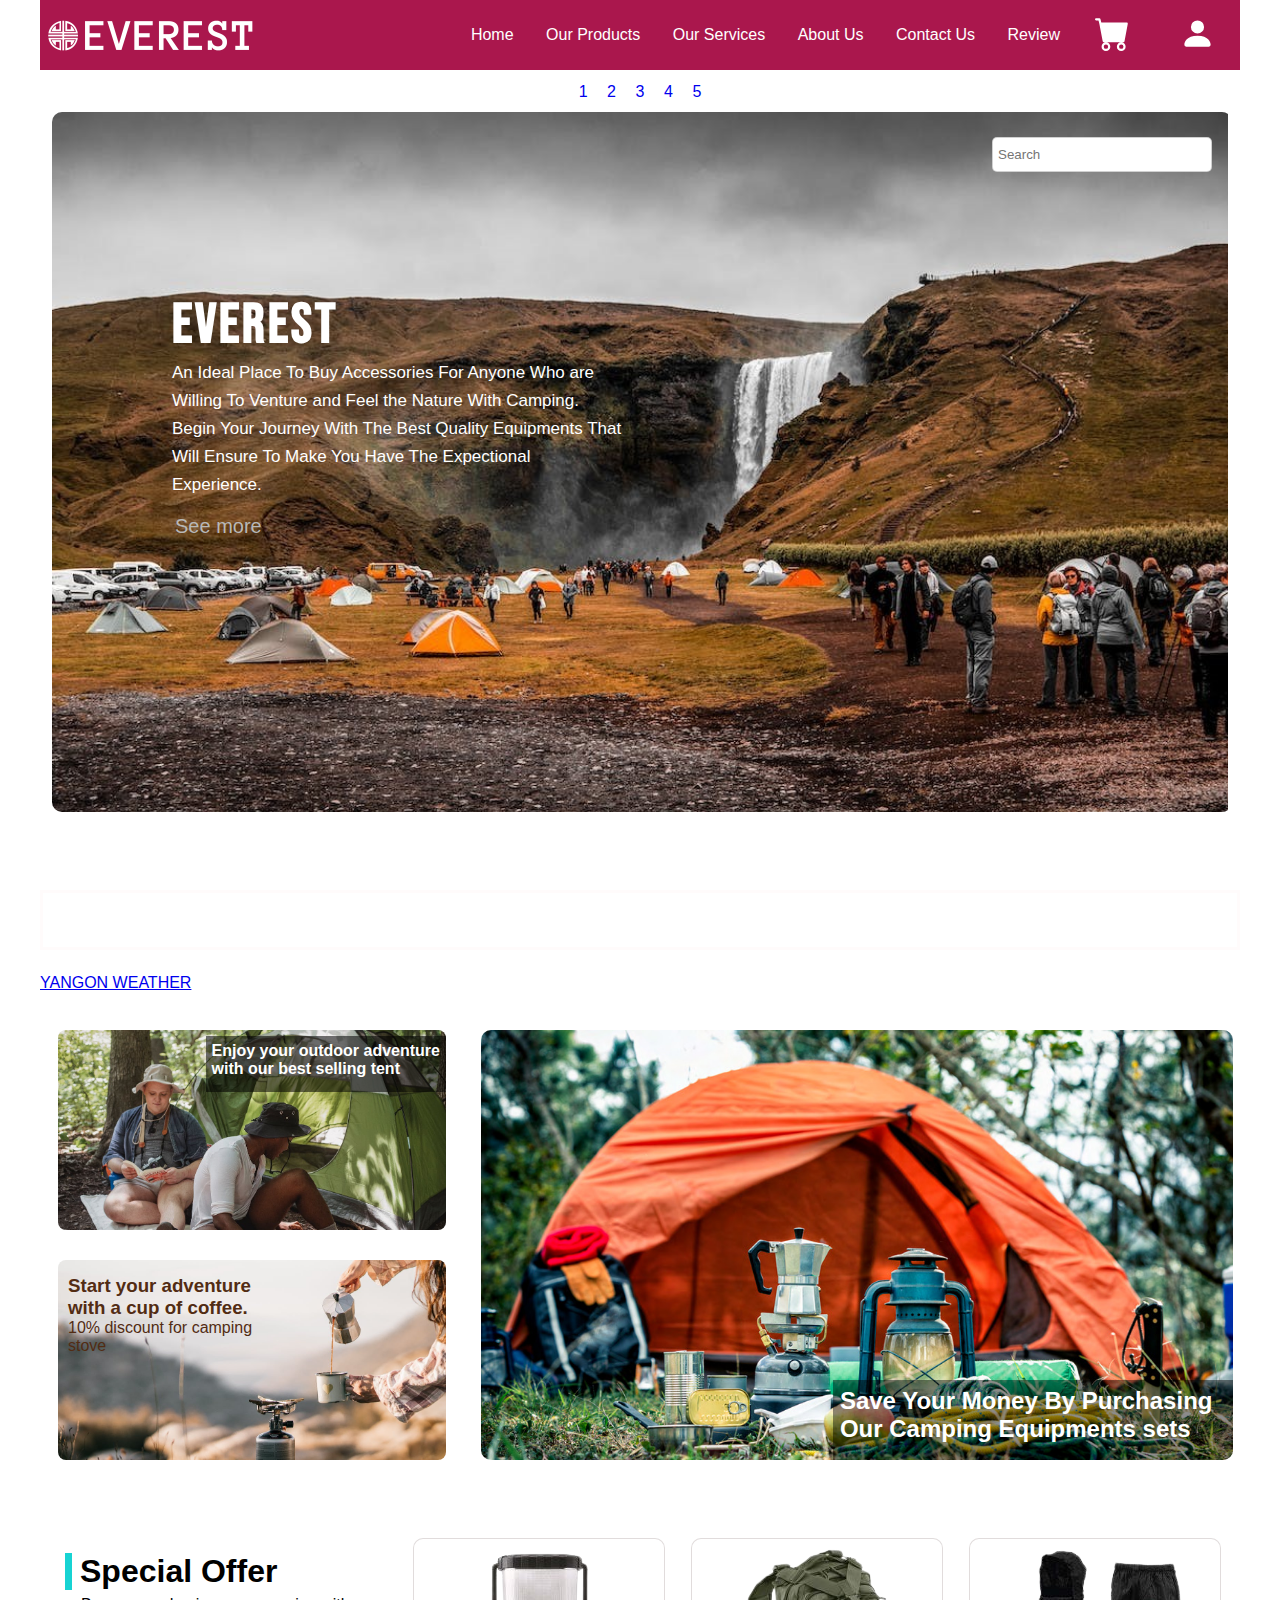
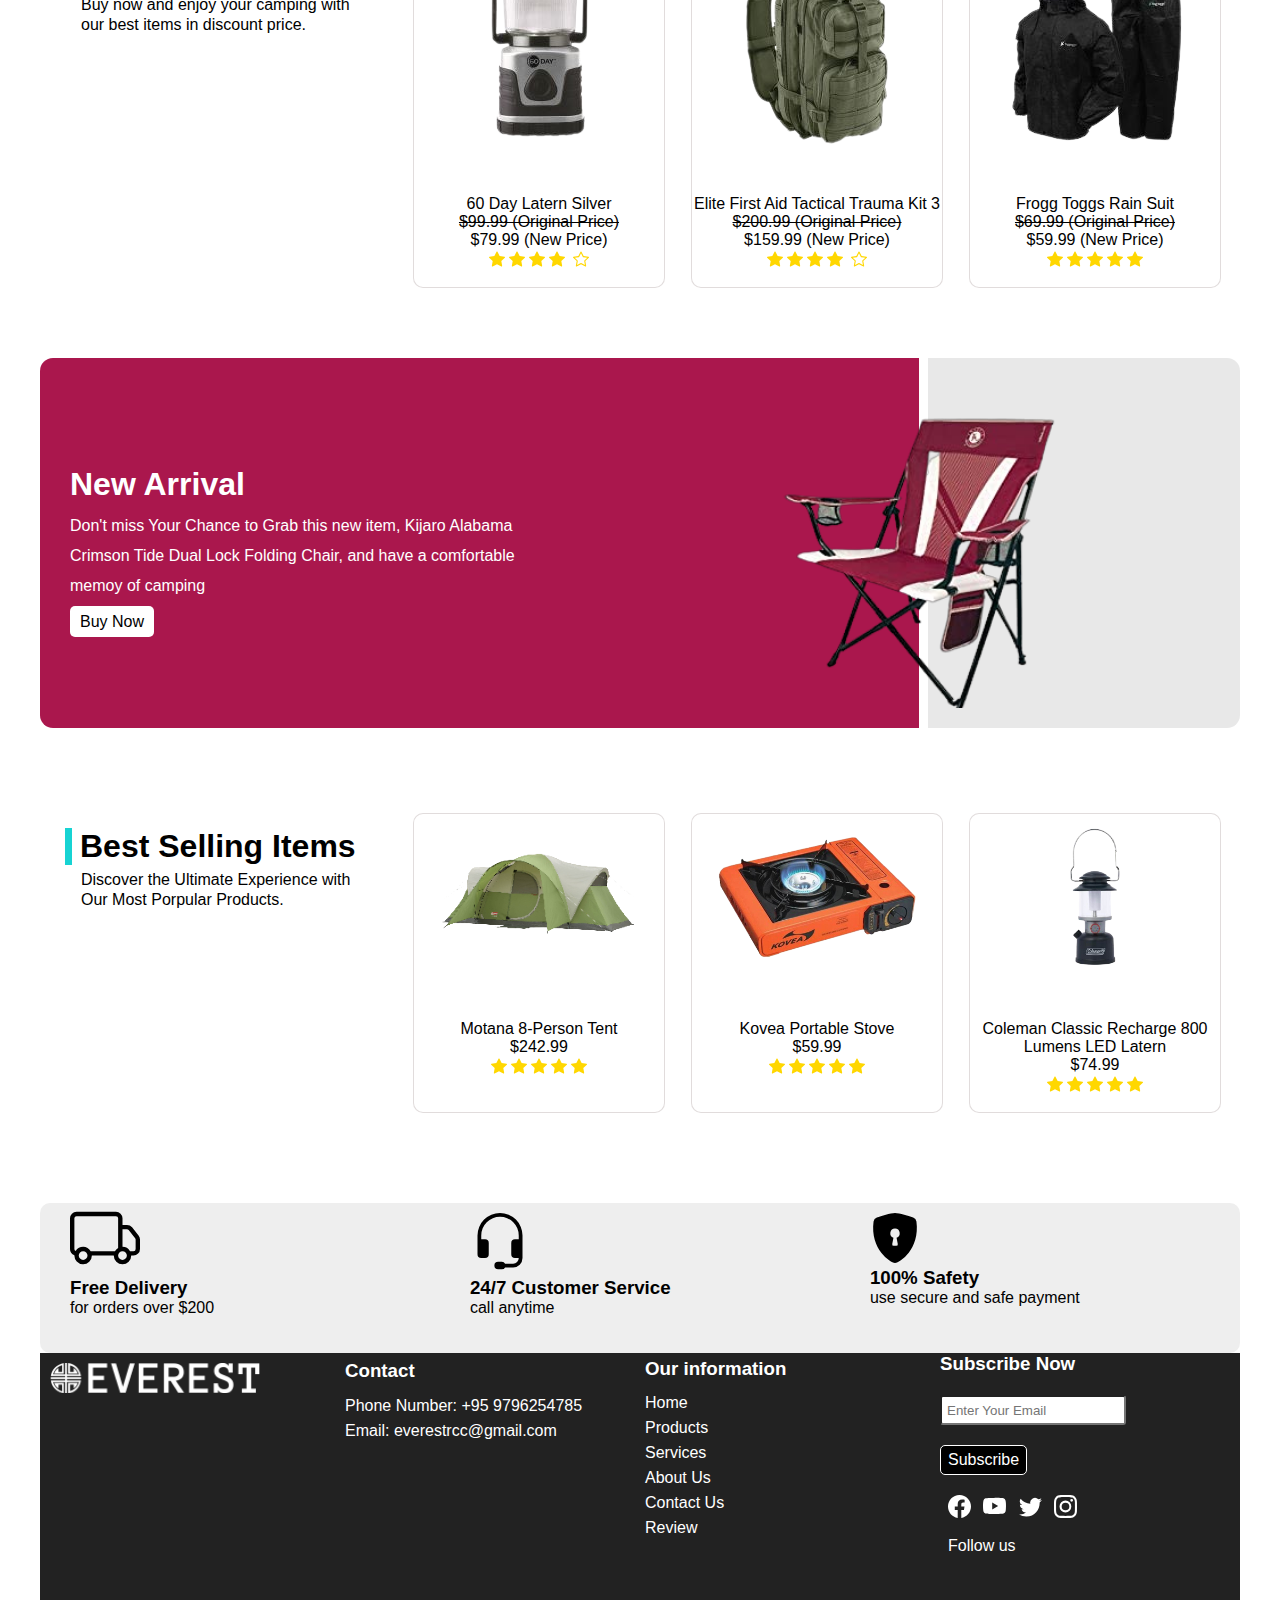
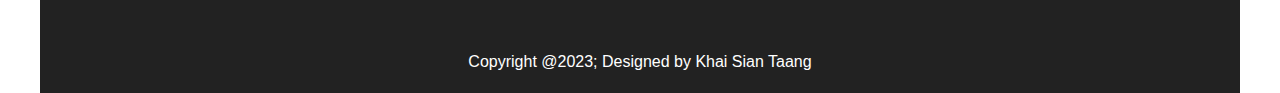
<file: index.html>
<!DOCTYPE html>
<html lang="en">

<head>
  <meta charset="UTF-8">
  <meta http-equiv="X-UA-Compatible" content="IE=edge">
  <meta name="viewport" content="width=device-width, initial-scale=1.0">
  <title>Everest</title>
  <link rel="stylesheet" href="css/style.css">
  <link rel="preconnect" href="https://fonts.googleapis.com">
  <link rel="preconnect" href="https://fonts.gstatic.com" crossorigin>
  <link href="https://fonts.googleapis.com/css2?family=Bebas+Neue&display=swap" rel="stylesheet">
</head>

<body>
  <div class="container">
    <div class="navbar">
      <div class="brand">
        <a href="index.html"></a>
      </div>
      <div class="login">
        <a href="login.html"><svg xmlns="http://www.w3.org/2000/svg" width="35" height="35" fill="currentColor"
            class="bi bi-person-fill" viewBox="0 0 16 16">
            <path d="M3 14s-1 0-1-1 1-4 6-4 6 3 6 4-1 1-1 1H3Zm5-6a3 3 0 1 0 0-6 3 3 0 0 0 0 6Z" />
          </svg></a>
      </div>
      <div class="login">
        <a href="basket.html">
          <svg xmlns="http://www.w3.org/2000/svg" width="35" height="35" fill="currentColor" class="bi bi-cart-fill"
            viewBox="0 0 16 16">
            <path
              d="M0 1.5A.5.5 0 0 1 .5 1H2a.5.5 0 0 1 .485.379L2.89 3H14.5a.5.5 0 0 1 .491.592l-1.5 8A.5.5 0 0 1 13 12H4a.5.5 0 0 1-.491-.408L2.01 3.607 1.61 2H.5a.5.5 0 0 1-.5-.5zM5 12a2 2 0 1 0 0 4 2 2 0 0 0 0-4zm7 0a2 2 0 1 0 0 4 2 2 0 0 0 0-4zm-7 1a1 1 0 1 1 0 2 1 1 0 0 1 0-2zm7 0a1 1 0 1 1 0 2 1 1 0 0 1 0-2z" />
          </svg>
        </a>
      </div>
      <div class="menu">
        <ul>
          <li><a href="index.html">Home</a></li>
          <li><a href="product.html">Our Products</a></li>
          <li><a href="service.html">Our Services</a></li>
          <li><a href="aboutus.html">About Us</a></li>
          <li><a href="contactus.html">Contact Us</a></li>
          <li><a href="review.html">Review</a></li>
        </ul>
      </div>
    </div>

    <div class="slider">

      <a href="#slide-1">1</a>
      <a href="#slide-2">2</a>
      <a href="#slide-3">3</a>
      <a href="#slide-4">4</a>
      <a href="#slide-5">5</a>

      <div class="slides">
        <div id="slide-1">
          <img src="images/homeslider3.jpeg" alt="image of slide 1" class="slide-1_img">

          <div class="text_overlay">
            <h2>Everest</h2>
            <p>An Ideal Place To Buy Accessories For Anyone Who are Willing To Venture and Feel the Nature With
              Camping.</p>
            <p>Begin Your Journey With The Best Quality Equipments That Will Ensure To Make You Have The Expectional
              Experience.</p>
            <a href="#">See more</a>
          </div>
          <div class="searchbar">
            <input type="text" placeholder="Search">
          </div>
        </div>
        <div id="slide-2">
          <img src="images/slider3.jpg" alt="image of slide 2" class="slide-2_img">
          <div class="text_overlay-2">
            <h2>Everest</h2>
            <p>Explore the Beauty and Wonder of the World with our gear, a qualified tent that will make you feel safe
              and camping stove that will keep you warm</p>
            <a href="#">See more</a>
          </div>
          <div class="searchbar">
            <input type="text" placeholder="Search">
          </div>
        </div>
        <div id="slide-3">
          <img src="images/slider2.jpg" alt="image of slide 3" class="slide-3_img">
          <div class="text_overlay-3">
            <h2>Everest</h2>
            <p>Take a rest from the outside world, Take a dayoff from your daily responsibilites, Go Camping and make
              Unforgetable memmories with the reliable Equipments, Come to US.</p>
            <a href="#">See more</a>
          </div>
          <div class="searchbar">
            <input type="text" placeholder="Search">
          </div>
        </div>
        <div id="slide-4">
          <img src="images/slider1.jpg" alt="image of slide 4" class="slide-4_img">
          <div class="text_overlay-3">
            <h2>Everest</h2>
            <p>Get ready, Start your adventure with the essentail gears, Let our store become a supporter and guide who
              will make your venture convenient and efficient with our gears.</p>
            <a href="#">See more</a>
          </div>
          <div class="searchbar">
            <input type="text" placeholder="Search">
          </div>
        </div>
        <div id="slide-5">
          <img src="images/slider5.jpg" alt="image of slide 5" class="slide-5_img">
          <div class="text_overlay">
            <h2>Everest</h2>
            <p>Gather up with your friends, have a feast together, have a chat, feel the beauty of life and create
              memories with our stove and outdoor kitchen equipments.</p>
            <p>Enjoy a moment of life</p>
            <a href="#">See more</a>
          </div>
          <div class="searchbar">
            <input type="text" placeholder="Search">
          </div>
        </div>
      </div>
    </div>
    <!-- Slider End -->
    <div class="plugin">
      <iframe width="1200" height="60" src="https://rss.app/embed/v1/ticker/tR74uZMQG98QyOab"></iframe>
      <div class="weather">
        <a class="weatherwidget-io" href="https://forecast7.com/en/16d8796d20/yangon/" data-label_1="YANGON"
          data-label_2="WEATHER" data-theme="original">YANGON WEATHER</a>
        <script>
          !function (d, s, id) { var js, fjs = d.getElementsByTagName(s)[0]; if (!d.getElementById(id)) { js = d.createElement(s); js.id = id; js.src = 'https://weatherwidget.io/js/widget.min.js'; fjs.parentNode.insertBefore(js, fjs); } }(document, 'script', 'weatherwidget-io-js');
        </script>
        <script async src="https://app1.weatherwidget.org/js/?id=ww_d790d688261"></script>
      </div>

    </div>

    <!-- BLog Start -->
    <div class="blog-container">
      <div class="v-blog-container">
        <div class="v-blog">
          <div class="v_text">
            <h4>Enjoy your outdoor adventure with our best selling tent</h4>
          </div>
        </div>
        <div class="v-blog2">
          <div class="v2_text">
            <h3>Start your adventure with a cup of coffee.</h3>
            <p>10% discount for camping stove</p>
          </div>
        </div>
      </div>
      <div class="h-blog">
        <div class="h_blog_text">
          <h2>Save Your Money By Purchasing Our Camping Equipments sets</h2>
        </div>
      </div>
    </div>
    <div class="plugin">
      <script src="https://static.elfsight.com/platform/platform.js" data-use-service-core defer></script>
      <div class="elfsight-app-bc9c087b-9662-4a6e-bb24-903a9b065ccf"></div>
    </div>
    <div class="discount-item">
      <div class="discount_item_text">
        <h1>Special Offer</h1>
        <p>Buy now and enjoy your camping with our best items in discount price.</p>
      </div>
      <div class="discount_item_products">

        <a href="#" class="dis_1">
          <div class="dis1_img"></div>
          <br><br><br>
          <p>60 Day Latern Silver</p>
          <p class="og_price">$99.99 (Original Price)</p>
          <p>$79.99 (New Price)</p>
          <svg xmlns="http://www.w3.org/2000/svg" width="16" height="16" fill="currentColor" class="bi bi-star-fill"
            viewBox="0 0 16 16">
            <path
              d="M3.612 15.443c-.386.198-.824-.149-.746-.592l.83-4.73L.173 6.765c-.329-.314-.158-.888.283-.95l4.898-.696L7.538.792c.197-.39.73-.39.927 0l2.184 4.327 4.898.696c.441.062.612.636.282.95l-3.522 3.356.83 4.73c.078.443-.36.79-.746.592L8 13.187l-4.389 2.256z" />
          </svg><svg xmlns="http://www.w3.org/2000/svg" width="16" height="16" fill="currentColor"
            class="bi bi-star-fill" viewBox="0 0 16 16">
            <path
              d="M3.612 15.443c-.386.198-.824-.149-.746-.592l.83-4.73L.173 6.765c-.329-.314-.158-.888.283-.95l4.898-.696L7.538.792c.197-.39.73-.39.927 0l2.184 4.327 4.898.696c.441.062.612.636.282.95l-3.522 3.356.83 4.73c.078.443-.36.79-.746.592L8 13.187l-4.389 2.256z" />
          </svg><svg xmlns="http://www.w3.org/2000/svg" width="16" height="16" fill="currentColor"
            class="bi bi-star-fill" viewBox="0 0 16 16">
            <path
              d="M3.612 15.443c-.386.198-.824-.149-.746-.592l.83-4.73L.173 6.765c-.329-.314-.158-.888.283-.95l4.898-.696L7.538.792c.197-.39.73-.39.927 0l2.184 4.327 4.898.696c.441.062.612.636.282.95l-3.522 3.356.83 4.73c.078.443-.36.79-.746.592L8 13.187l-4.389 2.256z" />
          </svg><svg xmlns="http://www.w3.org/2000/svg" width="16" height="16" fill="currentColor"
            class="bi bi-star-fill" viewBox="0 0 16 16">
            <path
              d="M3.612 15.443c-.386.198-.824-.149-.746-.592l.83-4.73L.173 6.765c-.329-.314-.158-.888.283-.95l4.898-.696L7.538.792c.197-.39.73-.39.927 0l2.184 4.327 4.898.696c.441.062.612.636.282.95l-3.522 3.356.83 4.73c.078.443-.36.79-.746.592L8 13.187l-4.389 2.256z" />
          </svg>
          <svg xmlns="http://www.w3.org/2000/svg" width="16" height="16" fill="currentColor" class="bi bi-star"
            viewBox="0 0 16 16">
            <path
              d="M2.866 14.85c-.078.444.36.791.746.593l4.39-2.256 4.389 2.256c.386.198.824-.149.746-.592l-.83-4.73 3.522-3.356c.33-.314.16-.888-.282-.95l-4.898-.696L8.465.792a.513.513 0 0 0-.927 0L5.354 5.12l-4.898.696c-.441.062-.612.636-.283.95l3.523 3.356-.83 4.73zm4.905-2.767-3.686 1.894.694-3.957a.565.565 0 0 0-.163-.505L1.71 6.745l4.052-.576a.525.525 0 0 0 .393-.288L8 2.223l1.847 3.658a.525.525 0 0 0 .393.288l4.052.575-2.906 2.77a.565.565 0 0 0-.163.506l.694 3.957-3.686-1.894a.503.503 0 0 0-.461 0z" />
          </svg>
        </a>

        <a href="#" class="dis_2">
          <div class="dis2_img"></div>
          <br><br><br>
          <p>Elite First Aid Tactical Trauma Kit 3</p>
          <p class="og_price">$200.99 (Original Price)</p>
          <p>$159.99 (New Price)</p>
          <svg xmlns="http://www.w3.org/2000/svg" width="16" height="16" fill="currentColor" class="bi bi-star-fill"
            viewBox="0 0 16 16">
            <path
              d="M3.612 15.443c-.386.198-.824-.149-.746-.592l.83-4.73L.173 6.765c-.329-.314-.158-.888.283-.95l4.898-.696L7.538.792c.197-.39.73-.39.927 0l2.184 4.327 4.898.696c.441.062.612.636.282.95l-3.522 3.356.83 4.73c.078.443-.36.79-.746.592L8 13.187l-4.389 2.256z" />
          </svg><svg xmlns="http://www.w3.org/2000/svg" width="16" height="16" fill="currentColor"
            class="bi bi-star-fill" viewBox="0 0 16 16">
            <path
              d="M3.612 15.443c-.386.198-.824-.149-.746-.592l.83-4.73L.173 6.765c-.329-.314-.158-.888.283-.95l4.898-.696L7.538.792c.197-.39.73-.39.927 0l2.184 4.327 4.898.696c.441.062.612.636.282.95l-3.522 3.356.83 4.73c.078.443-.36.79-.746.592L8 13.187l-4.389 2.256z" />
          </svg><svg xmlns="http://www.w3.org/2000/svg" width="16" height="16" fill="currentColor"
            class="bi bi-star-fill" viewBox="0 0 16 16">
            <path
              d="M3.612 15.443c-.386.198-.824-.149-.746-.592l.83-4.73L.173 6.765c-.329-.314-.158-.888.283-.95l4.898-.696L7.538.792c.197-.39.73-.39.927 0l2.184 4.327 4.898.696c.441.062.612.636.282.95l-3.522 3.356.83 4.73c.078.443-.36.79-.746.592L8 13.187l-4.389 2.256z" />
          </svg><svg xmlns="http://www.w3.org/2000/svg" width="16" height="16" fill="currentColor"
            class="bi bi-star-fill" viewBox="0 0 16 16">
            <path
              d="M3.612 15.443c-.386.198-.824-.149-.746-.592l.83-4.73L.173 6.765c-.329-.314-.158-.888.283-.95l4.898-.696L7.538.792c.197-.39.73-.39.927 0l2.184 4.327 4.898.696c.441.062.612.636.282.95l-3.522 3.356.83 4.73c.078.443-.36.79-.746.592L8 13.187l-4.389 2.256z" />
          </svg>
          <svg xmlns="http://www.w3.org/2000/svg" width="16" height="16" fill="currentColor" class="bi bi-star"
            viewBox="0 0 16 16">
            <path
              d="M2.866 14.85c-.078.444.36.791.746.593l4.39-2.256 4.389 2.256c.386.198.824-.149.746-.592l-.83-4.73 3.522-3.356c.33-.314.16-.888-.282-.95l-4.898-.696L8.465.792a.513.513 0 0 0-.927 0L5.354 5.12l-4.898.696c-.441.062-.612.636-.283.95l3.523 3.356-.83 4.73zm4.905-2.767-3.686 1.894.694-3.957a.565.565 0 0 0-.163-.505L1.71 6.745l4.052-.576a.525.525 0 0 0 .393-.288L8 2.223l1.847 3.658a.525.525 0 0 0 .393.288l4.052.575-2.906 2.77a.565.565 0 0 0-.163.506l.694 3.957-3.686-1.894a.503.503 0 0 0-.461 0z" />
          </svg>
        </a>

        <a href="#" class="dis_3">
          <div class="dis3_img"></div>
          <br><br><br>
          <p>Frogg Toggs Rain Suit</p>
          <p class="og_price">$69.99 (Original Price)</p>
          <p>$59.99 (New Price)</p>
          <svg xmlns="http://www.w3.org/2000/svg" width="16" height="16" fill="currentColor" class="bi bi-star-fill"
            viewBox="0 0 16 16">
            <path
              d="M3.612 15.443c-.386.198-.824-.149-.746-.592l.83-4.73L.173 6.765c-.329-.314-.158-.888.283-.95l4.898-.696L7.538.792c.197-.39.73-.39.927 0l2.184 4.327 4.898.696c.441.062.612.636.282.95l-3.522 3.356.83 4.73c.078.443-.36.79-.746.592L8 13.187l-4.389 2.256z" />
          </svg><svg xmlns="http://www.w3.org/2000/svg" width="16" height="16" fill="currentColor"
            class="bi bi-star-fill" viewBox="0 0 16 16">
            <path
              d="M3.612 15.443c-.386.198-.824-.149-.746-.592l.83-4.73L.173 6.765c-.329-.314-.158-.888.283-.95l4.898-.696L7.538.792c.197-.39.73-.39.927 0l2.184 4.327 4.898.696c.441.062.612.636.282.95l-3.522 3.356.83 4.73c.078.443-.36.79-.746.592L8 13.187l-4.389 2.256z" />
          </svg><svg xmlns="http://www.w3.org/2000/svg" width="16" height="16" fill="currentColor"
            class="bi bi-star-fill" viewBox="0 0 16 16">
            <path
              d="M3.612 15.443c-.386.198-.824-.149-.746-.592l.83-4.73L.173 6.765c-.329-.314-.158-.888.283-.95l4.898-.696L7.538.792c.197-.39.73-.39.927 0l2.184 4.327 4.898.696c.441.062.612.636.282.95l-3.522 3.356.83 4.73c.078.443-.36.79-.746.592L8 13.187l-4.389 2.256z" />
          </svg><svg xmlns="http://www.w3.org/2000/svg" width="16" height="16" fill="currentColor"
            class="bi bi-star-fill" viewBox="0 0 16 16">
            <path
              d="M3.612 15.443c-.386.198-.824-.149-.746-.592l.83-4.73L.173 6.765c-.329-.314-.158-.888.283-.95l4.898-.696L7.538.792c.197-.39.73-.39.927 0l2.184 4.327 4.898.696c.441.062.612.636.282.95l-3.522 3.356.83 4.73c.078.443-.36.79-.746.592L8 13.187l-4.389 2.256z" />
          </svg><svg xmlns="http://www.w3.org/2000/svg" width="16" height="16" fill="currentColor"
            class="bi bi-star-fill" viewBox="0 0 16 16">
            <path
              d="M3.612 15.443c-.386.198-.824-.149-.746-.592l.83-4.73L.173 6.765c-.329-.314-.158-.888.283-.95l4.898-.696L7.538.792c.197-.39.73-.39.927 0l2.184 4.327 4.898.696c.441.062.612.636.282.95l-3.522 3.356.83 4.73c.078.443-.36.79-.746.592L8 13.187l-4.389 2.256z" />
          </svg>
        </a>
      </div>
      <div class="clear"></div>
    </div>
    <div class="New_Arrival">
      <div class="Banner1"></div>
      <div class="Banner2"></div>
      <div class="clear"></div>
      <a href="#" class="A_Product">
        <div class="AP_img"></div>
      </a>
      <div class="arrival_text">
        <h1>New Arrival</h1>
        <p>Don't miss Your Chance to Grab this new item, Kijaro Alabama Crimson Tide Dual Lock Folding Chair, and have a
          comfortable memoy of camping</p>
        <!-- <p>Available only from 1st July to 30th July</p> -->
        <a href="" class="buy_now">Buy Now</a>
      </div>
    </div>

    <div class="special-item">
      <div class="special_item_text">
        <h1>Best Selling Items</h1>
        <p>Discover the Ultimate Experience with Our Most Porpular Products.</p>
      </div>
      <div class="special_item_products">

        <a href="#" class="product_1">
          <div class="p1_img"></div>
          <br><br><br>
          <p>Motana 8-Person Tent</p>
          <p>$242.99</p>
          <svg xmlns="http://www.w3.org/2000/svg" width="16" height="16" fill="currentColor" class="bi bi-star-fill"
            viewBox="0 0 16 16">
            <path
              d="M3.612 15.443c-.386.198-.824-.149-.746-.592l.83-4.73L.173 6.765c-.329-.314-.158-.888.283-.95l4.898-.696L7.538.792c.197-.39.73-.39.927 0l2.184 4.327 4.898.696c.441.062.612.636.282.95l-3.522 3.356.83 4.73c.078.443-.36.79-.746.592L8 13.187l-4.389 2.256z" />
          </svg><svg xmlns="http://www.w3.org/2000/svg" width="16" height="16" fill="currentColor"
            class="bi bi-star-fill" viewBox="0 0 16 16">
            <path
              d="M3.612 15.443c-.386.198-.824-.149-.746-.592l.83-4.73L.173 6.765c-.329-.314-.158-.888.283-.95l4.898-.696L7.538.792c.197-.39.73-.39.927 0l2.184 4.327 4.898.696c.441.062.612.636.282.95l-3.522 3.356.83 4.73c.078.443-.36.79-.746.592L8 13.187l-4.389 2.256z" />
          </svg><svg xmlns="http://www.w3.org/2000/svg" width="16" height="16" fill="currentColor"
            class="bi bi-star-fill" viewBox="0 0 16 16">
            <path
              d="M3.612 15.443c-.386.198-.824-.149-.746-.592l.83-4.73L.173 6.765c-.329-.314-.158-.888.283-.95l4.898-.696L7.538.792c.197-.39.73-.39.927 0l2.184 4.327 4.898.696c.441.062.612.636.282.95l-3.522 3.356.83 4.73c.078.443-.36.79-.746.592L8 13.187l-4.389 2.256z" />
          </svg><svg xmlns="http://www.w3.org/2000/svg" width="16" height="16" fill="currentColor"
            class="bi bi-star-fill" viewBox="0 0 16 16">
            <path
              d="M3.612 15.443c-.386.198-.824-.149-.746-.592l.83-4.73L.173 6.765c-.329-.314-.158-.888.283-.95l4.898-.696L7.538.792c.197-.39.73-.39.927 0l2.184 4.327 4.898.696c.441.062.612.636.282.95l-3.522 3.356.83 4.73c.078.443-.36.79-.746.592L8 13.187l-4.389 2.256z" />
          </svg><svg xmlns="http://www.w3.org/2000/svg" width="16" height="16" fill="currentColor"
            class="bi bi-star-fill" viewBox="0 0 16 16">
            <path
              d="M3.612 15.443c-.386.198-.824-.149-.746-.592l.83-4.73L.173 6.765c-.329-.314-.158-.888.283-.95l4.898-.696L7.538.792c.197-.39.73-.39.927 0l2.184 4.327 4.898.696c.441.062.612.636.282.95l-3.522 3.356.83 4.73c.078.443-.36.79-.746.592L8 13.187l-4.389 2.256z" />
          </svg>
        </a>

        <a href="#" class="product_2">
          <div class="p2_img"></div>
          <br><br><br>
          <p>Kovea Portable Stove</p>
          <p>$59.99</p>
          <svg xmlns="http://www.w3.org/2000/svg" width="16" height="16" fill="currentColor" class="bi bi-star-fill"
            viewBox="0 0 16 16">
            <path
              d="M3.612 15.443c-.386.198-.824-.149-.746-.592l.83-4.73L.173 6.765c-.329-.314-.158-.888.283-.95l4.898-.696L7.538.792c.197-.39.73-.39.927 0l2.184 4.327 4.898.696c.441.062.612.636.282.95l-3.522 3.356.83 4.73c.078.443-.36.79-.746.592L8 13.187l-4.389 2.256z" />
          </svg><svg xmlns="http://www.w3.org/2000/svg" width="16" height="16" fill="currentColor"
            class="bi bi-star-fill" viewBox="0 0 16 16">
            <path
              d="M3.612 15.443c-.386.198-.824-.149-.746-.592l.83-4.73L.173 6.765c-.329-.314-.158-.888.283-.95l4.898-.696L7.538.792c.197-.39.73-.39.927 0l2.184 4.327 4.898.696c.441.062.612.636.282.95l-3.522 3.356.83 4.73c.078.443-.36.79-.746.592L8 13.187l-4.389 2.256z" />
          </svg><svg xmlns="http://www.w3.org/2000/svg" width="16" height="16" fill="currentColor"
            class="bi bi-star-fill" viewBox="0 0 16 16">
            <path
              d="M3.612 15.443c-.386.198-.824-.149-.746-.592l.83-4.73L.173 6.765c-.329-.314-.158-.888.283-.95l4.898-.696L7.538.792c.197-.39.73-.39.927 0l2.184 4.327 4.898.696c.441.062.612.636.282.95l-3.522 3.356.83 4.73c.078.443-.36.79-.746.592L8 13.187l-4.389 2.256z" />
          </svg><svg xmlns="http://www.w3.org/2000/svg" width="16" height="16" fill="currentColor"
            class="bi bi-star-fill" viewBox="0 0 16 16">
            <path
              d="M3.612 15.443c-.386.198-.824-.149-.746-.592l.83-4.73L.173 6.765c-.329-.314-.158-.888.283-.95l4.898-.696L7.538.792c.197-.39.73-.39.927 0l2.184 4.327 4.898.696c.441.062.612.636.282.95l-3.522 3.356.83 4.73c.078.443-.36.79-.746.592L8 13.187l-4.389 2.256z" />
          </svg><svg xmlns="http://www.w3.org/2000/svg" width="16" height="16" fill="currentColor"
            class="bi bi-star-fill" viewBox="0 0 16 16">
            <path
              d="M3.612 15.443c-.386.198-.824-.149-.746-.592l.83-4.73L.173 6.765c-.329-.314-.158-.888.283-.95l4.898-.696L7.538.792c.197-.39.73-.39.927 0l2.184 4.327 4.898.696c.441.062.612.636.282.95l-3.522 3.356.83 4.73c.078.443-.36.79-.746.592L8 13.187l-4.389 2.256z" />
          </svg>
        </a>

        <a href="#" class="product_3">
          <div class="p3_img"></div>
          <br><br><br>
          <p>Coleman Classic Recharge 800 Lumens LED Latern</p>
          <p>$74.99</p>
          <svg xmlns="http://www.w3.org/2000/svg" width="16" height="16" fill="currentColor" class="bi bi-star-fill"
            viewBox="0 0 16 16">
            <path
              d="M3.612 15.443c-.386.198-.824-.149-.746-.592l.83-4.73L.173 6.765c-.329-.314-.158-.888.283-.95l4.898-.696L7.538.792c.197-.39.73-.39.927 0l2.184 4.327 4.898.696c.441.062.612.636.282.95l-3.522 3.356.83 4.73c.078.443-.36.79-.746.592L8 13.187l-4.389 2.256z" />
          </svg><svg xmlns="http://www.w3.org/2000/svg" width="16" height="16" fill="currentColor"
            class="bi bi-star-fill" viewBox="0 0 16 16">
            <path
              d="M3.612 15.443c-.386.198-.824-.149-.746-.592l.83-4.73L.173 6.765c-.329-.314-.158-.888.283-.95l4.898-.696L7.538.792c.197-.39.73-.39.927 0l2.184 4.327 4.898.696c.441.062.612.636.282.95l-3.522 3.356.83 4.73c.078.443-.36.79-.746.592L8 13.187l-4.389 2.256z" />
          </svg><svg xmlns="http://www.w3.org/2000/svg" width="16" height="16" fill="currentColor"
            class="bi bi-star-fill" viewBox="0 0 16 16">
            <path
              d="M3.612 15.443c-.386.198-.824-.149-.746-.592l.83-4.73L.173 6.765c-.329-.314-.158-.888.283-.95l4.898-.696L7.538.792c.197-.39.73-.39.927 0l2.184 4.327 4.898.696c.441.062.612.636.282.95l-3.522 3.356.83 4.73c.078.443-.36.79-.746.592L8 13.187l-4.389 2.256z" />
          </svg><svg xmlns="http://www.w3.org/2000/svg" width="16" height="16" fill="currentColor"
            class="bi bi-star-fill" viewBox="0 0 16 16">
            <path
              d="M3.612 15.443c-.386.198-.824-.149-.746-.592l.83-4.73L.173 6.765c-.329-.314-.158-.888.283-.95l4.898-.696L7.538.792c.197-.39.73-.39.927 0l2.184 4.327 4.898.696c.441.062.612.636.282.95l-3.522 3.356.83 4.73c.078.443-.36.79-.746.592L8 13.187l-4.389 2.256z" />
          </svg><svg xmlns="http://www.w3.org/2000/svg" width="16" height="16" fill="currentColor"
            class="bi bi-star-fill" viewBox="0 0 16 16">
            <path
              d="M3.612 15.443c-.386.198-.824-.149-.746-.592l.83-4.73L.173 6.765c-.329-.314-.158-.888.283-.95l4.898-.696L7.538.792c.197-.39.73-.39.927 0l2.184 4.327 4.898.696c.441.062.612.636.282.95l-3.522 3.356.83 4.73c.078.443-.36.79-.746.592L8 13.187l-4.389 2.256z" />
          </svg>
        </a>
      </div>
      <div class="clear"></div>
    </div>

    <div class="service">
      <div class="free_deli">
        <div class="icon">
          <svg xmlns="http://www.w3.org/2000/svg" width="70" height="70" fill="currentColor" class="bi bi-truck"
            viewBox="0 0 16 16">
            <path
              d="M0 3.5A1.5 1.5 0 0 1 1.5 2h9A1.5 1.5 0 0 1 12 3.5V5h1.02a1.5 1.5 0 0 1 1.17.563l1.481 1.85a1.5 1.5 0 0 1 .329.938V10.5a1.5 1.5 0 0 1-1.5 1.5H14a2 2 0 1 1-4 0H5a2 2 0 1 1-3.998-.085A1.5 1.5 0 0 1 0 10.5v-7zm1.294 7.456A1.999 1.999 0 0 1 4.732 11h5.536a2.01 2.01 0 0 1 .732-.732V3.5a.5.5 0 0 0-.5-.5h-9a.5.5 0 0 0-.5.5v7a.5.5 0 0 0 .294.456zM12 10a2 2 0 0 1 1.732 1h.768a.5.5 0 0 0 .5-.5V8.35a.5.5 0 0 0-.11-.312l-1.48-1.85A.5.5 0 0 0 13.02 6H12v4zm-9 1a1 1 0 1 0 0 2 1 1 0 0 0 0-2zm9 0a1 1 0 1 0 0 2 1 1 0 0 0 0-2z" />
          </svg>
          <p>
          <h3>Free Delivery</h3>
          <p>for orders over $200</p>
        </div>

      </div>
      <div class="cus_service">
        <div class="icon2">
          <svg xmlns="http://www.w3.org/2000/svg" width="60" height="60" fill="currentColor" class="bi bi-headset"
            viewBox="0 0 16 16">
            <path
              d="M8 1a5 5 0 0 0-5 5v1h1a1 1 0 0 1 1 1v3a1 1 0 0 1-1 1H3a1 1 0 0 1-1-1V6a6 6 0 1 1 12 0v6a2.5 2.5 0 0 1-2.5 2.5H9.366a1 1 0 0 1-.866.5h-1a1 1 0 1 1 0-2h1a1 1 0 0 1 .866.5H11.5A1.5 1.5 0 0 0 13 12h-1a1 1 0 0 1-1-1V8a1 1 0 0 1 1-1h1V6a5 5 0 0 0-5-5z" />
          </svg>
          <p>
          <h3>24/7 Customer Service</h3>
          <p>call anytime</p>
        </div>
      </div>
      <div class="secure">
        <div class="icon2">
          <svg xmlns="http://www.w3.org/2000/svg" width="50" height="50" fill="currentColor"
            class="bi bi-shield-lock-fill" viewBox="0 0 16 16">
            <path fill-rule="evenodd"
              d="M8 0c-.69 0-1.843.265-2.928.56-1.11.3-2.229.655-2.887.87a1.54 1.54 0 0 0-1.044 1.262c-.596 4.477.787 7.795 2.465 9.99a11.777 11.777 0 0 0 2.517 2.453c.386.273.744.482 1.048.625.28.132.581.24.829.24s.548-.108.829-.24a7.159 7.159 0 0 0 1.048-.625 11.775 11.775 0 0 0 2.517-2.453c1.678-2.195 3.061-5.513 2.465-9.99a1.541 1.541 0 0 0-1.044-1.263 62.467 62.467 0 0 0-2.887-.87C9.843.266 8.69 0 8 0zm0 5a1.5 1.5 0 0 1 .5 2.915l.385 1.99a.5.5 0 0 1-.491.595h-.788a.5.5 0 0 1-.49-.595l.384-1.99A1.5 1.5 0 0 1 8 5z" />
          </svg>
          <p>
          <h3>100% Safety</h3>
          <p>use secure and safe payment</p>
        </div>
      </div>
    </div>
    <!-- <div class="clear"></div> -->
    <div class="footer">
      <div class="footer_logo">
        <a href="index.html">
          <div class="flogo"></div>
        </a>
      </div>
      <div class="footer_contact">
        <h3>Contact</h3>
        <p>Phone Number: +95 9796254785</p>
        <p>Email: everestrcc@gmail.com</p>
      </div>
      <div class="footer_pages">
        <h3>Our information</h3>
        <ul>
          <li><a href="index.html">Home</a></li>
          <li><a href="index.html">Products</a></li>
          <li><a href="service.html">Services</a></li>
          <li><a href="aboutus.html">About Us</a></li>
          <li><a href="contactus.html">Contact Us</a></li>
          <li><a href="review.html">Review</a></li>
        </ul>
      </div>
      <div class="footer_subscribe">
        <h3>Subscribe Now</h3>
        <input type="text" class="Subscribe" placeholder="Enter Your Email">
        <div class="subscribe_btn">
          <a href="#">Subscribe</a>
        </div>
        <div class="social">
          <a href="https://www.facebook.com/BP4U77">
            <svg xmlns="http://www.w3.org/2000/svg" width="23" height="23" fill="currentColor" class="bi bi-facebook"
              viewBox="0 0 16 16">
              <path
                d="M16 8.049c0-4.446-3.582-8.05-8-8.05C3.58 0-.002 3.603-.002 8.05c0 4.017 2.926 7.347 6.75 7.951v-5.625h-2.03V8.05H6.75V6.275c0-2.017 1.195-3.131 3.022-3.131.876 0 1.791.157 1.791.157v1.98h-1.009c-.993 0-1.303.621-1.303 1.258v1.51h2.218l-.354 2.326H9.25V16c3.824-.604 6.75-3.934 6.75-7.951z" />
            </svg>
          </a>
          <a href="https://www.youtube.com/user/ColemanCompanyEMEA">
            <svg xmlns="http://www.w3.org/2000/svg" width="23" height="23" fill="currentColor" class="bi bi-youtube"
              viewBox="0 0 16 16">
              <path
                d="M8.051 1.999h.089c.822.003 4.987.033 6.11.335a2.01 2.01 0 0 1 1.415 1.42c.101.38.172.883.22 1.402l.01.104.022.26.008.104c.065.914.073 1.77.074 1.957v.075c-.001.194-.01 1.108-.082 2.06l-.008.105-.009.104c-.05.572-.124 1.14-.235 1.558a2.007 2.007 0 0 1-1.415 1.42c-1.16.312-5.569.334-6.18.335h-.142c-.309 0-1.587-.006-2.927-.052l-.17-.006-.087-.004-.171-.007-.171-.007c-1.11-.049-2.167-.128-2.654-.26a2.007 2.007 0 0 1-1.415-1.419c-.111-.417-.185-.986-.235-1.558L.09 9.82l-.008-.104A31.4 31.4 0 0 1 0 7.68v-.123c.002-.215.01-.958.064-1.778l.007-.103.003-.052.008-.104.022-.26.01-.104c.048-.519.119-1.023.22-1.402a2.007 2.007 0 0 1 1.415-1.42c.487-.13 1.544-.21 2.654-.26l.17-.007.172-.006.086-.003.171-.007A99.788 99.788 0 0 1 7.858 2h.193zM6.4 5.209v4.818l4.157-2.408L6.4 5.209z" />
            </svg>
          </a>
          <a href="https://twitter.com/zempirecamping?s=21&t=CDEfsljT4HN2kgls4bRbxg">
            <svg xmlns="http://www.w3.org/2000/svg" width="23" height="23" fill="currentColor" class="bi bi-twitter"
              viewBox="0 0 16 16">
              <path
                d="M5.026 15c6.038 0 9.341-5.003 9.341-9.334 0-.14 0-.282-.006-.422A6.685 6.685 0 0 0 16 3.542a6.658 6.658 0 0 1-1.889.518 3.301 3.301 0 0 0 1.447-1.817 6.533 6.533 0 0 1-2.087.793A3.286 3.286 0 0 0 7.875 6.03a9.325 9.325 0 0 1-6.767-3.429 3.289 3.289 0 0 0 1.018 4.382A3.323 3.323 0 0 1 .64 6.575v.045a3.288 3.288 0 0 0 2.632 3.218 3.203 3.203 0 0 1-.865.115 3.23 3.23 0 0 1-.614-.057 3.283 3.283 0 0 0 3.067 2.277A6.588 6.588 0 0 1 .78 13.58a6.32 6.32 0 0 1-.78-.045A9.344 9.344 0 0 0 5.026 15z" />
            </svg>
          </a>
          <a href="https://instagram.com/camping.store?igshid=MzRlODBiNWFlZA==">
            <svg xmlns="http://www.w3.org/2000/svg" width="23" height="23" fill="currentColor" class="bi bi-instagram"
              viewBox="0 0 16 16">
              <path
                d="M8 0C5.829 0 5.556.01 4.703.048 3.85.088 3.269.222 2.76.42a3.917 3.917 0 0 0-1.417.923A3.927 3.927 0 0 0 .42 2.76C.222 3.268.087 3.85.048 4.7.01 5.555 0 5.827 0 8.001c0 2.172.01 2.444.048 3.297.04.852.174 1.433.372 1.942.205.526.478.972.923 1.417.444.445.89.719 1.416.923.51.198 1.09.333 1.942.372C5.555 15.99 5.827 16 8 16s2.444-.01 3.298-.048c.851-.04 1.434-.174 1.943-.372a3.916 3.916 0 0 0 1.416-.923c.445-.445.718-.891.923-1.417.197-.509.332-1.09.372-1.942C15.99 10.445 16 10.173 16 8s-.01-2.445-.048-3.299c-.04-.851-.175-1.433-.372-1.941a3.926 3.926 0 0 0-.923-1.417A3.911 3.911 0 0 0 13.24.42c-.51-.198-1.092-.333-1.943-.372C10.443.01 10.172 0 7.998 0h.003zm-.717 1.442h.718c2.136 0 2.389.007 3.232.046.78.035 1.204.166 1.486.275.373.145.64.319.92.599.28.28.453.546.598.92.11.281.24.705.275 1.485.039.843.047 1.096.047 3.231s-.008 2.389-.047 3.232c-.035.78-.166 1.203-.275 1.485a2.47 2.47 0 0 1-.599.919c-.28.28-.546.453-.92.598-.28.11-.704.24-1.485.276-.843.038-1.096.047-3.232.047s-2.39-.009-3.233-.047c-.78-.036-1.203-.166-1.485-.276a2.478 2.478 0 0 1-.92-.598 2.48 2.48 0 0 1-.6-.92c-.109-.281-.24-.705-.275-1.485-.038-.843-.046-1.096-.046-3.233 0-2.136.008-2.388.046-3.231.036-.78.166-1.204.276-1.486.145-.373.319-.64.599-.92.28-.28.546-.453.92-.598.282-.11.705-.24 1.485-.276.738-.034 1.024-.044 2.515-.045v.002zm4.988 1.328a.96.96 0 1 0 0 1.92.96.96 0 0 0 0-1.92zm-4.27 1.122a4.109 4.109 0 1 0 0 8.217 4.109 4.109 0 0 0 0-8.217zm0 1.441a2.667 2.667 0 1 1 0 5.334 2.667 2.667 0 0 1 0-5.334z" />
            </svg>
          </a>
          <p>Follow us</p>

        </div>
        <div class="clear"></div>
      </div>


      <div class="clear"></div>

      <div class="copy">
        <p>Copyright @2023; Designed by Khai Sian Taang</p>
      </div>
    </div>

  </div>
</body>

</html>
</file>
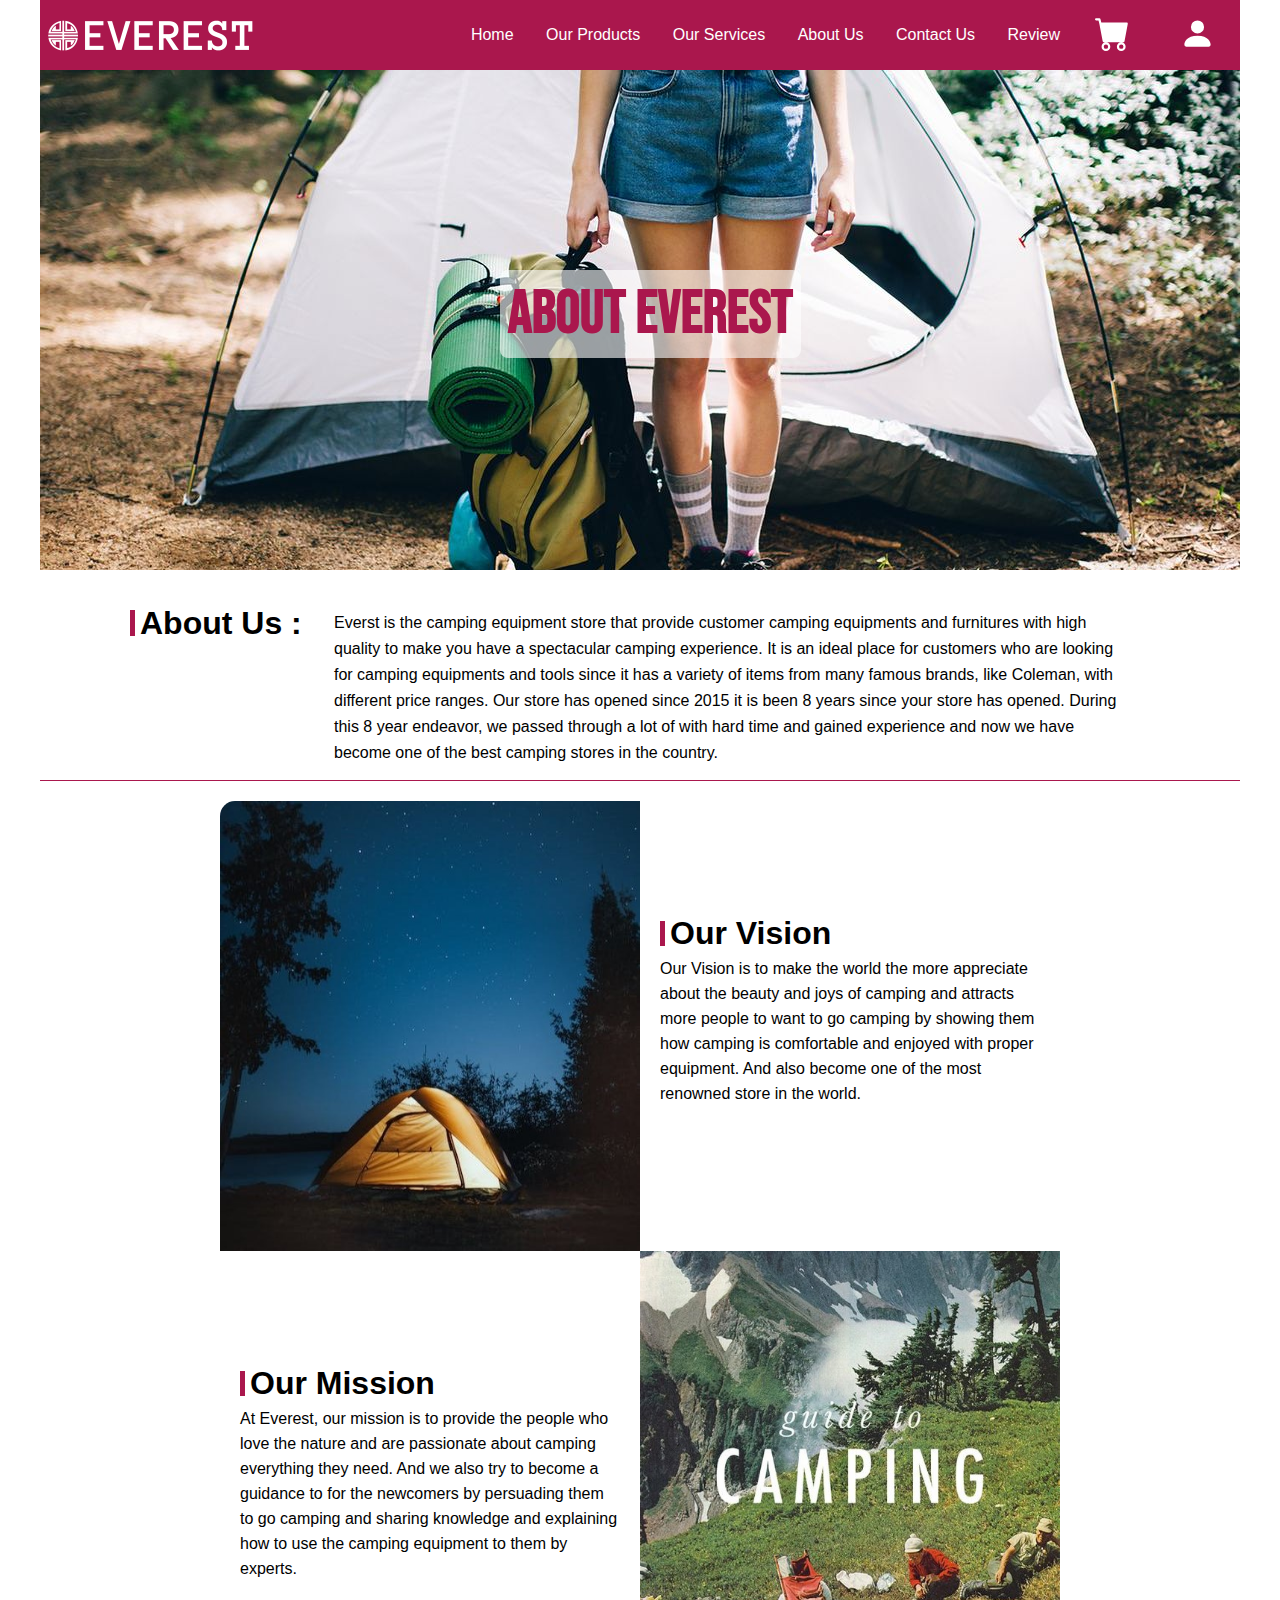
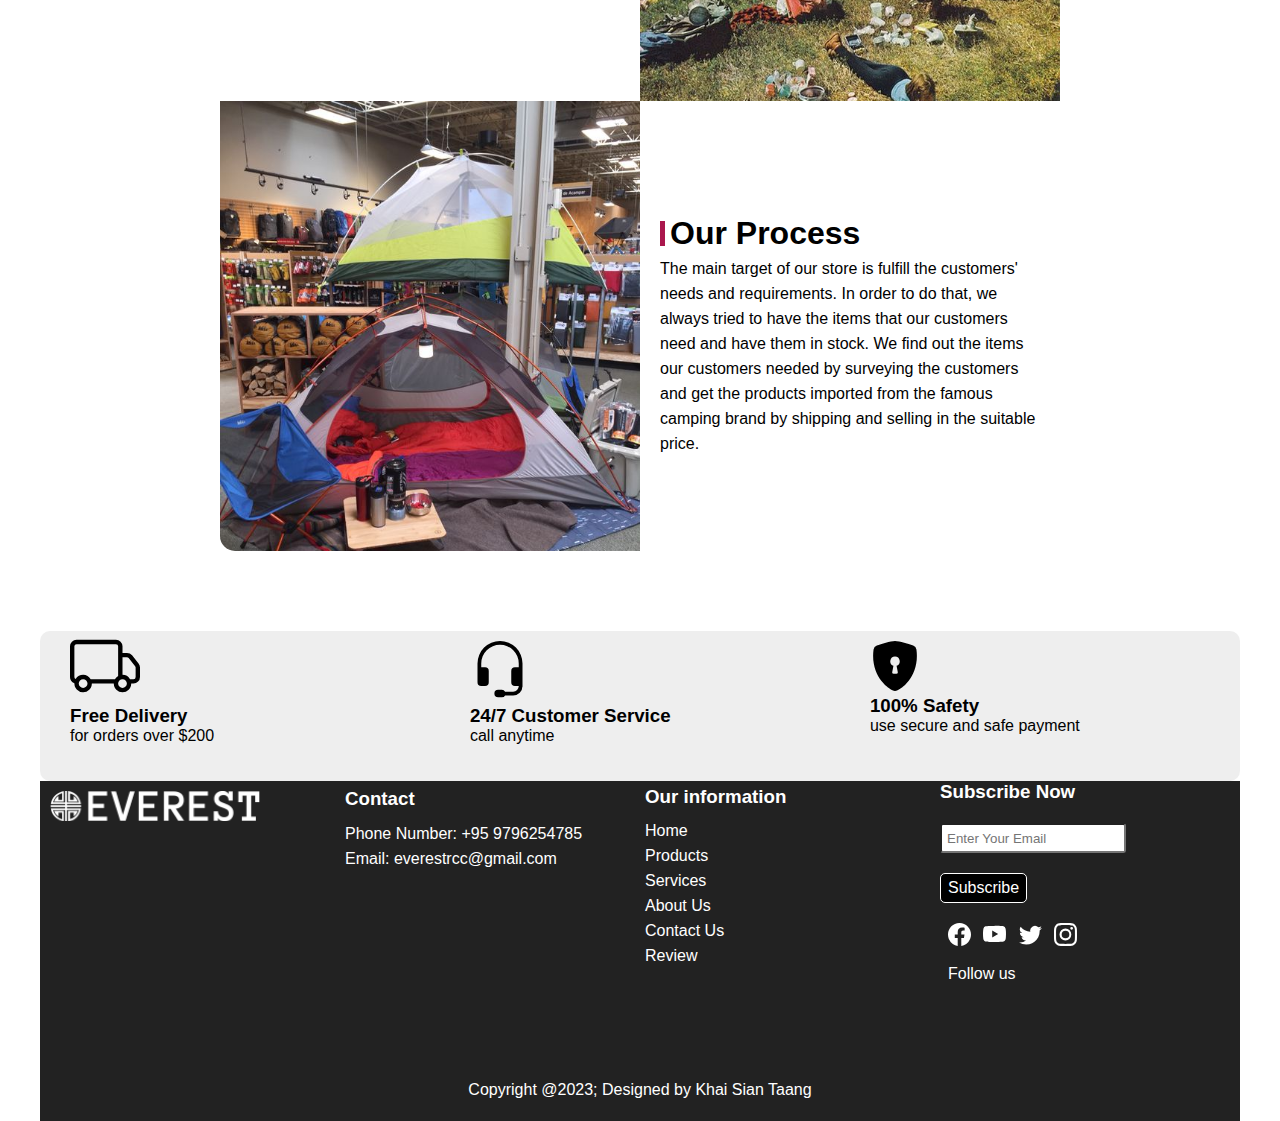
<file: aboutus.html>
<!DOCTYPE html>
<html lang="en">

<head>
    <meta charset="UTF-8">
    <meta http-equiv="X-UA-Compatible" content="IE=edge">
    <meta name="viewport" content="width=device-width, initial-scale=1.0">
    <link rel="stylesheet" href="css/style.css">
    <link rel="preconnect" href="https://fonts.googleapis.com">
    <link rel="preconnect" href="https://fonts.gstatic.com" crossorigin>
    <link href="https://fonts.googleapis.com/css2?family=Bebas+Neue&display=swap" rel="stylesheet">
    <title>Everest</title>
</head>

<body>
    <div class="container">
        <div class="navbar">
            <div class="brand">
                <a href="index.html"></a>
            </div>
            <div class="login">
                <a href="login.html"><svg xmlns="http://www.w3.org/2000/svg" width="35" height="35" fill="currentColor"
                        class="bi bi-person-fill" viewBox="0 0 16 16">
                        <path d="M3 14s-1 0-1-1 1-4 6-4 6 3 6 4-1 1-1 1H3Zm5-6a3 3 0 1 0 0-6 3 3 0 0 0 0 6Z" />
                    </svg></a>
            </div>
            <div class="login">
                <a href="basket.html">
                    <svg xmlns="http://www.w3.org/2000/svg" width="35" height="35" fill="currentColor"
                        class="bi bi-cart-fill" viewBox="0 0 16 16">
                        <path
                            d="M0 1.5A.5.5 0 0 1 .5 1H2a.5.5 0 0 1 .485.379L2.89 3H14.5a.5.5 0 0 1 .491.592l-1.5 8A.5.5 0 0 1 13 12H4a.5.5 0 0 1-.491-.408L2.01 3.607 1.61 2H.5a.5.5 0 0 1-.5-.5zM5 12a2 2 0 1 0 0 4 2 2 0 0 0 0-4zm7 0a2 2 0 1 0 0 4 2 2 0 0 0 0-4zm-7 1a1 1 0 1 1 0 2 1 1 0 0 1 0-2zm7 0a1 1 0 1 1 0 2 1 1 0 0 1 0-2z" />
                    </svg>
                </a>
            </div>
            <div class="menu">
                <ul>
                    <li><a href="index.html">Home</a></li>
                    <li><a href="product.html">Our Products</a></li>
                    <li><a href="service.html">Our Services</a></li>
                    <li><a href="aboutus.html">About Us</a></li>
                    <li><a href="contactus.html">Contact Us</a></li>
                    <li><a href="review.html">Review</a></li>
                </ul>
            </div>
        </div>

        <div class="abt_img">
            <div class="abtimg_text">
                <h1>About Everest</h1>
            </div>
        </div>

        <div class="aboutus_text">
            <div class="aboutus_heading">
                <h1>About Us :</h1>
            </div>
            <div class="aboutus_p">
                <p>Everst is the camping equipment store that provide customer camping equipments and furnitures with
                    high quality to make you have a spectacular camping experience. It is an ideal place for customers
                    who are looking for camping equipments and tools since it has a variety of items from many famous
                    brands, like Coleman, with different price ranges. Our store has opened since 2015 it is been 8
                    years
                    since your store has opened. During this 8 year endeavor, we passed through a lot of with hard time
                    and gained experience and now we have become one of the best camping stores in the country.</p>
            </div>
        </div>
        <div class="line"></div>

        <div class="content_bunner">
            <div class="vision_img"></div>
            <div class="vision_text">
                <h1>Our Vision</h1>
                <p>Our Vision is to make the world the more appreciate about the beauty and joys of camping and attracts
                    more people to want to go camping by showing them how camping is comfortable and enjoyed with proper
                    equipment. And also become one of the most renowned store in the world.</p>
            </div>

            <div class="mission_text">
                <h1>Our Mission</h1>
                <p>At Everest, our mission is to provide the people who love the nature and are passionate about camping
                    everything they need. And we also try to become a guidance to for the newcomers by persuading them
                    to go camping and sharing knowledge and explaining how to use the camping equipment to them by
                    experts.</p>
            </div>
            <div class="mission_img"></div>

            <div class="process_img"></div>
            <div class="process_text">
                <h1>Our Process</h1>
                <p>The main target of our store is fulfill the customers' needs and requirements. In order to do that,
                    we always tried to have the items that our customers need and have them in stock. We find out the
                    items our customers needed by surveying the customers and get the products imported from the famous
                    camping brand by shipping and selling in the suitable price.</p>
            </div>
        </div>



        <div class="service">
            <div class="free_deli">
                <div class="icon">
                    <svg xmlns="http://www.w3.org/2000/svg" width="70" height="70" fill="currentColor"
                        class="bi bi-truck" viewBox="0 0 16 16">
                        <path
                            d="M0 3.5A1.5 1.5 0 0 1 1.5 2h9A1.5 1.5 0 0 1 12 3.5V5h1.02a1.5 1.5 0 0 1 1.17.563l1.481 1.85a1.5 1.5 0 0 1 .329.938V10.5a1.5 1.5 0 0 1-1.5 1.5H14a2 2 0 1 1-4 0H5a2 2 0 1 1-3.998-.085A1.5 1.5 0 0 1 0 10.5v-7zm1.294 7.456A1.999 1.999 0 0 1 4.732 11h5.536a2.01 2.01 0 0 1 .732-.732V3.5a.5.5 0 0 0-.5-.5h-9a.5.5 0 0 0-.5.5v7a.5.5 0 0 0 .294.456zM12 10a2 2 0 0 1 1.732 1h.768a.5.5 0 0 0 .5-.5V8.35a.5.5 0 0 0-.11-.312l-1.48-1.85A.5.5 0 0 0 13.02 6H12v4zm-9 1a1 1 0 1 0 0 2 1 1 0 0 0 0-2zm9 0a1 1 0 1 0 0 2 1 1 0 0 0 0-2z" />
                    </svg>
                    <p>
                    <h3>Free Delivery</h3>
                    <p>for orders over $200</p>
                </div>

            </div>
            <div class="cus_service">
                <div class="icon2">
                    <svg xmlns="http://www.w3.org/2000/svg" width="60" height="60" fill="currentColor"
                        class="bi bi-headset" viewBox="0 0 16 16">
                        <path
                            d="M8 1a5 5 0 0 0-5 5v1h1a1 1 0 0 1 1 1v3a1 1 0 0 1-1 1H3a1 1 0 0 1-1-1V6a6 6 0 1 1 12 0v6a2.5 2.5 0 0 1-2.5 2.5H9.366a1 1 0 0 1-.866.5h-1a1 1 0 1 1 0-2h1a1 1 0 0 1 .866.5H11.5A1.5 1.5 0 0 0 13 12h-1a1 1 0 0 1-1-1V8a1 1 0 0 1 1-1h1V6a5 5 0 0 0-5-5z" />
                    </svg>
                    <p>
                    <h3>24/7 Customer Service</h3>
                    <p>call anytime</p>
                </div>
            </div>
            <div class="secure">
                <div class="icon2">
                    <svg xmlns="http://www.w3.org/2000/svg" width="50" height="50" fill="currentColor"
                        class="bi bi-shield-lock-fill" viewBox="0 0 16 16">
                        <path fill-rule="evenodd"
                            d="M8 0c-.69 0-1.843.265-2.928.56-1.11.3-2.229.655-2.887.87a1.54 1.54 0 0 0-1.044 1.262c-.596 4.477.787 7.795 2.465 9.99a11.777 11.777 0 0 0 2.517 2.453c.386.273.744.482 1.048.625.28.132.581.24.829.24s.548-.108.829-.24a7.159 7.159 0 0 0 1.048-.625 11.775 11.775 0 0 0 2.517-2.453c1.678-2.195 3.061-5.513 2.465-9.99a1.541 1.541 0 0 0-1.044-1.263 62.467 62.467 0 0 0-2.887-.87C9.843.266 8.69 0 8 0zm0 5a1.5 1.5 0 0 1 .5 2.915l.385 1.99a.5.5 0 0 1-.491.595h-.788a.5.5 0 0 1-.49-.595l.384-1.99A1.5 1.5 0 0 1 8 5z" />
                    </svg>
                    <p>
                    <h3>100% Safety</h3>
                    <p>use secure and safe payment</p>
                </div>
            </div>
        </div>
        <!-- <div class="clear"></div> -->
        <div class="footer">
            <div class="footer_logo">
                <a href="index.html">
                    <div class="flogo"></div>
                </a>
            </div>
            <div class="footer_contact">
                <h3>Contact</h3>
                <p>Phone Number: +95 9796254785</p>
                <p>Email: everestrcc@gmail.com</p>
            </div>
            <div class="footer_pages">
                <h3>Our information</h3>
                <ul>
                    <li><a href="index.html">Home</a></li>
                    <li><a href="index.html">Products</a></li>
                    <li><a href="service.html">Services</a></li>
                    <li><a href="aboutus.html">About Us</a></li>
                    <li><a href="contactus.html">Contact Us</a></li>
                    <li><a href="review.html">Review</a></li>
                </ul>
            </div>
            <div class="footer_subscribe">
                <h3>Subscribe Now</h3>
                <input type="text" class="Subscribe" placeholder="Enter Your Email">
                <div class="subscribe_btn">
                    <a href="#">Subscribe</a>
                </div>
                <div class="social">
                    <a href="https://www.facebook.com/BP4U77">
                        <svg xmlns="http://www.w3.org/2000/svg" width="23" height="23" fill="currentColor"
                            class="bi bi-facebook" viewBox="0 0 16 16">
                            <path
                                d="M16 8.049c0-4.446-3.582-8.05-8-8.05C3.58 0-.002 3.603-.002 8.05c0 4.017 2.926 7.347 6.75 7.951v-5.625h-2.03V8.05H6.75V6.275c0-2.017 1.195-3.131 3.022-3.131.876 0 1.791.157 1.791.157v1.98h-1.009c-.993 0-1.303.621-1.303 1.258v1.51h2.218l-.354 2.326H9.25V16c3.824-.604 6.75-3.934 6.75-7.951z" />
                        </svg>
                    </a>
                    <a href="https://www.youtube.com/user/ColemanCompanyEMEA">
                        <svg xmlns="http://www.w3.org/2000/svg" width="23" height="23" fill="currentColor"
                            class="bi bi-youtube" viewBox="0 0 16 16">
                            <path
                                d="M8.051 1.999h.089c.822.003 4.987.033 6.11.335a2.01 2.01 0 0 1 1.415 1.42c.101.38.172.883.22 1.402l.01.104.022.26.008.104c.065.914.073 1.77.074 1.957v.075c-.001.194-.01 1.108-.082 2.06l-.008.105-.009.104c-.05.572-.124 1.14-.235 1.558a2.007 2.007 0 0 1-1.415 1.42c-1.16.312-5.569.334-6.18.335h-.142c-.309 0-1.587-.006-2.927-.052l-.17-.006-.087-.004-.171-.007-.171-.007c-1.11-.049-2.167-.128-2.654-.26a2.007 2.007 0 0 1-1.415-1.419c-.111-.417-.185-.986-.235-1.558L.09 9.82l-.008-.104A31.4 31.4 0 0 1 0 7.68v-.123c.002-.215.01-.958.064-1.778l.007-.103.003-.052.008-.104.022-.26.01-.104c.048-.519.119-1.023.22-1.402a2.007 2.007 0 0 1 1.415-1.42c.487-.13 1.544-.21 2.654-.26l.17-.007.172-.006.086-.003.171-.007A99.788 99.788 0 0 1 7.858 2h.193zM6.4 5.209v4.818l4.157-2.408L6.4 5.209z" />
                        </svg>
                    </a>
                    <a href="https://twitter.com/zempirecamping?s=21&t=CDEfsljT4HN2kgls4bRbxg">
                        <svg xmlns="http://www.w3.org/2000/svg" width="23" height="23" fill="currentColor"
                            class="bi bi-twitter" viewBox="0 0 16 16">
                            <path
                                d="M5.026 15c6.038 0 9.341-5.003 9.341-9.334 0-.14 0-.282-.006-.422A6.685 6.685 0 0 0 16 3.542a6.658 6.658 0 0 1-1.889.518 3.301 3.301 0 0 0 1.447-1.817 6.533 6.533 0 0 1-2.087.793A3.286 3.286 0 0 0 7.875 6.03a9.325 9.325 0 0 1-6.767-3.429 3.289 3.289 0 0 0 1.018 4.382A3.323 3.323 0 0 1 .64 6.575v.045a3.288 3.288 0 0 0 2.632 3.218 3.203 3.203 0 0 1-.865.115 3.23 3.23 0 0 1-.614-.057 3.283 3.283 0 0 0 3.067 2.277A6.588 6.588 0 0 1 .78 13.58a6.32 6.32 0 0 1-.78-.045A9.344 9.344 0 0 0 5.026 15z" />
                        </svg>
                    </a>
                    <a href="https://instagram.com/camping.store?igshid=MzRlODBiNWFlZA==">
                        <svg xmlns="http://www.w3.org/2000/svg" width="23" height="23" fill="currentColor"
                            class="bi bi-instagram" viewBox="0 0 16 16">
                            <path
                                d="M8 0C5.829 0 5.556.01 4.703.048 3.85.088 3.269.222 2.76.42a3.917 3.917 0 0 0-1.417.923A3.927 3.927 0 0 0 .42 2.76C.222 3.268.087 3.85.048 4.7.01 5.555 0 5.827 0 8.001c0 2.172.01 2.444.048 3.297.04.852.174 1.433.372 1.942.205.526.478.972.923 1.417.444.445.89.719 1.416.923.51.198 1.09.333 1.942.372C5.555 15.99 5.827 16 8 16s2.444-.01 3.298-.048c.851-.04 1.434-.174 1.943-.372a3.916 3.916 0 0 0 1.416-.923c.445-.445.718-.891.923-1.417.197-.509.332-1.09.372-1.942C15.99 10.445 16 10.173 16 8s-.01-2.445-.048-3.299c-.04-.851-.175-1.433-.372-1.941a3.926 3.926 0 0 0-.923-1.417A3.911 3.911 0 0 0 13.24.42c-.51-.198-1.092-.333-1.943-.372C10.443.01 10.172 0 7.998 0h.003zm-.717 1.442h.718c2.136 0 2.389.007 3.232.046.78.035 1.204.166 1.486.275.373.145.64.319.92.599.28.28.453.546.598.92.11.281.24.705.275 1.485.039.843.047 1.096.047 3.231s-.008 2.389-.047 3.232c-.035.78-.166 1.203-.275 1.485a2.47 2.47 0 0 1-.599.919c-.28.28-.546.453-.92.598-.28.11-.704.24-1.485.276-.843.038-1.096.047-3.232.047s-2.39-.009-3.233-.047c-.78-.036-1.203-.166-1.485-.276a2.478 2.478 0 0 1-.92-.598 2.48 2.48 0 0 1-.6-.92c-.109-.281-.24-.705-.275-1.485-.038-.843-.046-1.096-.046-3.233 0-2.136.008-2.388.046-3.231.036-.78.166-1.204.276-1.486.145-.373.319-.64.599-.92.28-.28.546-.453.92-.598.282-.11.705-.24 1.485-.276.738-.034 1.024-.044 2.515-.045v.002zm4.988 1.328a.96.96 0 1 0 0 1.92.96.96 0 0 0 0-1.92zm-4.27 1.122a4.109 4.109 0 1 0 0 8.217 4.109 4.109 0 0 0 0-8.217zm0 1.441a2.667 2.667 0 1 1 0 5.334 2.667 2.667 0 0 1 0-5.334z" />
                        </svg>
                    </a>
                    <p>Follow us</p>

                </div>
                <div class="clear"></div>
            </div>


            <div class="clear"></div>

            <div class="copy">
                <p>Copyright @2023; Designed by Khai Sian Taang</p>
            </div>
        </div>
    </div>
</body>

</html>
</file>
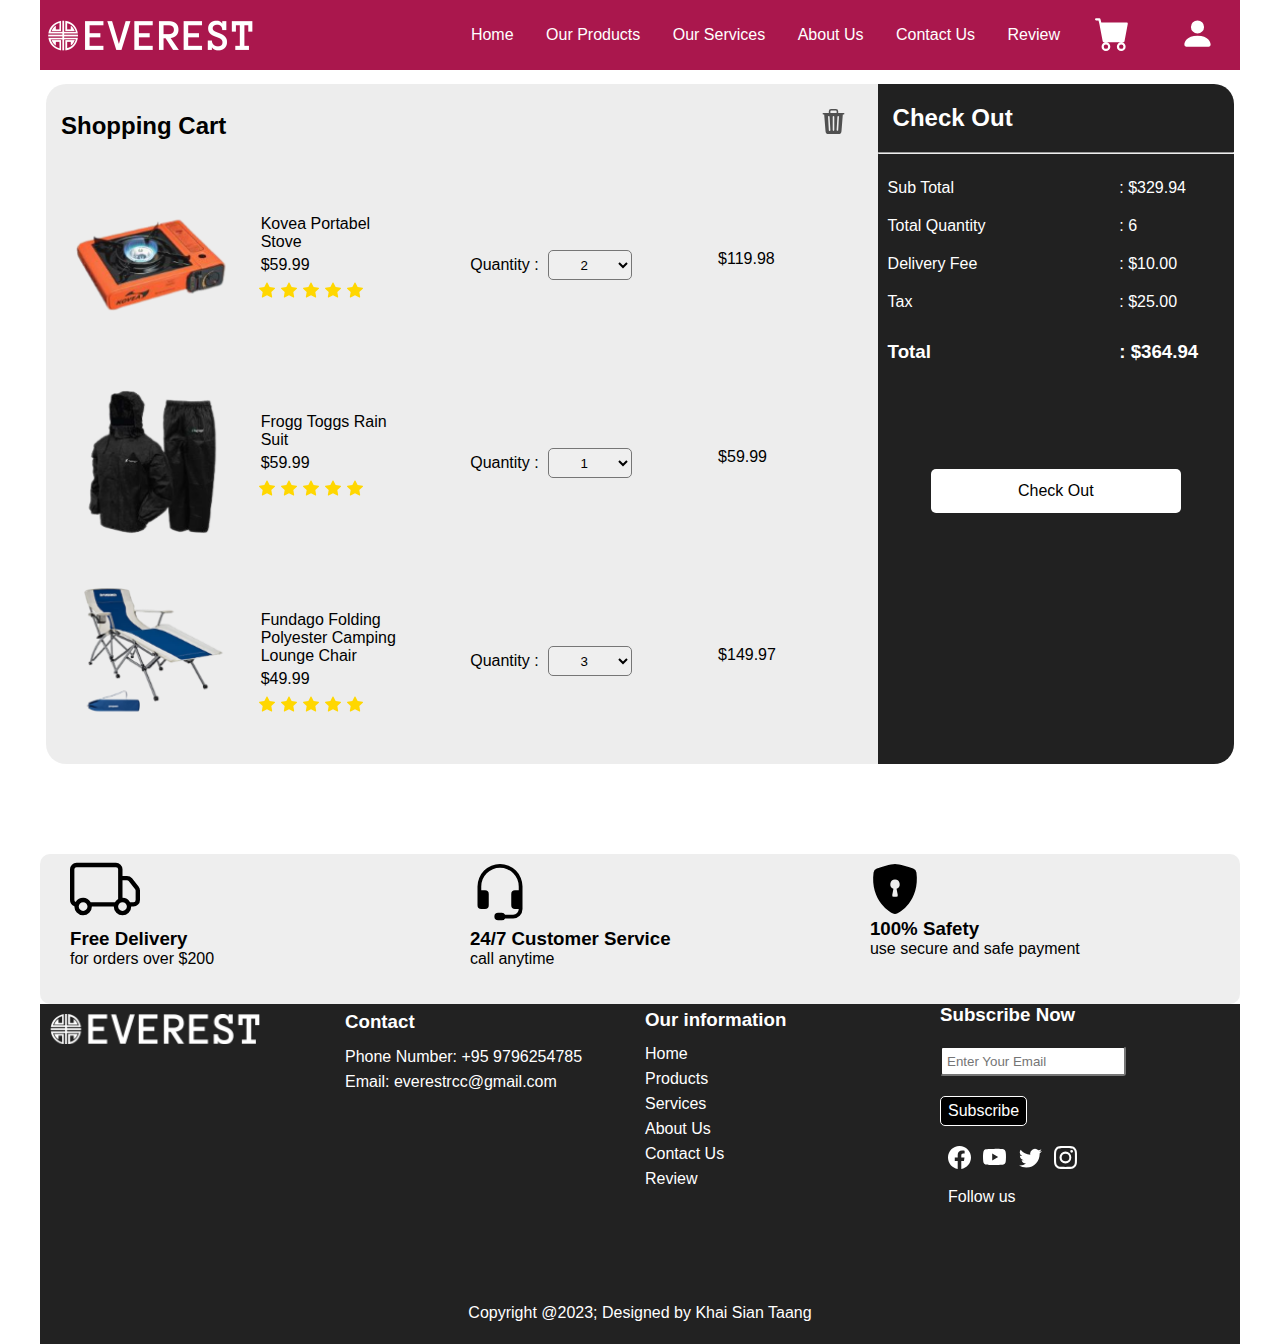
<file: basket.html>
<!DOCTYPE html>
<html lang="en">

<head>
    <meta charset="UTF-8">
    <meta http-equiv="X-UA-Compatible" content="IE=edge">
    <meta name="viewport" content="width=device-width, initial-scale=1.0">
    <link rel="stylesheet" href="css/style.css">
    <link rel="preconnect" href="https://fonts.googleapis.com">
    <link rel="preconnect" href="https://fonts.gstatic.com" crossorigin>
    <link href="https://fonts.googleapis.com/css2?family=Bebas+Neue&display=swap" rel="stylesheet">
    <title>Everest</title>
</head>

<body>
    <div class="container">
        <div class="navbar">
            <div class="brand">
                <a href="index.html"></a>
            </div>
            <div class="login">
                <a href="login.html"><svg xmlns="http://www.w3.org/2000/svg" width="35" height="35" fill="currentColor"
                        class="bi bi-person-fill" viewBox="0 0 16 16">
                        <path d="M3 14s-1 0-1-1 1-4 6-4 6 3 6 4-1 1-1 1H3Zm5-6a3 3 0 1 0 0-6 3 3 0 0 0 0 6Z" />
                    </svg></a>
            </div>
            <div class="login">
                <a href="basket.html">
                    <svg xmlns="http://www.w3.org/2000/svg" width="35" height="35" fill="currentColor"
                        class="bi bi-cart-fill" viewBox="0 0 16 16">
                        <path
                            d="M0 1.5A.5.5 0 0 1 .5 1H2a.5.5 0 0 1 .485.379L2.89 3H14.5a.5.5 0 0 1 .491.592l-1.5 8A.5.5 0 0 1 13 12H4a.5.5 0 0 1-.491-.408L2.01 3.607 1.61 2H.5a.5.5 0 0 1-.5-.5zM5 12a2 2 0 1 0 0 4 2 2 0 0 0 0-4zm7 0a2 2 0 1 0 0 4 2 2 0 0 0 0-4zm-7 1a1 1 0 1 1 0 2 1 1 0 0 1 0-2zm7 0a1 1 0 1 1 0 2 1 1 0 0 1 0-2z" />
                    </svg>
                </a>
            </div>
            <div class="menu">
                <ul>
                    <li><a href="index.html">Home</a></li>
                    <li><a href="product.html">Our Products</a></li>
                    <li><a href="service.html">Our Services</a></li>
                    <li><a href="aboutus.html">About Us</a></li>
                    <li><a href="contactus.html">Contact Us</a></li>
                    <li><a href="review.html">Review</a></li>
                </ul>
            </div>
        </div>

        <div class="clear"></div>
        <div class="shp_cart">
            <div class="cart">
                <div class="cart_heading">
                    <h2>Shopping Cart</h2>
                    <a href="#">
                        <svg xmlns="http://www.w3.org/2000/svg" width="25" height="25" fill="currentColor"
                            class="bi bi-trash3-fill" viewBox="0 0 16 16">
                            <path
                                d="M11 1.5v1h3.5a.5.5 0 0 1 0 1h-.538l-.853 10.66A2 2 0 0 1 11.115 16h-6.23a2 2 0 0 1-1.994-1.84L2.038 3.5H1.5a.5.5 0 0 1 0-1H5v-1A1.5 1.5 0 0 1 6.5 0h3A1.5 1.5 0 0 1 11 1.5Zm-5 0v1h4v-1a.5.5 0 0 0-.5-.5h-3a.5.5 0 0 0-.5.5ZM4.5 5.029l.5 8.5a.5.5 0 1 0 .998-.06l-.5-8.5a.5.5 0 1 0-.998.06Zm6.53-.528a.5.5 0 0 0-.528.47l-.5 8.5a.5.5 0 0 0 .998.058l.5-8.5a.5.5 0 0 0-.47-.528ZM8 4.5a.5.5 0 0 0-.5.5v8.5a.5.5 0 0 0 1 0V5a.5.5 0 0 0-.5-.5Z" />
                        </svg>
                    </a>
                </div>
                <div class="cart1">
                    <div class="cart_item"></div>
                    <div class="item_info">
                        <p>Kovea Portabel Stove</p>
                        <p>$59.99</p>
                        <svg xmlns="http://www.w3.org/2000/svg" width="16" height="16" fill="currentColor"
                            class="bi bi-star-fill" viewBox="0 0 16 16">
                            <path
                                d="M3.612 15.443c-.386.198-.824-.149-.746-.592l.83-4.73L.173 6.765c-.329-.314-.158-.888.283-.95l4.898-.696L7.538.792c.197-.39.73-.39.927 0l2.184 4.327 4.898.696c.441.062.612.636.282.95l-3.522 3.356.83 4.73c.078.443-.36.79-.746.592L8 13.187l-4.389 2.256z" />
                        </svg><svg xmlns="http://www.w3.org/2000/svg" width="16" height="16" fill="currentColor"
                            class="bi bi-star-fill" viewBox="0 0 16 16">
                            <path
                                d="M3.612 15.443c-.386.198-.824-.149-.746-.592l.83-4.73L.173 6.765c-.329-.314-.158-.888.283-.95l4.898-.696L7.538.792c.197-.39.73-.39.927 0l2.184 4.327 4.898.696c.441.062.612.636.282.95l-3.522 3.356.83 4.73c.078.443-.36.79-.746.592L8 13.187l-4.389 2.256z" />
                        </svg><svg xmlns="http://www.w3.org/2000/svg" width="16" height="16" fill="currentColor"
                            class="bi bi-star-fill" viewBox="0 0 16 16">
                            <path
                                d="M3.612 15.443c-.386.198-.824-.149-.746-.592l.83-4.73L.173 6.765c-.329-.314-.158-.888.283-.95l4.898-.696L7.538.792c.197-.39.73-.39.927 0l2.184 4.327 4.898.696c.441.062.612.636.282.95l-3.522 3.356.83 4.73c.078.443-.36.79-.746.592L8 13.187l-4.389 2.256z" />
                        </svg><svg xmlns="http://www.w3.org/2000/svg" width="16" height="16" fill="currentColor"
                            class="bi bi-star-fill" viewBox="0 0 16 16">
                            <path
                                d="M3.612 15.443c-.386.198-.824-.149-.746-.592l.83-4.73L.173 6.765c-.329-.314-.158-.888.283-.95l4.898-.696L7.538.792c.197-.39.73-.39.927 0l2.184 4.327 4.898.696c.441.062.612.636.282.95l-3.522 3.356.83 4.73c.078.443-.36.79-.746.592L8 13.187l-4.389 2.256z" />
                        </svg><svg xmlns="http://www.w3.org/2000/svg" width="16" height="16" fill="currentColor"
                            class="bi bi-star-fill" viewBox="0 0 16 16">
                            <path
                                d="M3.612 15.443c-.386.198-.824-.149-.746-.592l.83-4.73L.173 6.765c-.329-.314-.158-.888.283-.95l4.898-.696L7.538.792c.197-.39.73-.39.927 0l2.184 4.327 4.898.696c.441.062.612.636.282.95l-3.522 3.356.83 4.73c.078.443-.36.79-.746.592L8 13.187l-4.389 2.256z" />
                        </svg>
                    </div>
                    <div class="quantity">
                        <p>Quantity :</p>
                        <select class="qty" size="1">
                            <option value="1">2</option>
                            <option value="1">1</option>
                            <option value="1">3</option>
                            <option value="1">4</option>
                        </select>
                    </div>
                    <div class="cart_total">
                        $119.98
                    </div>
                </div>
                <div class="cart1">
                    <div class="cart2_item"></div>
                    <div class="item_info">
                        <p>Frogg Toggs Rain Suit</p>
                        <p>$59.99</p>
                        <svg xmlns="http://www.w3.org/2000/svg" width="16" height="16" fill="currentColor"
                            class="bi bi-star-fill" viewBox="0 0 16 16">
                            <path
                                d="M3.612 15.443c-.386.198-.824-.149-.746-.592l.83-4.73L.173 6.765c-.329-.314-.158-.888.283-.95l4.898-.696L7.538.792c.197-.39.73-.39.927 0l2.184 4.327 4.898.696c.441.062.612.636.282.95l-3.522 3.356.83 4.73c.078.443-.36.79-.746.592L8 13.187l-4.389 2.256z" />
                        </svg><svg xmlns="http://www.w3.org/2000/svg" width="16" height="16" fill="currentColor"
                            class="bi bi-star-fill" viewBox="0 0 16 16">
                            <path
                                d="M3.612 15.443c-.386.198-.824-.149-.746-.592l.83-4.73L.173 6.765c-.329-.314-.158-.888.283-.95l4.898-.696L7.538.792c.197-.39.73-.39.927 0l2.184 4.327 4.898.696c.441.062.612.636.282.95l-3.522 3.356.83 4.73c.078.443-.36.79-.746.592L8 13.187l-4.389 2.256z" />
                        </svg><svg xmlns="http://www.w3.org/2000/svg" width="16" height="16" fill="currentColor"
                            class="bi bi-star-fill" viewBox="0 0 16 16">
                            <path
                                d="M3.612 15.443c-.386.198-.824-.149-.746-.592l.83-4.73L.173 6.765c-.329-.314-.158-.888.283-.95l4.898-.696L7.538.792c.197-.39.73-.39.927 0l2.184 4.327 4.898.696c.441.062.612.636.282.95l-3.522 3.356.83 4.73c.078.443-.36.79-.746.592L8 13.187l-4.389 2.256z" />
                        </svg><svg xmlns="http://www.w3.org/2000/svg" width="16" height="16" fill="currentColor"
                            class="bi bi-star-fill" viewBox="0 0 16 16">
                            <path
                                d="M3.612 15.443c-.386.198-.824-.149-.746-.592l.83-4.73L.173 6.765c-.329-.314-.158-.888.283-.95l4.898-.696L7.538.792c.197-.39.73-.39.927 0l2.184 4.327 4.898.696c.441.062.612.636.282.95l-3.522 3.356.83 4.73c.078.443-.36.79-.746.592L8 13.187l-4.389 2.256z" />
                        </svg><svg xmlns="http://www.w3.org/2000/svg" width="16" height="16" fill="currentColor"
                            class="bi bi-star-fill" viewBox="0 0 16 16">
                            <path
                                d="M3.612 15.443c-.386.198-.824-.149-.746-.592l.83-4.73L.173 6.765c-.329-.314-.158-.888.283-.95l4.898-.696L7.538.792c.197-.39.73-.39.927 0l2.184 4.327 4.898.696c.441.062.612.636.282.95l-3.522 3.356.83 4.73c.078.443-.36.79-.746.592L8 13.187l-4.389 2.256z" />
                        </svg>
                    </div>
                    <div class="quantity">
                        <p>Quantity :</p>
                        <select class="qty" size="1">
                            <option value="1">1</option>
                            <option value="1">2</option>
                            <option value="1">3</option>
                            <option value="1">4</option>
                        </select>
                    </div>
                    <div class="cart_total">
                        $59.99
                    </div>
                </div>
                <div class="cart1">
                    <div class="cart3_item"></div>
                    <div class="item_info">
                        <p>Fundago Folding Polyester Camping Lounge Chair</p>
                        <p>$49.99</p>
                        <svg xmlns="http://www.w3.org/2000/svg" width="16" height="16" fill="currentColor"
                            class="bi bi-star-fill" viewBox="0 0 16 16">
                            <path
                                d="M3.612 15.443c-.386.198-.824-.149-.746-.592l.83-4.73L.173 6.765c-.329-.314-.158-.888.283-.95l4.898-.696L7.538.792c.197-.39.73-.39.927 0l2.184 4.327 4.898.696c.441.062.612.636.282.95l-3.522 3.356.83 4.73c.078.443-.36.79-.746.592L8 13.187l-4.389 2.256z" />
                        </svg><svg xmlns="http://www.w3.org/2000/svg" width="16" height="16" fill="currentColor"
                            class="bi bi-star-fill" viewBox="0 0 16 16">
                            <path
                                d="M3.612 15.443c-.386.198-.824-.149-.746-.592l.83-4.73L.173 6.765c-.329-.314-.158-.888.283-.95l4.898-.696L7.538.792c.197-.39.73-.39.927 0l2.184 4.327 4.898.696c.441.062.612.636.282.95l-3.522 3.356.83 4.73c.078.443-.36.79-.746.592L8 13.187l-4.389 2.256z" />
                        </svg><svg xmlns="http://www.w3.org/2000/svg" width="16" height="16" fill="currentColor"
                            class="bi bi-star-fill" viewBox="0 0 16 16">
                            <path
                                d="M3.612 15.443c-.386.198-.824-.149-.746-.592l.83-4.73L.173 6.765c-.329-.314-.158-.888.283-.95l4.898-.696L7.538.792c.197-.39.73-.39.927 0l2.184 4.327 4.898.696c.441.062.612.636.282.95l-3.522 3.356.83 4.73c.078.443-.36.79-.746.592L8 13.187l-4.389 2.256z" />
                        </svg><svg xmlns="http://www.w3.org/2000/svg" width="16" height="16" fill="currentColor"
                            class="bi bi-star-fill" viewBox="0 0 16 16">
                            <path
                                d="M3.612 15.443c-.386.198-.824-.149-.746-.592l.83-4.73L.173 6.765c-.329-.314-.158-.888.283-.95l4.898-.696L7.538.792c.197-.39.73-.39.927 0l2.184 4.327 4.898.696c.441.062.612.636.282.95l-3.522 3.356.83 4.73c.078.443-.36.79-.746.592L8 13.187l-4.389 2.256z" />
                        </svg><svg xmlns="http://www.w3.org/2000/svg" width="16" height="16" fill="currentColor"
                            class="bi bi-star-fill" viewBox="0 0 16 16">
                            <path
                                d="M3.612 15.443c-.386.198-.824-.149-.746-.592l.83-4.73L.173 6.765c-.329-.314-.158-.888.283-.95l4.898-.696L7.538.792c.197-.39.73-.39.927 0l2.184 4.327 4.898.696c.441.062.612.636.282.95l-3.522 3.356.83 4.73c.078.443-.36.79-.746.592L8 13.187l-4.389 2.256z" />
                        </svg>
                    </div>
                    <div class="quantity">
                        <p>Quantity :</p>
                        <select class="qty" size="1">
                            <option value="1">3</option>
                            <option value="1">1</option>
                            <option value="1">2</option>
                            <option value="1">4</option>
                        </select>
                    </div>
                    <div class="cart_total">
                        $149.97
                    </div>
                </div>
            </div>
            <div class="total">
                <div class="total_heading">
                    <h2>Check Out</h2>
                </div>
                <hr>
                <div class="summary">
                    <div class="summary1">
                        <p>Sub Total </p>
                        <p>Total Quantity </p>
                        <p>Delivery Fee </p>
                        <p>Tax </p>
                        <h3>Total</h3>
                    </div>
                    <div class="summary2">
                        <p>: $329.94</p>
                        <p>: 6</p>
                        <p>: $10.00</p>
                        <p>: $25.00</p>
                        <h3>: $364.94</h3>
                    </div>
                </div>

                <a href="#" class="Checkout">Check Out</a>

            </div>
        </div>
        <div class="clear"></div>

        <div class="service">
            <div class="free_deli">
                <div class="icon">
                    <svg xmlns="http://www.w3.org/2000/svg" width="70" height="70" fill="currentColor"
                        class="bi bi-truck" viewBox="0 0 16 16">
                        <path
                            d="M0 3.5A1.5 1.5 0 0 1 1.5 2h9A1.5 1.5 0 0 1 12 3.5V5h1.02a1.5 1.5 0 0 1 1.17.563l1.481 1.85a1.5 1.5 0 0 1 .329.938V10.5a1.5 1.5 0 0 1-1.5 1.5H14a2 2 0 1 1-4 0H5a2 2 0 1 1-3.998-.085A1.5 1.5 0 0 1 0 10.5v-7zm1.294 7.456A1.999 1.999 0 0 1 4.732 11h5.536a2.01 2.01 0 0 1 .732-.732V3.5a.5.5 0 0 0-.5-.5h-9a.5.5 0 0 0-.5.5v7a.5.5 0 0 0 .294.456zM12 10a2 2 0 0 1 1.732 1h.768a.5.5 0 0 0 .5-.5V8.35a.5.5 0 0 0-.11-.312l-1.48-1.85A.5.5 0 0 0 13.02 6H12v4zm-9 1a1 1 0 1 0 0 2 1 1 0 0 0 0-2zm9 0a1 1 0 1 0 0 2 1 1 0 0 0 0-2z" />
                    </svg>
                    <p>
                    <h3>Free Delivery</h3>
                    <p>for orders over $200</p>
                </div>

            </div>
            <div class="cus_service">
                <div class="icon2">
                    <svg xmlns="http://www.w3.org/2000/svg" width="60" height="60" fill="currentColor"
                        class="bi bi-headset" viewBox="0 0 16 16">
                        <path
                            d="M8 1a5 5 0 0 0-5 5v1h1a1 1 0 0 1 1 1v3a1 1 0 0 1-1 1H3a1 1 0 0 1-1-1V6a6 6 0 1 1 12 0v6a2.5 2.5 0 0 1-2.5 2.5H9.366a1 1 0 0 1-.866.5h-1a1 1 0 1 1 0-2h1a1 1 0 0 1 .866.5H11.5A1.5 1.5 0 0 0 13 12h-1a1 1 0 0 1-1-1V8a1 1 0 0 1 1-1h1V6a5 5 0 0 0-5-5z" />
                    </svg>
                    <p>
                    <h3>24/7 Customer Service</h3>
                    <p>call anytime</p>
                </div>
            </div>
            <div class="secure">
                <div class="icon2">
                    <svg xmlns="http://www.w3.org/2000/svg" width="50" height="50" fill="currentColor"
                        class="bi bi-shield-lock-fill" viewBox="0 0 16 16">
                        <path fill-rule="evenodd"
                            d="M8 0c-.69 0-1.843.265-2.928.56-1.11.3-2.229.655-2.887.87a1.54 1.54 0 0 0-1.044 1.262c-.596 4.477.787 7.795 2.465 9.99a11.777 11.777 0 0 0 2.517 2.453c.386.273.744.482 1.048.625.28.132.581.24.829.24s.548-.108.829-.24a7.159 7.159 0 0 0 1.048-.625 11.775 11.775 0 0 0 2.517-2.453c1.678-2.195 3.061-5.513 2.465-9.99a1.541 1.541 0 0 0-1.044-1.263 62.467 62.467 0 0 0-2.887-.87C9.843.266 8.69 0 8 0zm0 5a1.5 1.5 0 0 1 .5 2.915l.385 1.99a.5.5 0 0 1-.491.595h-.788a.5.5 0 0 1-.49-.595l.384-1.99A1.5 1.5 0 0 1 8 5z" />
                    </svg>
                    <p>
                    <h3>100% Safety</h3>
                    <p>use secure and safe payment</p>
                </div>
            </div>
        </div>

        <div class="footer">
            <div class="footer_logo">
                <a href="index.html">
                    <div class="flogo"></div>
                </a>
            </div>
            <div class="footer_contact">
                <h3>Contact</h3>
                <p>Phone Number: +95 9796254785</p>
                <p>Email: everestrcc@gmail.com</p>
            </div>
            <div class="footer_pages">
                <h3>Our information</h3>
                <ul>
                    <li><a href="index.html">Home</a></li>
                    <li><a href="index.html">Products</a></li>
                    <li><a href="service.html">Services</a></li>
                    <li><a href="aboutus.html">About Us</a></li>
                    <li><a href="contactus.html">Contact Us</a></li>
                    <li><a href="review.html">Review</a></li>
                </ul>
            </div>
            <div class="footer_subscribe">
                <h3>Subscribe Now</h3>
                <input type="text" class="Subscribe" placeholder="Enter Your Email">
                <div class="subscribe_btn">
                    <a href="#">Subscribe</a>
                </div>
                <div class="social">
                    <a href="https://www.facebook.com/BP4U77">
                        <svg xmlns="http://www.w3.org/2000/svg" width="23" height="23" fill="currentColor"
                            class="bi bi-facebook" viewBox="0 0 16 16">
                            <path
                                d="M16 8.049c0-4.446-3.582-8.05-8-8.05C3.58 0-.002 3.603-.002 8.05c0 4.017 2.926 7.347 6.75 7.951v-5.625h-2.03V8.05H6.75V6.275c0-2.017 1.195-3.131 3.022-3.131.876 0 1.791.157 1.791.157v1.98h-1.009c-.993 0-1.303.621-1.303 1.258v1.51h2.218l-.354 2.326H9.25V16c3.824-.604 6.75-3.934 6.75-7.951z" />
                        </svg>
                    </a>
                    <a href="https://www.youtube.com/user/ColemanCompanyEMEA">
                        <svg xmlns="http://www.w3.org/2000/svg" width="23" height="23" fill="currentColor"
                            class="bi bi-youtube" viewBox="0 0 16 16">
                            <path
                                d="M8.051 1.999h.089c.822.003 4.987.033 6.11.335a2.01 2.01 0 0 1 1.415 1.42c.101.38.172.883.22 1.402l.01.104.022.26.008.104c.065.914.073 1.77.074 1.957v.075c-.001.194-.01 1.108-.082 2.06l-.008.105-.009.104c-.05.572-.124 1.14-.235 1.558a2.007 2.007 0 0 1-1.415 1.42c-1.16.312-5.569.334-6.18.335h-.142c-.309 0-1.587-.006-2.927-.052l-.17-.006-.087-.004-.171-.007-.171-.007c-1.11-.049-2.167-.128-2.654-.26a2.007 2.007 0 0 1-1.415-1.419c-.111-.417-.185-.986-.235-1.558L.09 9.82l-.008-.104A31.4 31.4 0 0 1 0 7.68v-.123c.002-.215.01-.958.064-1.778l.007-.103.003-.052.008-.104.022-.26.01-.104c.048-.519.119-1.023.22-1.402a2.007 2.007 0 0 1 1.415-1.42c.487-.13 1.544-.21 2.654-.26l.17-.007.172-.006.086-.003.171-.007A99.788 99.788 0 0 1 7.858 2h.193zM6.4 5.209v4.818l4.157-2.408L6.4 5.209z" />
                        </svg>
                    </a>
                    <a href="https://twitter.com/zempirecamping?s=21&t=CDEfsljT4HN2kgls4bRbxg">
                        <svg xmlns="http://www.w3.org/2000/svg" width="23" height="23" fill="currentColor"
                            class="bi bi-twitter" viewBox="0 0 16 16">
                            <path
                                d="M5.026 15c6.038 0 9.341-5.003 9.341-9.334 0-.14 0-.282-.006-.422A6.685 6.685 0 0 0 16 3.542a6.658 6.658 0 0 1-1.889.518 3.301 3.301 0 0 0 1.447-1.817 6.533 6.533 0 0 1-2.087.793A3.286 3.286 0 0 0 7.875 6.03a9.325 9.325 0 0 1-6.767-3.429 3.289 3.289 0 0 0 1.018 4.382A3.323 3.323 0 0 1 .64 6.575v.045a3.288 3.288 0 0 0 2.632 3.218 3.203 3.203 0 0 1-.865.115 3.23 3.23 0 0 1-.614-.057 3.283 3.283 0 0 0 3.067 2.277A6.588 6.588 0 0 1 .78 13.58a6.32 6.32 0 0 1-.78-.045A9.344 9.344 0 0 0 5.026 15z" />
                        </svg>
                    </a>
                    <a href="https://instagram.com/camping.store?igshid=MzRlODBiNWFlZA==">
                        <svg xmlns="http://www.w3.org/2000/svg" width="23" height="23" fill="currentColor"
                            class="bi bi-instagram" viewBox="0 0 16 16">
                            <path
                                d="M8 0C5.829 0 5.556.01 4.703.048 3.85.088 3.269.222 2.76.42a3.917 3.917 0 0 0-1.417.923A3.927 3.927 0 0 0 .42 2.76C.222 3.268.087 3.85.048 4.7.01 5.555 0 5.827 0 8.001c0 2.172.01 2.444.048 3.297.04.852.174 1.433.372 1.942.205.526.478.972.923 1.417.444.445.89.719 1.416.923.51.198 1.09.333 1.942.372C5.555 15.99 5.827 16 8 16s2.444-.01 3.298-.048c.851-.04 1.434-.174 1.943-.372a3.916 3.916 0 0 0 1.416-.923c.445-.445.718-.891.923-1.417.197-.509.332-1.09.372-1.942C15.99 10.445 16 10.173 16 8s-.01-2.445-.048-3.299c-.04-.851-.175-1.433-.372-1.941a3.926 3.926 0 0 0-.923-1.417A3.911 3.911 0 0 0 13.24.42c-.51-.198-1.092-.333-1.943-.372C10.443.01 10.172 0 7.998 0h.003zm-.717 1.442h.718c2.136 0 2.389.007 3.232.046.78.035 1.204.166 1.486.275.373.145.64.319.92.599.28.28.453.546.598.92.11.281.24.705.275 1.485.039.843.047 1.096.047 3.231s-.008 2.389-.047 3.232c-.035.78-.166 1.203-.275 1.485a2.47 2.47 0 0 1-.599.919c-.28.28-.546.453-.92.598-.28.11-.704.24-1.485.276-.843.038-1.096.047-3.232.047s-2.39-.009-3.233-.047c-.78-.036-1.203-.166-1.485-.276a2.478 2.478 0 0 1-.92-.598 2.48 2.48 0 0 1-.6-.92c-.109-.281-.24-.705-.275-1.485-.038-.843-.046-1.096-.046-3.233 0-2.136.008-2.388.046-3.231.036-.78.166-1.204.276-1.486.145-.373.319-.64.599-.92.28-.28.546-.453.92-.598.282-.11.705-.24 1.485-.276.738-.034 1.024-.044 2.515-.045v.002zm4.988 1.328a.96.96 0 1 0 0 1.92.96.96 0 0 0 0-1.92zm-4.27 1.122a4.109 4.109 0 1 0 0 8.217 4.109 4.109 0 0 0 0-8.217zm0 1.441a2.667 2.667 0 1 1 0 5.334 2.667 2.667 0 0 1 0-5.334z" />
                        </svg>
                    </a>
                    <p>Follow us</p>

                </div>
                <div class="clear"></div>
            </div>


            <div class="clear"></div>

            <div class="copy">
                <p>Copyright @2023; Designed by Khai Sian Taang</p>
            </div>
        </div>

    </div>

</body>

</html>
</file>
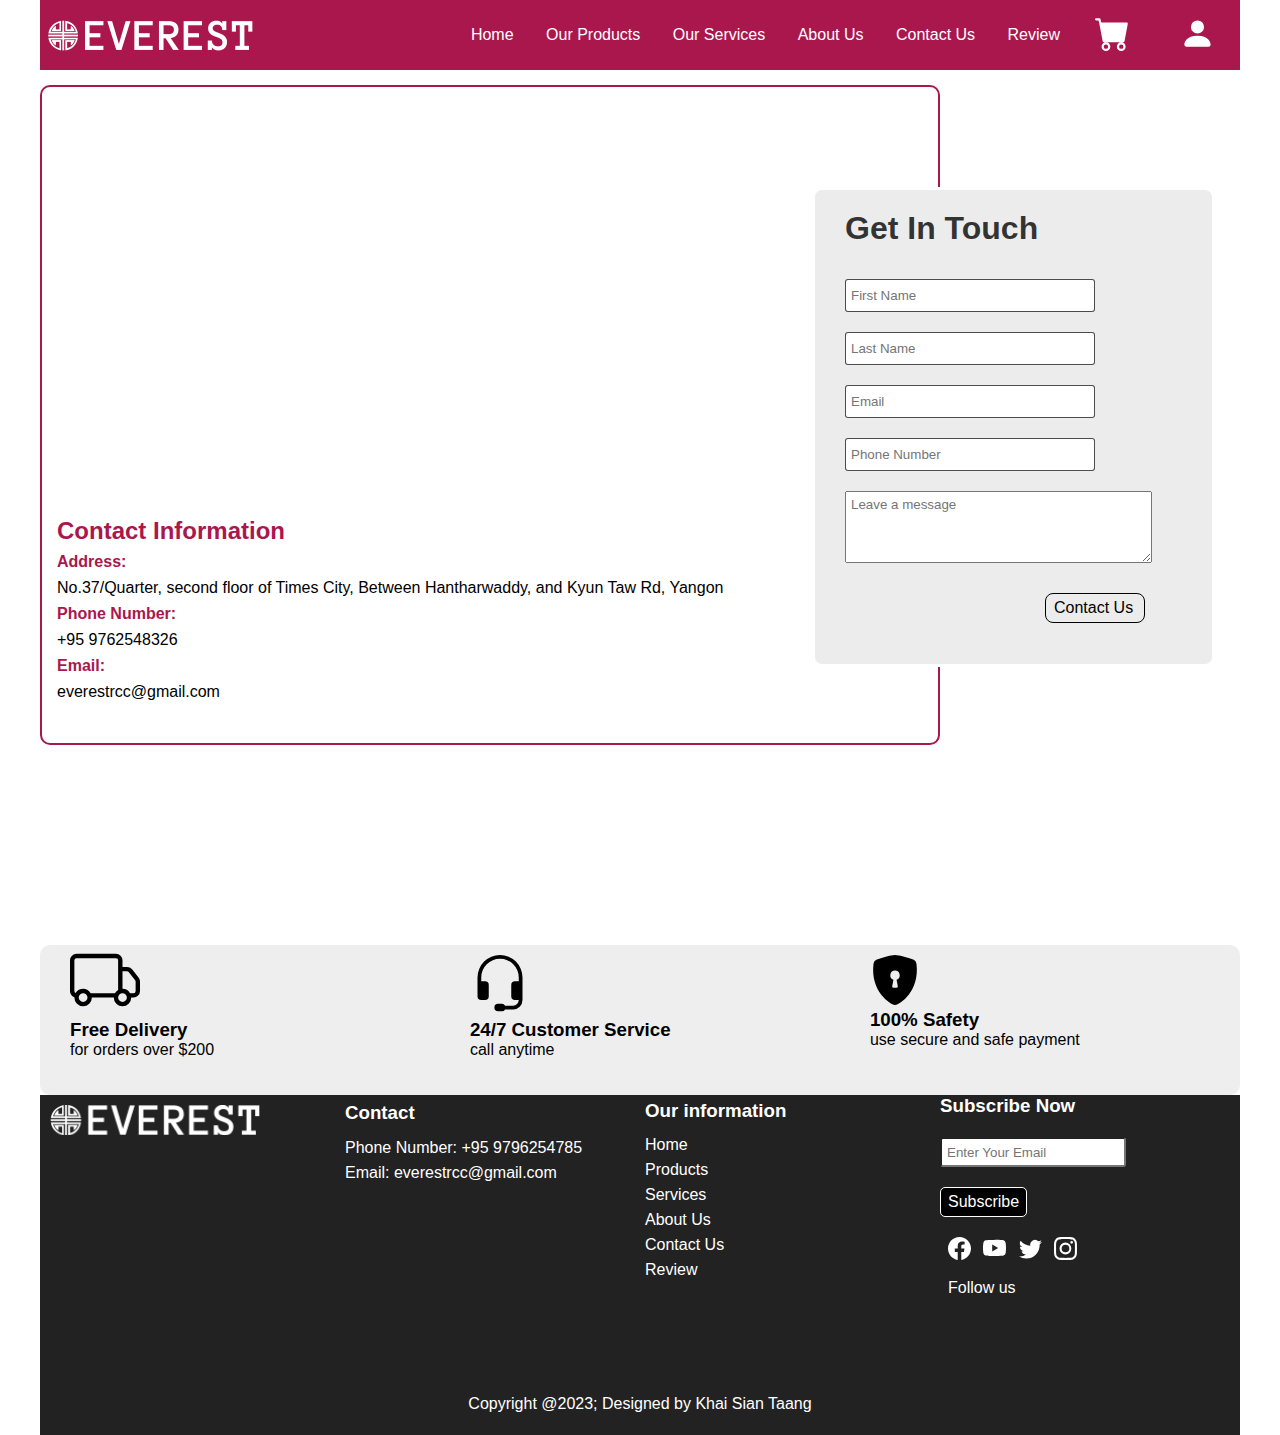
<file: contactus.html>
<!DOCTYPE html>
<html lang="en">

<head>
    <meta charset="UTF-8">
    <meta http-equiv="X-UA-Compatible" content="IE=edge">
    <meta name="viewport" content="width=device-width, initial-scale=1.0">
    <link rel="stylesheet" href="css/style.css">
    <title>Everest</title>
</head>

<body>
    <div class="container">
        <div class="navbar">
            <div class="brand">
                <a href="index.html"></a>
            </div>
            <div class="login">
                <a href="login.html"><svg xmlns="http://www.w3.org/2000/svg" width="35" height="35" fill="currentColor"
                        class="bi bi-person-fill" viewBox="0 0 16 16">
                        <path d="M3 14s-1 0-1-1 1-4 6-4 6 3 6 4-1 1-1 1H3Zm5-6a3 3 0 1 0 0-6 3 3 0 0 0 0 6Z" />
                    </svg></a>
            </div>
            <div class="login">
                <a href="basket.html">
                    <svg xmlns="http://www.w3.org/2000/svg" width="35" height="35" fill="currentColor"
                        class="bi bi-cart-fill" viewBox="0 0 16 16">
                        <path
                            d="M0 1.5A.5.5 0 0 1 .5 1H2a.5.5 0 0 1 .485.379L2.89 3H14.5a.5.5 0 0 1 .491.592l-1.5 8A.5.5 0 0 1 13 12H4a.5.5 0 0 1-.491-.408L2.01 3.607 1.61 2H.5a.5.5 0 0 1-.5-.5zM5 12a2 2 0 1 0 0 4 2 2 0 0 0 0-4zm7 0a2 2 0 1 0 0 4 2 2 0 0 0 0-4zm-7 1a1 1 0 1 1 0 2 1 1 0 0 1 0-2zm7 0a1 1 0 1 1 0 2 1 1 0 0 1 0-2z" />
                    </svg>
                </a>
            </div>
            <div class="menu">
                <ul>
                    <li><a href="index.html">Home</a></li>
                    <li><a href="product.html">Our Products</a></li>
                    <li><a href="service.html">Our Services</a></li>
                    <li><a href="aboutus.html">About Us</a></li>
                    <li><a href="contactus.html">Contact Us</a></li>
                    <li><a href="review.html">Review</a></li>
                </ul>
            </div>
        </div>

        <!-- Contact Us -->
        <div class="contactus">
            <div class="map">
                <iframe
                    src="https://www.google.com/maps/embed?pb=!1m18!1m12!1m3!1d3819.240161099392!2d96.12809727502135!3d16.814437783978253!2m3!1f0!2f0!3f0!3m2!1i1024!2i768!4f13.1!3m3!1m2!1s0x30c1eb34335a92f5%3A0xea3210d0410309d7!2sTimes%20City%20Yangon!5e0!3m2!1sen!2smm!4v1688798072481!5m2!1sen!2smm"
                    width="650" height="400" style="border:0;" allowfullscreen="" loading="lazy"
                    referrerpolicy="no-referrer-when-downgrade"></iframe>
            </div>
            <div class="contact_info">
                <h2>Contact Information</h2>
                <h4>Address:</h4>
                <p> No.37/Quarter, second floor of Times City, Between Hantharwaddy, and Kyun Taw Rd, Yangon </p>
                <h4>Phone Number:</h4>
                <p>+95 9762548326</p>
                <h4>Email:</h4>
                <p>everestrcc@gmail.com</p>

            </div>
            <div class="sendmsg">
                <div class="sendmsg_text">
                    <h1>Get In Touch</h1>
                    <form>
                        <input type="text" class="form" placeholder="First Name">
                        <input type="text" class="form" placeholder="Last Name">
                        <input type="text" class="form" placeholder="Email">
                        <input type="text" class="form" placeholder="Phone Number">
                        <textarea cols="35" rows="4" class="sendmsg_textarea" placeholder="Leave a message"></textarea>
                        <a href="" class="sendmsg_btn">Contact Us</a>
                        <!-- <input type="text" name="" id="" class="message" placeholder="Message"> -->
                    </form>
                </div>
            </div>
        </div>




        <div class="service">
            <div class="free_deli">
                <div class="icon">
                    <svg xmlns="http://www.w3.org/2000/svg" width="70" height="70" fill="currentColor"
                        class="bi bi-truck" viewBox="0 0 16 16">
                        <path
                            d="M0 3.5A1.5 1.5 0 0 1 1.5 2h9A1.5 1.5 0 0 1 12 3.5V5h1.02a1.5 1.5 0 0 1 1.17.563l1.481 1.85a1.5 1.5 0 0 1 .329.938V10.5a1.5 1.5 0 0 1-1.5 1.5H14a2 2 0 1 1-4 0H5a2 2 0 1 1-3.998-.085A1.5 1.5 0 0 1 0 10.5v-7zm1.294 7.456A1.999 1.999 0 0 1 4.732 11h5.536a2.01 2.01 0 0 1 .732-.732V3.5a.5.5 0 0 0-.5-.5h-9a.5.5 0 0 0-.5.5v7a.5.5 0 0 0 .294.456zM12 10a2 2 0 0 1 1.732 1h.768a.5.5 0 0 0 .5-.5V8.35a.5.5 0 0 0-.11-.312l-1.48-1.85A.5.5 0 0 0 13.02 6H12v4zm-9 1a1 1 0 1 0 0 2 1 1 0 0 0 0-2zm9 0a1 1 0 1 0 0 2 1 1 0 0 0 0-2z" />
                    </svg>
                    <p>
                    <h3>Free Delivery</h3>
                    <p>for orders over $200</p>
                </div>

            </div>
            <div class="cus_service">
                <div class="icon2">
                    <svg xmlns="http://www.w3.org/2000/svg" width="60" height="60" fill="currentColor"
                        class="bi bi-headset" viewBox="0 0 16 16">
                        <path
                            d="M8 1a5 5 0 0 0-5 5v1h1a1 1 0 0 1 1 1v3a1 1 0 0 1-1 1H3a1 1 0 0 1-1-1V6a6 6 0 1 1 12 0v6a2.5 2.5 0 0 1-2.5 2.5H9.366a1 1 0 0 1-.866.5h-1a1 1 0 1 1 0-2h1a1 1 0 0 1 .866.5H11.5A1.5 1.5 0 0 0 13 12h-1a1 1 0 0 1-1-1V8a1 1 0 0 1 1-1h1V6a5 5 0 0 0-5-5z" />
                    </svg>
                    <p>
                    <h3>24/7 Customer Service</h3>
                    <p>call anytime</p>
                </div>
            </div>
            <div class="secure">
                <div class="icon2">
                    <svg xmlns="http://www.w3.org/2000/svg" width="50" height="50" fill="currentColor"
                        class="bi bi-shield-lock-fill" viewBox="0 0 16 16">
                        <path fill-rule="evenodd"
                            d="M8 0c-.69 0-1.843.265-2.928.56-1.11.3-2.229.655-2.887.87a1.54 1.54 0 0 0-1.044 1.262c-.596 4.477.787 7.795 2.465 9.99a11.777 11.777 0 0 0 2.517 2.453c.386.273.744.482 1.048.625.28.132.581.24.829.24s.548-.108.829-.24a7.159 7.159 0 0 0 1.048-.625 11.775 11.775 0 0 0 2.517-2.453c1.678-2.195 3.061-5.513 2.465-9.99a1.541 1.541 0 0 0-1.044-1.263 62.467 62.467 0 0 0-2.887-.87C9.843.266 8.69 0 8 0zm0 5a1.5 1.5 0 0 1 .5 2.915l.385 1.99a.5.5 0 0 1-.491.595h-.788a.5.5 0 0 1-.49-.595l.384-1.99A1.5 1.5 0 0 1 8 5z" />
                    </svg>
                    <p>
                    <h3>100% Safety</h3>
                    <p>use secure and safe payment</p>
                </div>
            </div>
        </div>
        <!-- <div class="clear"></div> -->
        <div class="footer">
            <div class="footer_logo">
                <a href="index.html">
                    <div class="flogo"></div>
                </a>
            </div>
            <div class="footer_contact">
                <h3>Contact</h3>
                <p>Phone Number: +95 9796254785</p>
                <p>Email: everestrcc@gmail.com</p>
            </div>
            <div class="footer_pages">
                <h3>Our information</h3>
                <ul>
                    <li><a href="index.html">Home</a></li>
                    <li><a href="index.html">Products</a></li>
                    <li><a href="service.html">Services</a></li>
                    <li><a href="aboutus.html">About Us</a></li>
                    <li><a href="contactus.html">Contact Us</a></li>
                    <li><a href="review.html">Review</a></li>
                </ul>
            </div>
            <div class="footer_subscribe">
                <h3>Subscribe Now</h3>
                <input type="text" class="Subscribe" placeholder="Enter Your Email">
                <div class="subscribe_btn">
                    <a href="#">Subscribe</a>
                </div>
                <div class="social">
                    <a href="https://www.facebook.com/BP4U77">
                        <svg xmlns="http://www.w3.org/2000/svg" width="23" height="23" fill="currentColor"
                            class="bi bi-facebook" viewBox="0 0 16 16">
                            <path
                                d="M16 8.049c0-4.446-3.582-8.05-8-8.05C3.58 0-.002 3.603-.002 8.05c0 4.017 2.926 7.347 6.75 7.951v-5.625h-2.03V8.05H6.75V6.275c0-2.017 1.195-3.131 3.022-3.131.876 0 1.791.157 1.791.157v1.98h-1.009c-.993 0-1.303.621-1.303 1.258v1.51h2.218l-.354 2.326H9.25V16c3.824-.604 6.75-3.934 6.75-7.951z" />
                        </svg>
                    </a>
                    <a href="https://www.youtube.com/user/ColemanCompanyEMEA">
                        <svg xmlns="http://www.w3.org/2000/svg" width="23" height="23" fill="currentColor"
                            class="bi bi-youtube" viewBox="0 0 16 16">
                            <path
                                d="M8.051 1.999h.089c.822.003 4.987.033 6.11.335a2.01 2.01 0 0 1 1.415 1.42c.101.38.172.883.22 1.402l.01.104.022.26.008.104c.065.914.073 1.77.074 1.957v.075c-.001.194-.01 1.108-.082 2.06l-.008.105-.009.104c-.05.572-.124 1.14-.235 1.558a2.007 2.007 0 0 1-1.415 1.42c-1.16.312-5.569.334-6.18.335h-.142c-.309 0-1.587-.006-2.927-.052l-.17-.006-.087-.004-.171-.007-.171-.007c-1.11-.049-2.167-.128-2.654-.26a2.007 2.007 0 0 1-1.415-1.419c-.111-.417-.185-.986-.235-1.558L.09 9.82l-.008-.104A31.4 31.4 0 0 1 0 7.68v-.123c.002-.215.01-.958.064-1.778l.007-.103.003-.052.008-.104.022-.26.01-.104c.048-.519.119-1.023.22-1.402a2.007 2.007 0 0 1 1.415-1.42c.487-.13 1.544-.21 2.654-.26l.17-.007.172-.006.086-.003.171-.007A99.788 99.788 0 0 1 7.858 2h.193zM6.4 5.209v4.818l4.157-2.408L6.4 5.209z" />
                        </svg>
                    </a>
                    <a href="https://twitter.com/zempirecamping?s=21&t=CDEfsljT4HN2kgls4bRbxg">
                        <svg xmlns="http://www.w3.org/2000/svg" width="23" height="23" fill="currentColor"
                            class="bi bi-twitter" viewBox="0 0 16 16">
                            <path
                                d="M5.026 15c6.038 0 9.341-5.003 9.341-9.334 0-.14 0-.282-.006-.422A6.685 6.685 0 0 0 16 3.542a6.658 6.658 0 0 1-1.889.518 3.301 3.301 0 0 0 1.447-1.817 6.533 6.533 0 0 1-2.087.793A3.286 3.286 0 0 0 7.875 6.03a9.325 9.325 0 0 1-6.767-3.429 3.289 3.289 0 0 0 1.018 4.382A3.323 3.323 0 0 1 .64 6.575v.045a3.288 3.288 0 0 0 2.632 3.218 3.203 3.203 0 0 1-.865.115 3.23 3.23 0 0 1-.614-.057 3.283 3.283 0 0 0 3.067 2.277A6.588 6.588 0 0 1 .78 13.58a6.32 6.32 0 0 1-.78-.045A9.344 9.344 0 0 0 5.026 15z" />
                        </svg>
                    </a>
                    <a href="https://instagram.com/camping.store?igshid=MzRlODBiNWFlZA==">
                        <svg xmlns="http://www.w3.org/2000/svg" width="23" height="23" fill="currentColor"
                            class="bi bi-instagram" viewBox="0 0 16 16">
                            <path
                                d="M8 0C5.829 0 5.556.01 4.703.048 3.85.088 3.269.222 2.76.42a3.917 3.917 0 0 0-1.417.923A3.927 3.927 0 0 0 .42 2.76C.222 3.268.087 3.85.048 4.7.01 5.555 0 5.827 0 8.001c0 2.172.01 2.444.048 3.297.04.852.174 1.433.372 1.942.205.526.478.972.923 1.417.444.445.89.719 1.416.923.51.198 1.09.333 1.942.372C5.555 15.99 5.827 16 8 16s2.444-.01 3.298-.048c.851-.04 1.434-.174 1.943-.372a3.916 3.916 0 0 0 1.416-.923c.445-.445.718-.891.923-1.417.197-.509.332-1.09.372-1.942C15.99 10.445 16 10.173 16 8s-.01-2.445-.048-3.299c-.04-.851-.175-1.433-.372-1.941a3.926 3.926 0 0 0-.923-1.417A3.911 3.911 0 0 0 13.24.42c-.51-.198-1.092-.333-1.943-.372C10.443.01 10.172 0 7.998 0h.003zm-.717 1.442h.718c2.136 0 2.389.007 3.232.046.78.035 1.204.166 1.486.275.373.145.64.319.92.599.28.28.453.546.598.92.11.281.24.705.275 1.485.039.843.047 1.096.047 3.231s-.008 2.389-.047 3.232c-.035.78-.166 1.203-.275 1.485a2.47 2.47 0 0 1-.599.919c-.28.28-.546.453-.92.598-.28.11-.704.24-1.485.276-.843.038-1.096.047-3.232.047s-2.39-.009-3.233-.047c-.78-.036-1.203-.166-1.485-.276a2.478 2.478 0 0 1-.92-.598 2.48 2.48 0 0 1-.6-.92c-.109-.281-.24-.705-.275-1.485-.038-.843-.046-1.096-.046-3.233 0-2.136.008-2.388.046-3.231.036-.78.166-1.204.276-1.486.145-.373.319-.64.599-.92.28-.28.546-.453.92-.598.282-.11.705-.24 1.485-.276.738-.034 1.024-.044 2.515-.045v.002zm4.988 1.328a.96.96 0 1 0 0 1.92.96.96 0 0 0 0-1.92zm-4.27 1.122a4.109 4.109 0 1 0 0 8.217 4.109 4.109 0 0 0 0-8.217zm0 1.441a2.667 2.667 0 1 1 0 5.334 2.667 2.667 0 0 1 0-5.334z" />
                        </svg>
                    </a>
                    <p>Follow us</p>

                </div>
                <div class="clear"></div>
            </div>


            <div class="clear"></div>

            <div class="copy">
                <p>Copyright @2023; Designed by Khai Sian Taang</p>
            </div>
        </div>
    </div>
</body>

</html>
</file>
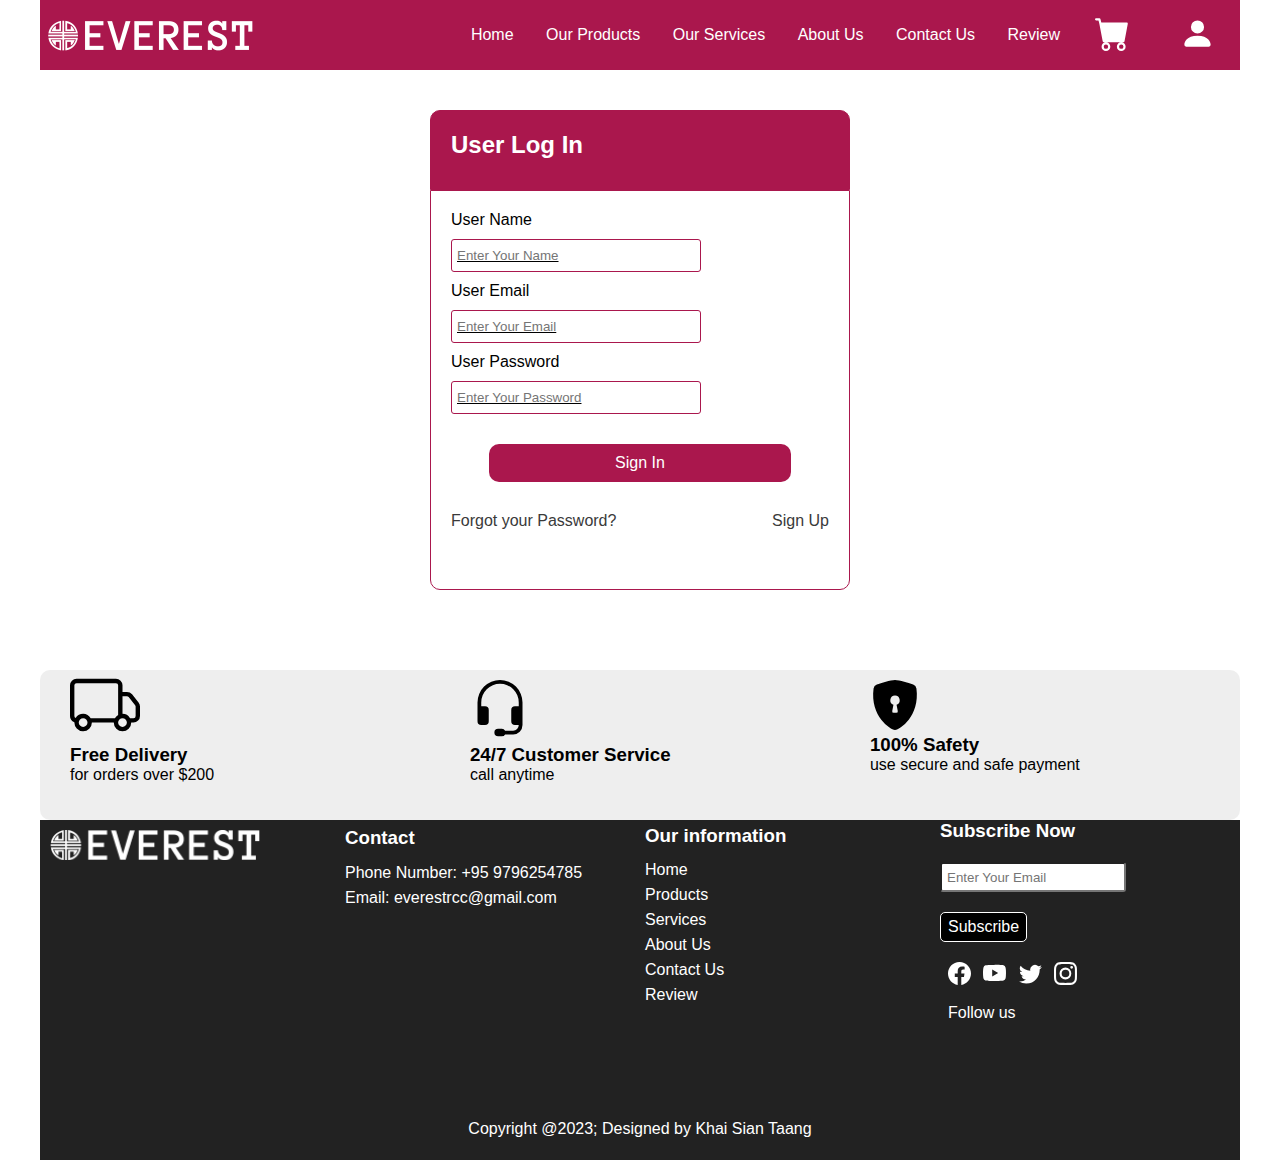
<file: login.html>
<!DOCTYPE html>
<html lang="en">

<head>
  <meta charset="UTF-8">
  <meta http-equiv="X-UA-Compatible" content="IE=edge">
  <meta name="viewport" content="width=, initial-scale=1.0">
  <link rel="stylesheet" href="css/style.css">
  <title>Everest</title>
</head>

<body>

  <div class="container">

    <div class="navbar">
      <div class="brand">
        <a href="index.html"></a>
      </div>
      <div class="login">
        <a href="login.html"><svg xmlns="http://www.w3.org/2000/svg" width="35" height="35" fill="currentColor"
            class="bi bi-person-fill" viewBox="0 0 16 16">
            <path d="M3 14s-1 0-1-1 1-4 6-4 6 3 6 4-1 1-1 1H3Zm5-6a3 3 0 1 0 0-6 3 3 0 0 0 0 6Z" />
          </svg></a>
      </div>
      <div class="login">
        <a href="basket.html">
          <svg xmlns="http://www.w3.org/2000/svg" width="35" height="35" fill="currentColor" class="bi bi-cart-fill"
            viewBox="0 0 16 16">
            <path
              d="M0 1.5A.5.5 0 0 1 .5 1H2a.5.5 0 0 1 .485.379L2.89 3H14.5a.5.5 0 0 1 .491.592l-1.5 8A.5.5 0 0 1 13 12H4a.5.5 0 0 1-.491-.408L2.01 3.607 1.61 2H.5a.5.5 0 0 1-.5-.5zM5 12a2 2 0 1 0 0 4 2 2 0 0 0 0-4zm7 0a2 2 0 1 0 0 4 2 2 0 0 0 0-4zm-7 1a1 1 0 1 1 0 2 1 1 0 0 1 0-2zm7 0a1 1 0 1 1 0 2 1 1 0 0 1 0-2z" />
          </svg>
        </a>
      </div>
      <div class="menu">
        <ul>
          <li><a href="index.html">Home</a></li>
          <li><a href="product.html">Our Products</a></li>
          <li><a href="service.html">Our Services</a></li>
          <li><a href="aboutus.html">About Us</a></li>
          <li><a href="contactus.html">Contact Us</a></li>
          <li><a href="review.html">Review</a></li>
        </ul>
      </div>
    </div>

    <div class="login_form">
      <div class="login_head">
        <h2>User Log In</h2>
      </div>
      <div class="login_body">
        <p>User Name</p>
        <input type="text" placeholder="Enter Your Name">
        <p>User Email</p>
        <input type="text" placeholder="Enter Your Email">
        <p>User Password</p>
        <input type="text" placeholder="Enter Your Password">


        <div class="login_btn">
          <a href="#">Sign In</a>
        </div>

        <a href="#">Forgot your Password?</a>
        <a href="signup.html" class="sigup">Sign Up</a>
      </div>
    </div>





    <div class="service">
      <div class="free_deli">
        <div class="icon">
          <svg xmlns="http://www.w3.org/2000/svg" width="70" height="70" fill="currentColor" class="bi bi-truck"
            viewBox="0 0 16 16">
            <path
              d="M0 3.5A1.5 1.5 0 0 1 1.5 2h9A1.5 1.5 0 0 1 12 3.5V5h1.02a1.5 1.5 0 0 1 1.17.563l1.481 1.85a1.5 1.5 0 0 1 .329.938V10.5a1.5 1.5 0 0 1-1.5 1.5H14a2 2 0 1 1-4 0H5a2 2 0 1 1-3.998-.085A1.5 1.5 0 0 1 0 10.5v-7zm1.294 7.456A1.999 1.999 0 0 1 4.732 11h5.536a2.01 2.01 0 0 1 .732-.732V3.5a.5.5 0 0 0-.5-.5h-9a.5.5 0 0 0-.5.5v7a.5.5 0 0 0 .294.456zM12 10a2 2 0 0 1 1.732 1h.768a.5.5 0 0 0 .5-.5V8.35a.5.5 0 0 0-.11-.312l-1.48-1.85A.5.5 0 0 0 13.02 6H12v4zm-9 1a1 1 0 1 0 0 2 1 1 0 0 0 0-2zm9 0a1 1 0 1 0 0 2 1 1 0 0 0 0-2z" />
          </svg>
          <p>
          <h3>Free Delivery</h3>
          <p>for orders over $200</p>
        </div>

      </div>
      <div class="cus_service">
        <div class="icon2">
          <svg xmlns="http://www.w3.org/2000/svg" width="60" height="60" fill="currentColor" class="bi bi-headset"
            viewBox="0 0 16 16">
            <path
              d="M8 1a5 5 0 0 0-5 5v1h1a1 1 0 0 1 1 1v3a1 1 0 0 1-1 1H3a1 1 0 0 1-1-1V6a6 6 0 1 1 12 0v6a2.5 2.5 0 0 1-2.5 2.5H9.366a1 1 0 0 1-.866.5h-1a1 1 0 1 1 0-2h1a1 1 0 0 1 .866.5H11.5A1.5 1.5 0 0 0 13 12h-1a1 1 0 0 1-1-1V8a1 1 0 0 1 1-1h1V6a5 5 0 0 0-5-5z" />
          </svg>
          <p>
          <h3>24/7 Customer Service</h3>
          <p>call anytime</p>
        </div>
      </div>
      <div class="secure">
        <div class="icon2">
          <svg xmlns="http://www.w3.org/2000/svg" width="50" height="50" fill="currentColor"
            class="bi bi-shield-lock-fill" viewBox="0 0 16 16">
            <path fill-rule="evenodd"
              d="M8 0c-.69 0-1.843.265-2.928.56-1.11.3-2.229.655-2.887.87a1.54 1.54 0 0 0-1.044 1.262c-.596 4.477.787 7.795 2.465 9.99a11.777 11.777 0 0 0 2.517 2.453c.386.273.744.482 1.048.625.28.132.581.24.829.24s.548-.108.829-.24a7.159 7.159 0 0 0 1.048-.625 11.775 11.775 0 0 0 2.517-2.453c1.678-2.195 3.061-5.513 2.465-9.99a1.541 1.541 0 0 0-1.044-1.263 62.467 62.467 0 0 0-2.887-.87C9.843.266 8.69 0 8 0zm0 5a1.5 1.5 0 0 1 .5 2.915l.385 1.99a.5.5 0 0 1-.491.595h-.788a.5.5 0 0 1-.49-.595l.384-1.99A1.5 1.5 0 0 1 8 5z" />
          </svg>
          <p>
          <h3>100% Safety</h3>
          <p>use secure and safe payment</p>
        </div>
      </div>
    </div>
    <!-- <div class="clear"></div> -->
    <div class="footer">
      <div class="footer_logo">
        <a href="index.html">
          <div class="flogo"></div>
        </a>
      </div>
      <div class="footer_contact">
        <h3>Contact</h3>
        <p>Phone Number: +95 9796254785</p>
        <p>Email: everestrcc@gmail.com</p>
      </div>
      <div class="footer_pages">
        <h3>Our information</h3>
        <ul>
          <li><a href="index.html">Home</a></li>
          <li><a href="index.html">Products</a></li>
          <li><a href="service.html">Services</a></li>
          <li><a href="aboutus.html">About Us</a></li>
          <li><a href="contactus.html">Contact Us</a></li>
          <li><a href="review.html">Review</a></li>
        </ul>
      </div>
      <div class="footer_subscribe">
        <h3>Subscribe Now</h3>
        <input type="text" class="Subscribe" placeholder="Enter Your Email">
        <div class="subscribe_btn">
          <a href="#">Subscribe</a>
        </div>
        <div class="social">
          <a href="https://www.facebook.com/BP4U77">
            <svg xmlns="http://www.w3.org/2000/svg" width="23" height="23" fill="currentColor" class="bi bi-facebook"
              viewBox="0 0 16 16">
              <path
                d="M16 8.049c0-4.446-3.582-8.05-8-8.05C3.58 0-.002 3.603-.002 8.05c0 4.017 2.926 7.347 6.75 7.951v-5.625h-2.03V8.05H6.75V6.275c0-2.017 1.195-3.131 3.022-3.131.876 0 1.791.157 1.791.157v1.98h-1.009c-.993 0-1.303.621-1.303 1.258v1.51h2.218l-.354 2.326H9.25V16c3.824-.604 6.75-3.934 6.75-7.951z" />
            </svg>
          </a>
          <a href="https://www.youtube.com/user/ColemanCompanyEMEA">
            <svg xmlns="http://www.w3.org/2000/svg" width="23" height="23" fill="currentColor" class="bi bi-youtube"
              viewBox="0 0 16 16">
              <path
                d="M8.051 1.999h.089c.822.003 4.987.033 6.11.335a2.01 2.01 0 0 1 1.415 1.42c.101.38.172.883.22 1.402l.01.104.022.26.008.104c.065.914.073 1.77.074 1.957v.075c-.001.194-.01 1.108-.082 2.06l-.008.105-.009.104c-.05.572-.124 1.14-.235 1.558a2.007 2.007 0 0 1-1.415 1.42c-1.16.312-5.569.334-6.18.335h-.142c-.309 0-1.587-.006-2.927-.052l-.17-.006-.087-.004-.171-.007-.171-.007c-1.11-.049-2.167-.128-2.654-.26a2.007 2.007 0 0 1-1.415-1.419c-.111-.417-.185-.986-.235-1.558L.09 9.82l-.008-.104A31.4 31.4 0 0 1 0 7.68v-.123c.002-.215.01-.958.064-1.778l.007-.103.003-.052.008-.104.022-.26.01-.104c.048-.519.119-1.023.22-1.402a2.007 2.007 0 0 1 1.415-1.42c.487-.13 1.544-.21 2.654-.26l.17-.007.172-.006.086-.003.171-.007A99.788 99.788 0 0 1 7.858 2h.193zM6.4 5.209v4.818l4.157-2.408L6.4 5.209z" />
            </svg>
          </a>
          <a href="https://twitter.com/zempirecamping?s=21&t=CDEfsljT4HN2kgls4bRbxg">
            <svg xmlns="http://www.w3.org/2000/svg" width="23" height="23" fill="currentColor" class="bi bi-twitter"
              viewBox="0 0 16 16">
              <path
                d="M5.026 15c6.038 0 9.341-5.003 9.341-9.334 0-.14 0-.282-.006-.422A6.685 6.685 0 0 0 16 3.542a6.658 6.658 0 0 1-1.889.518 3.301 3.301 0 0 0 1.447-1.817 6.533 6.533 0 0 1-2.087.793A3.286 3.286 0 0 0 7.875 6.03a9.325 9.325 0 0 1-6.767-3.429 3.289 3.289 0 0 0 1.018 4.382A3.323 3.323 0 0 1 .64 6.575v.045a3.288 3.288 0 0 0 2.632 3.218 3.203 3.203 0 0 1-.865.115 3.23 3.23 0 0 1-.614-.057 3.283 3.283 0 0 0 3.067 2.277A6.588 6.588 0 0 1 .78 13.58a6.32 6.32 0 0 1-.78-.045A9.344 9.344 0 0 0 5.026 15z" />
            </svg>
          </a>
          <a href="https://instagram.com/camping.store?igshid=MzRlODBiNWFlZA==">
            <svg xmlns="http://www.w3.org/2000/svg" width="23" height="23" fill="currentColor" class="bi bi-instagram"
              viewBox="0 0 16 16">
              <path
                d="M8 0C5.829 0 5.556.01 4.703.048 3.85.088 3.269.222 2.76.42a3.917 3.917 0 0 0-1.417.923A3.927 3.927 0 0 0 .42 2.76C.222 3.268.087 3.85.048 4.7.01 5.555 0 5.827 0 8.001c0 2.172.01 2.444.048 3.297.04.852.174 1.433.372 1.942.205.526.478.972.923 1.417.444.445.89.719 1.416.923.51.198 1.09.333 1.942.372C5.555 15.99 5.827 16 8 16s2.444-.01 3.298-.048c.851-.04 1.434-.174 1.943-.372a3.916 3.916 0 0 0 1.416-.923c.445-.445.718-.891.923-1.417.197-.509.332-1.09.372-1.942C15.99 10.445 16 10.173 16 8s-.01-2.445-.048-3.299c-.04-.851-.175-1.433-.372-1.941a3.926 3.926 0 0 0-.923-1.417A3.911 3.911 0 0 0 13.24.42c-.51-.198-1.092-.333-1.943-.372C10.443.01 10.172 0 7.998 0h.003zm-.717 1.442h.718c2.136 0 2.389.007 3.232.046.78.035 1.204.166 1.486.275.373.145.64.319.92.599.28.28.453.546.598.92.11.281.24.705.275 1.485.039.843.047 1.096.047 3.231s-.008 2.389-.047 3.232c-.035.78-.166 1.203-.275 1.485a2.47 2.47 0 0 1-.599.919c-.28.28-.546.453-.92.598-.28.11-.704.24-1.485.276-.843.038-1.096.047-3.232.047s-2.39-.009-3.233-.047c-.78-.036-1.203-.166-1.485-.276a2.478 2.478 0 0 1-.92-.598 2.48 2.48 0 0 1-.6-.92c-.109-.281-.24-.705-.275-1.485-.038-.843-.046-1.096-.046-3.233 0-2.136.008-2.388.046-3.231.036-.78.166-1.204.276-1.486.145-.373.319-.64.599-.92.28-.28.546-.453.92-.598.282-.11.705-.24 1.485-.276.738-.034 1.024-.044 2.515-.045v.002zm4.988 1.328a.96.96 0 1 0 0 1.92.96.96 0 0 0 0-1.92zm-4.27 1.122a4.109 4.109 0 1 0 0 8.217 4.109 4.109 0 0 0 0-8.217zm0 1.441a2.667 2.667 0 1 1 0 5.334 2.667 2.667 0 0 1 0-5.334z" />
            </svg>
          </a>
          <p>Follow us</p>

        </div>
        <div class="clear"></div>
      </div>


      <div class="clear"></div>

      <div class="copy">
        <p>Copyright @2023; Designed by Khai Sian Taang</p>
      </div>
    </div>


  </div>





</body>

</html>
</file>
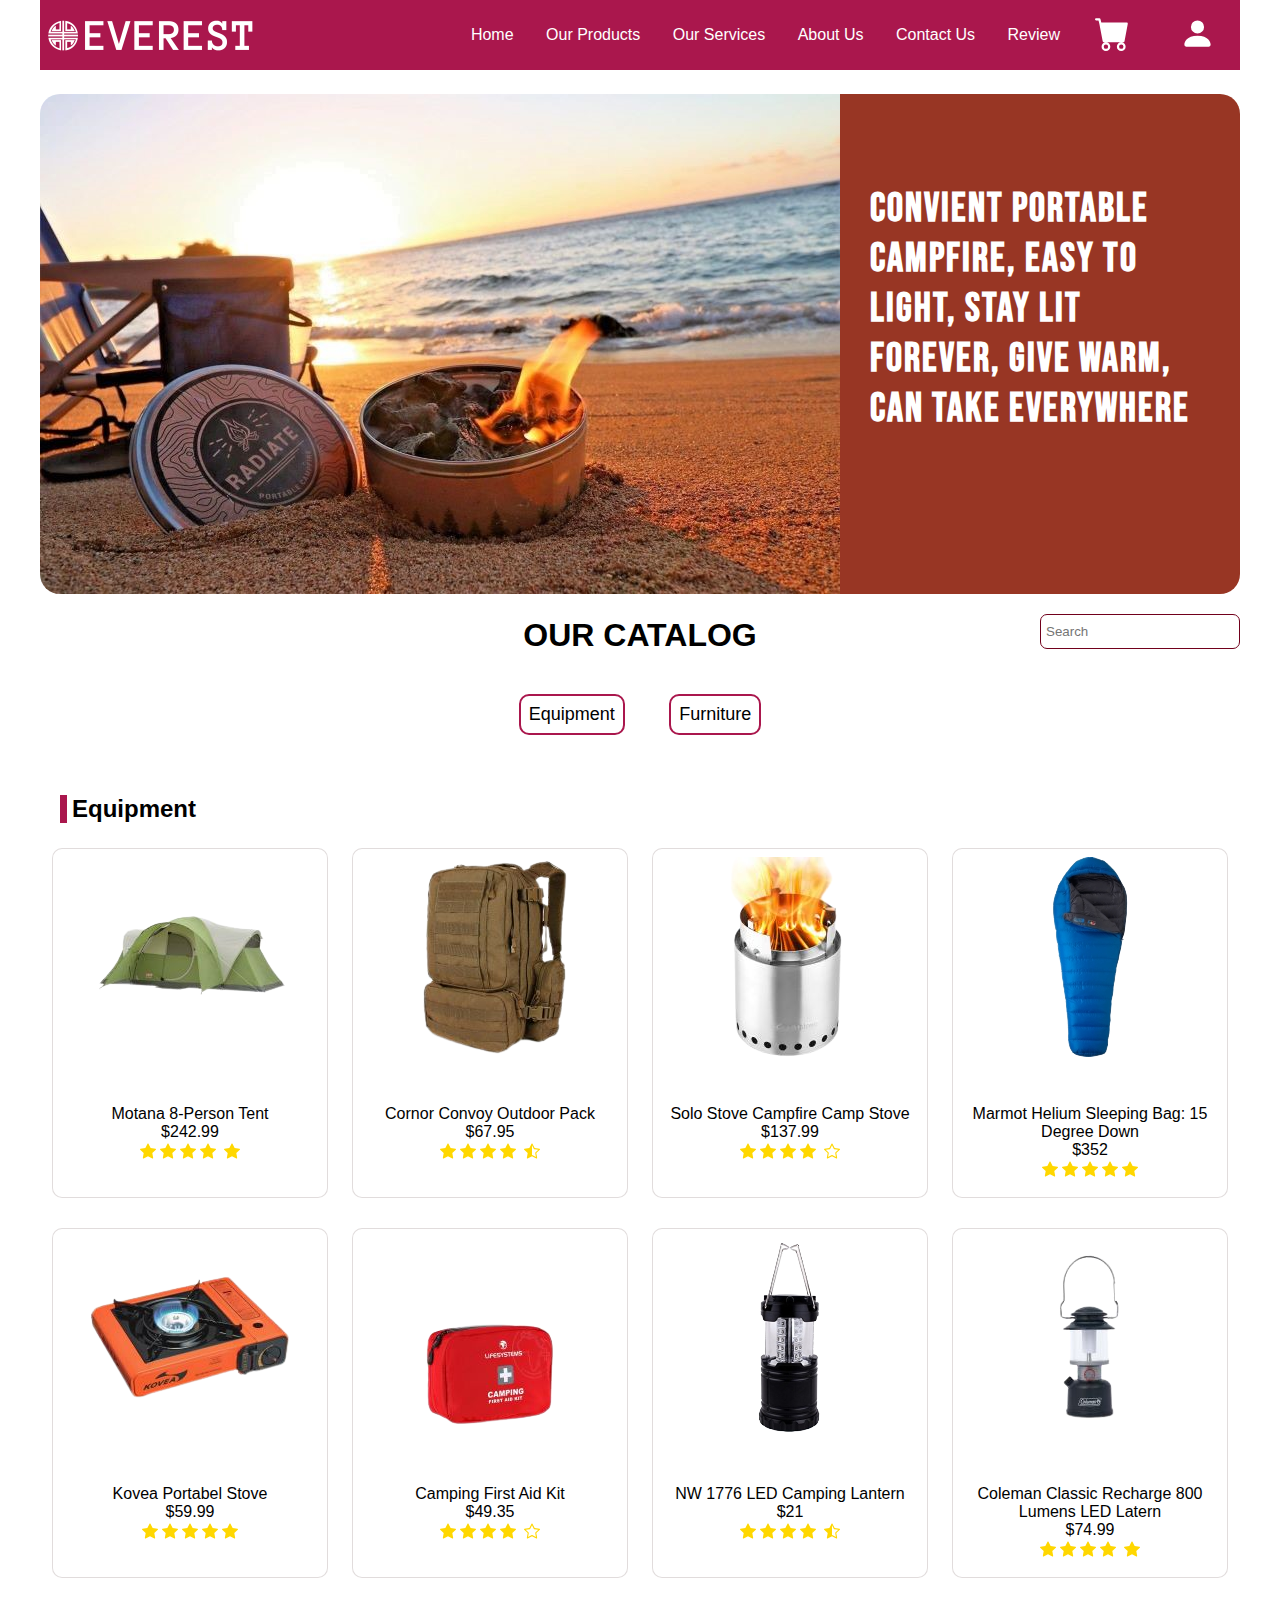
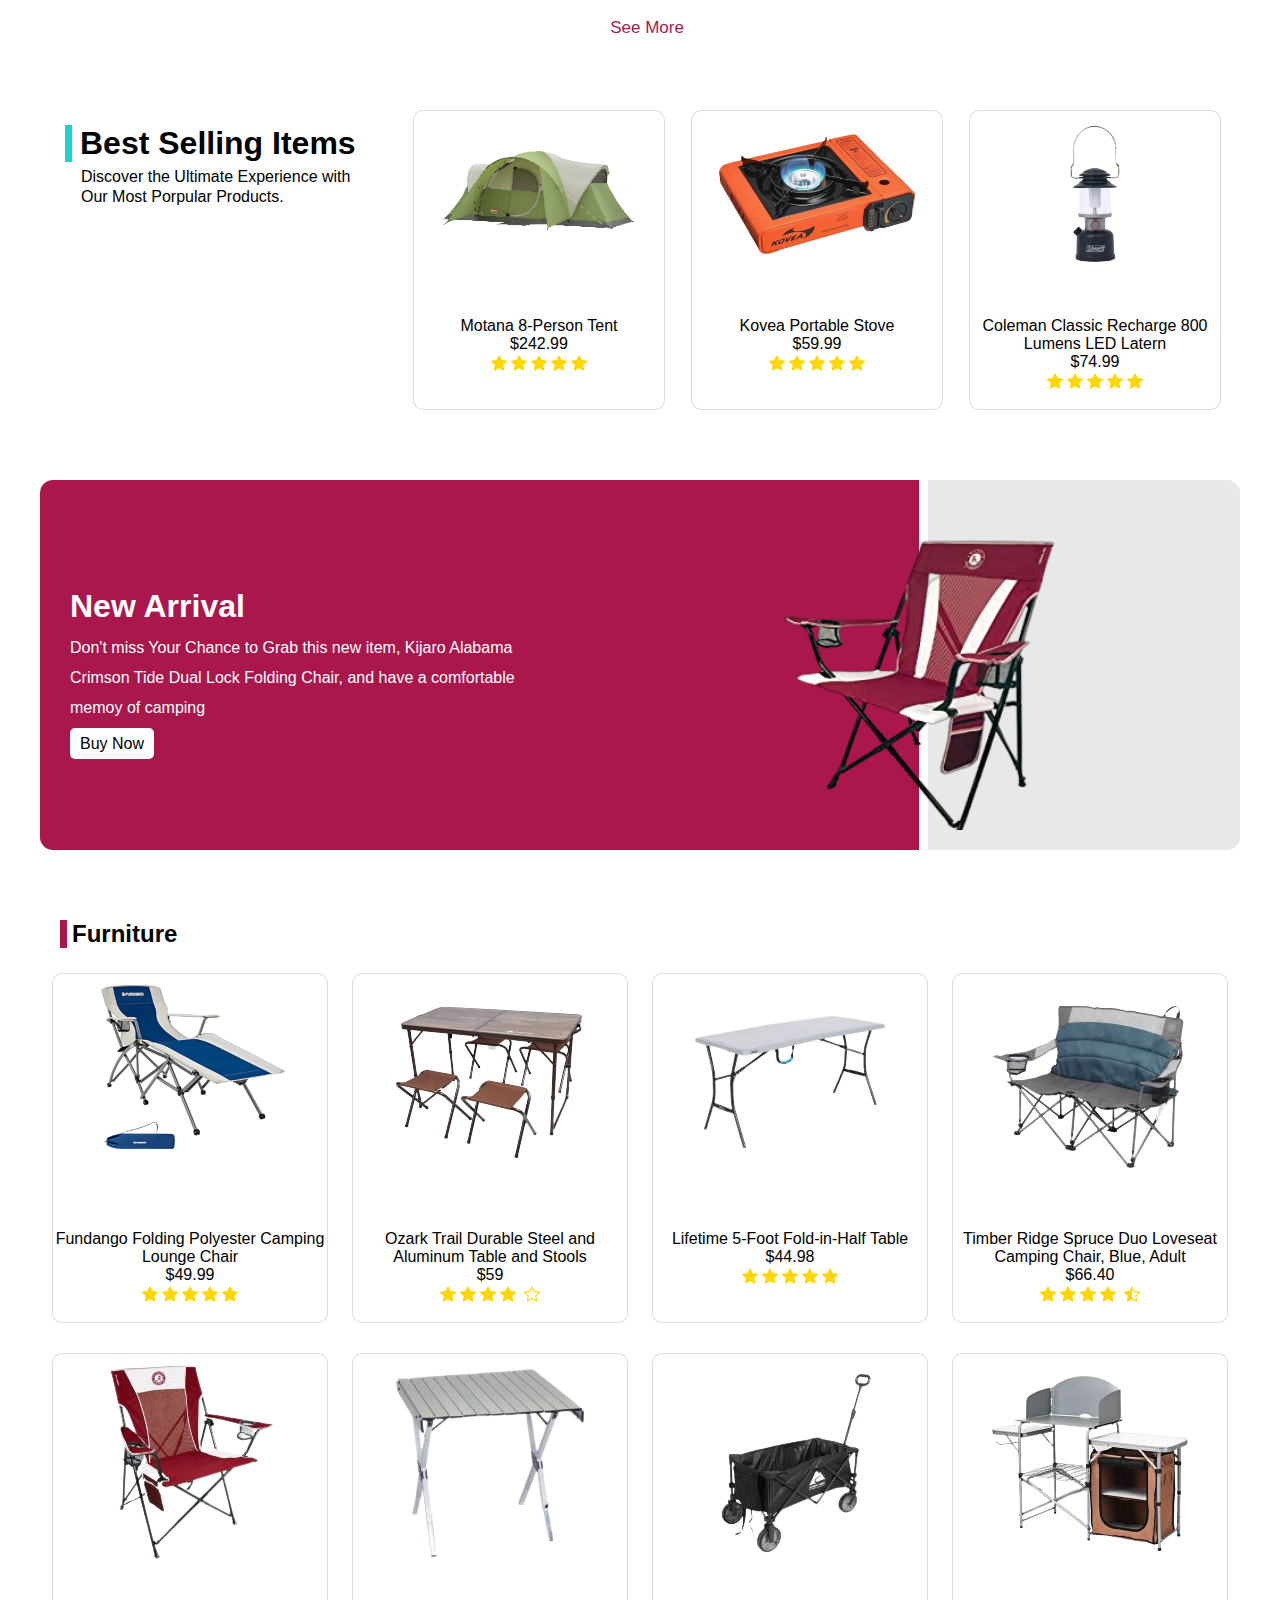
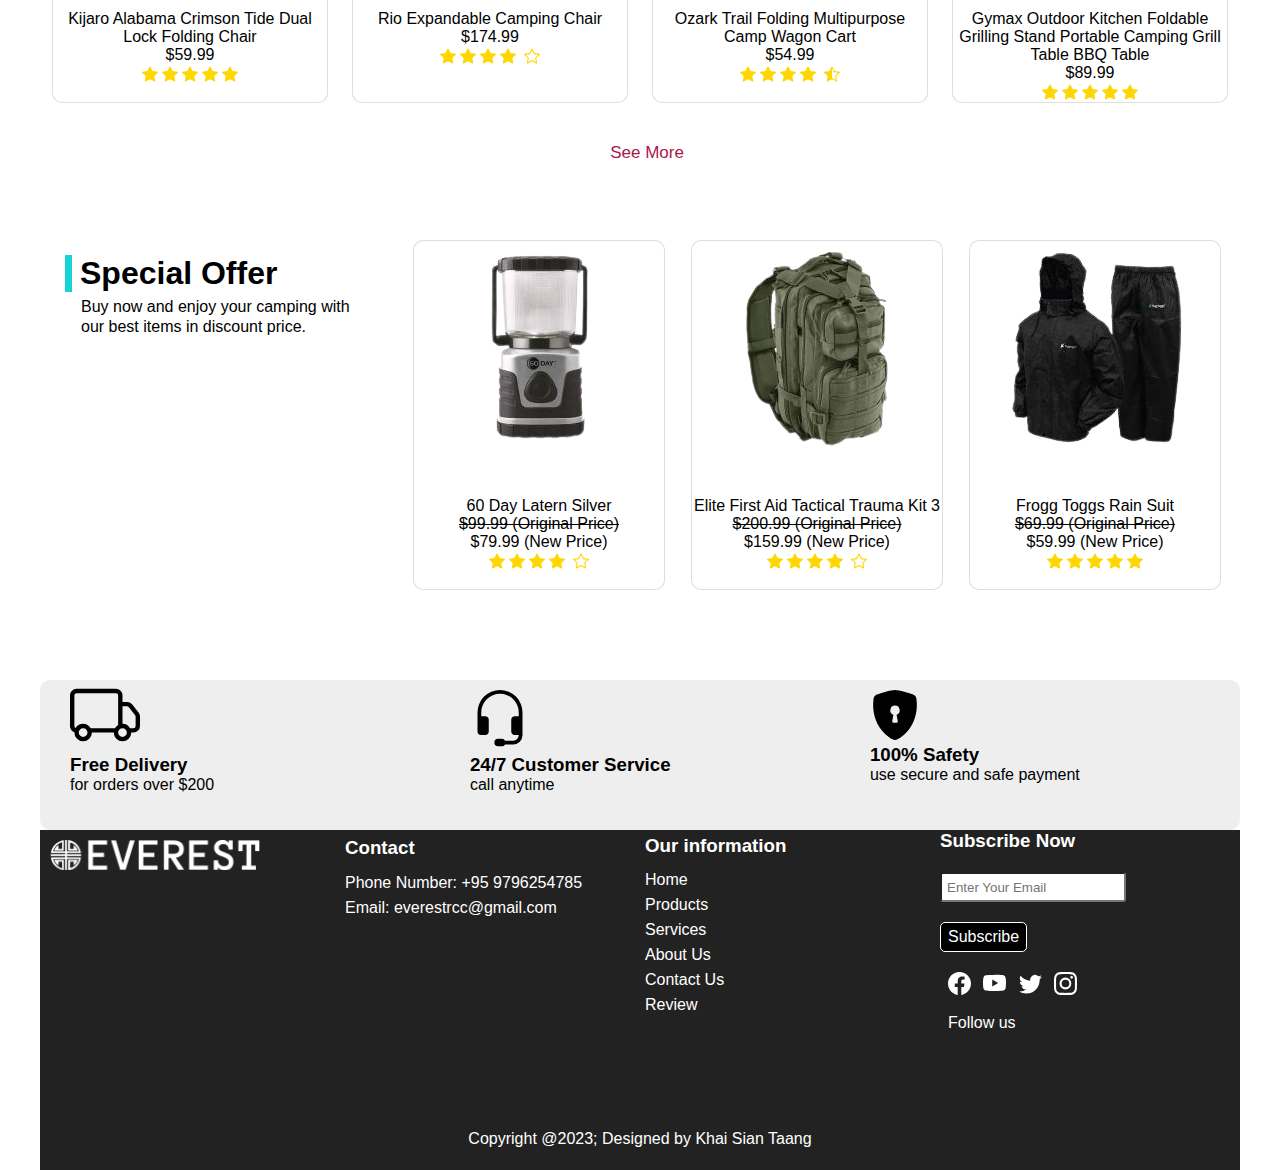
<file: product.html>
<!DOCTYPE html>
<html lang="en">

<head>
  <meta charset="UTF-8">
  <meta http-equiv="X-UA-Compatible" content="IE=edge">
  <meta name="viewport" content="width=device-width, initial-scale=1.0">
  <link rel="stylesheet" href="css/style.css">
  <link rel="preconnect" href="https://fonts.googleapis.com">
  <link rel="preconnect" href="https://fonts.gstatic.com" crossorigin>
  <link href="https://fonts.googleapis.com/css2?family=Bebas+Neue&display=swap" rel="stylesheet">
  <title>Everest</title>
</head>

<body>
  <div class="container">
    <div class="navbar">
      <div class="brand">
        <a href="index.html"></a>
      </div>
      <div class="login">
        <a href="login.html"><svg xmlns="http://www.w3.org/2000/svg" width="35" height="35" fill="currentColor"
            class="bi bi-person-fill" viewBox="0 0 16 16">
            <path d="M3 14s-1 0-1-1 1-4 6-4 6 3 6 4-1 1-1 1H3Zm5-6a3 3 0 1 0 0-6 3 3 0 0 0 0 6Z" />
          </svg></a>
      </div>
      <div class="login">
        <a href="basket.html">
          <svg xmlns="http://www.w3.org/2000/svg" width="35" height="35" fill="currentColor" class="bi bi-cart-fill"
            viewBox="0 0 16 16">
            <path
              d="M0 1.5A.5.5 0 0 1 .5 1H2a.5.5 0 0 1 .485.379L2.89 3H14.5a.5.5 0 0 1 .491.592l-1.5 8A.5.5 0 0 1 13 12H4a.5.5 0 0 1-.491-.408L2.01 3.607 1.61 2H.5a.5.5 0 0 1-.5-.5zM5 12a2 2 0 1 0 0 4 2 2 0 0 0 0-4zm7 0a2 2 0 1 0 0 4 2 2 0 0 0 0-4zm-7 1a1 1 0 1 1 0 2 1 1 0 0 1 0-2zm7 0a1 1 0 1 1 0 2 1 1 0 0 1 0-2z" />
          </svg>
        </a>
      </div>
      <div class="menu">
        <ul>
          <li><a href="index.html">Home</a></li>
          <li><a href="product.html">Our Products</a></li>
          <li><a href="service.html">Our Services</a></li>
          <li><a href="aboutus.html">About Us</a></li>
          <li><a href="contactus.html">Contact Us</a></li>
          <li><a href="review.html">Review</a></li>
        </ul>
      </div>
    </div>


    <div class="clear"></div>

    <div class="product_slider">
      <div class="pro_slider_img"></div>
      <div class="pro_slider2">
        <h1>Convient Portable Campfire, Easy to Light, Stay Lit Forever, Give Warm, Can Take Everywhere</h1>
      </div>
      <div class="clear"></div>
    </div>

    <div class="clear"></div>

    <div class="product_heading">
      <div class="catalog_heading">
        <h1>OUR CATALOG</h1>
      </div>
      <div class="pro_searchbar">
        <input type="text" placeholder="Search" class="Pro_searchbar">
      </div>
    </div>

    <div class="category_center">
      <a href="#equipment" class="category">Equipment</a>
      <a href="#furniture" class="category">Furniture</a>
    </div>



    <div id="equipment">
      <h2>Equipment</h2>
      <a href="#" class="eq_1">
        <div class="eq1_img"></div>
        <br><br><br>
        <p>Motana 8-Person Tent</p>
        <p>$242.99</p>
        <svg xmlns="http://www.w3.org/2000/svg" width="16" height="16" fill="currentColor" class="bi bi-star-fill"
          viewBox="0 0 16 16">
          <path
            d="M3.612 15.443c-.386.198-.824-.149-.746-.592l.83-4.73L.173 6.765c-.329-.314-.158-.888.283-.95l4.898-.696L7.538.792c.197-.39.73-.39.927 0l2.184 4.327 4.898.696c.441.062.612.636.282.95l-3.522 3.356.83 4.73c.078.443-.36.79-.746.592L8 13.187l-4.389 2.256z" />
        </svg><svg xmlns="http://www.w3.org/2000/svg" width="16" height="16" fill="currentColor" class="bi bi-star-fill"
          viewBox="0 0 16 16">
          <path
            d="M3.612 15.443c-.386.198-.824-.149-.746-.592l.83-4.73L.173 6.765c-.329-.314-.158-.888.283-.95l4.898-.696L7.538.792c.197-.39.73-.39.927 0l2.184 4.327 4.898.696c.441.062.612.636.282.95l-3.522 3.356.83 4.73c.078.443-.36.79-.746.592L8 13.187l-4.389 2.256z" />
        </svg><svg xmlns="http://www.w3.org/2000/svg" width="16" height="16" fill="currentColor" class="bi bi-star-fill"
          viewBox="0 0 16 16">
          <path
            d="M3.612 15.443c-.386.198-.824-.149-.746-.592l.83-4.73L.173 6.765c-.329-.314-.158-.888.283-.95l4.898-.696L7.538.792c.197-.39.73-.39.927 0l2.184 4.327 4.898.696c.441.062.612.636.282.95l-3.522 3.356.83 4.73c.078.443-.36.79-.746.592L8 13.187l-4.389 2.256z" />
        </svg><svg xmlns="http://www.w3.org/2000/svg" width="16" height="16" fill="currentColor" class="bi bi-star-fill"
          viewBox="0 0 16 16">
          <path
            d="M3.612 15.443c-.386.198-.824-.149-.746-.592l.83-4.73L.173 6.765c-.329-.314-.158-.888.283-.95l4.898-.696L7.538.792c.197-.39.73-.39.927 0l2.184 4.327 4.898.696c.441.062.612.636.282.95l-3.522 3.356.83 4.73c.078.443-.36.79-.746.592L8 13.187l-4.389 2.256z" />
        </svg>
        <svg xmlns="http://www.w3.org/2000/svg" width="16" height="16" fill="currentColor" class="bi bi-star-fill"
          viewBox="0 0 16 16">
          <path
            d="M3.612 15.443c-.386.198-.824-.149-.746-.592l.83-4.73L.173 6.765c-.329-.314-.158-.888.283-.95l4.898-.696L7.538.792c.197-.39.73-.39.927 0l2.184 4.327 4.898.696c.441.062.612.636.282.95l-3.522 3.356.83 4.73c.078.443-.36.79-.746.592L8 13.187l-4.389 2.256z" />
        </svg>
      </a>

      <a href="#" class="eq_2">
        <div class="eq2_img"></div>
        <br><br><br>
        <p>Cornor Convoy Outdoor Pack</p>
        <p>$67.95</p>
        <svg xmlns="http://www.w3.org/2000/svg" width="16" height="16" fill="currentColor" class="bi bi-star-fill"
          viewBox="0 0 16 16">
          <path
            d="M3.612 15.443c-.386.198-.824-.149-.746-.592l.83-4.73L.173 6.765c-.329-.314-.158-.888.283-.95l4.898-.696L7.538.792c.197-.39.73-.39.927 0l2.184 4.327 4.898.696c.441.062.612.636.282.95l-3.522 3.356.83 4.73c.078.443-.36.79-.746.592L8 13.187l-4.389 2.256z" />
        </svg><svg xmlns="http://www.w3.org/2000/svg" width="16" height="16" fill="currentColor" class="bi bi-star-fill"
          viewBox="0 0 16 16">
          <path
            d="M3.612 15.443c-.386.198-.824-.149-.746-.592l.83-4.73L.173 6.765c-.329-.314-.158-.888.283-.95l4.898-.696L7.538.792c.197-.39.73-.39.927 0l2.184 4.327 4.898.696c.441.062.612.636.282.95l-3.522 3.356.83 4.73c.078.443-.36.79-.746.592L8 13.187l-4.389 2.256z" />
        </svg><svg xmlns="http://www.w3.org/2000/svg" width="16" height="16" fill="currentColor" class="bi bi-star-fill"
          viewBox="0 0 16 16">
          <path
            d="M3.612 15.443c-.386.198-.824-.149-.746-.592l.83-4.73L.173 6.765c-.329-.314-.158-.888.283-.95l4.898-.696L7.538.792c.197-.39.73-.39.927 0l2.184 4.327 4.898.696c.441.062.612.636.282.95l-3.522 3.356.83 4.73c.078.443-.36.79-.746.592L8 13.187l-4.389 2.256z" />
        </svg><svg xmlns="http://www.w3.org/2000/svg" width="16" height="16" fill="currentColor" class="bi bi-star-fill"
          viewBox="0 0 16 16">
          <path
            d="M3.612 15.443c-.386.198-.824-.149-.746-.592l.83-4.73L.173 6.765c-.329-.314-.158-.888.283-.95l4.898-.696L7.538.792c.197-.39.73-.39.927 0l2.184 4.327 4.898.696c.441.062.612.636.282.95l-3.522 3.356.83 4.73c.078.443-.36.79-.746.592L8 13.187l-4.389 2.256z" />
        </svg>
        <svg xmlns="http://www.w3.org/2000/svg" width="16" height="16" fill="currentColor" class="bi bi-star-half"
          viewBox="0 0 16 16">
          <path
            d="M5.354 5.119 7.538.792A.516.516 0 0 1 8 .5c.183 0 .366.097.465.292l2.184 4.327 4.898.696A.537.537 0 0 1 16 6.32a.548.548 0 0 1-.17.445l-3.523 3.356.83 4.73c.078.443-.36.79-.746.592L8 13.187l-4.389 2.256a.52.52 0 0 1-.146.05c-.342.06-.668-.254-.6-.642l.83-4.73L.173 6.765a.55.55 0 0 1-.172-.403.58.58 0 0 1 .085-.302.513.513 0 0 1 .37-.245l4.898-.696zM8 12.027a.5.5 0 0 1 .232.056l3.686 1.894-.694-3.957a.565.565 0 0 1 .162-.505l2.907-2.77-4.052-.576a.525.525 0 0 1-.393-.288L8.001 2.223 8 2.226v9.8z" />
        </svg>
      </a>

      <a href="#" class="eq_3">
        <div class="eq3_img"></div>
        <br><br><br>
        <p>Solo Stove Campfire Camp Stove</p>
        <p>$137.99</p>
        <svg xmlns="http://www.w3.org/2000/svg" width="16" height="16" fill="currentColor" class="bi bi-star-fill"
          viewBox="0 0 16 16">
          <path
            d="M3.612 15.443c-.386.198-.824-.149-.746-.592l.83-4.73L.173 6.765c-.329-.314-.158-.888.283-.95l4.898-.696L7.538.792c.197-.39.73-.39.927 0l2.184 4.327 4.898.696c.441.062.612.636.282.95l-3.522 3.356.83 4.73c.078.443-.36.79-.746.592L8 13.187l-4.389 2.256z" />
        </svg><svg xmlns="http://www.w3.org/2000/svg" width="16" height="16" fill="currentColor" class="bi bi-star-fill"
          viewBox="0 0 16 16">
          <path
            d="M3.612 15.443c-.386.198-.824-.149-.746-.592l.83-4.73L.173 6.765c-.329-.314-.158-.888.283-.95l4.898-.696L7.538.792c.197-.39.73-.39.927 0l2.184 4.327 4.898.696c.441.062.612.636.282.95l-3.522 3.356.83 4.73c.078.443-.36.79-.746.592L8 13.187l-4.389 2.256z" />
        </svg><svg xmlns="http://www.w3.org/2000/svg" width="16" height="16" fill="currentColor" class="bi bi-star-fill"
          viewBox="0 0 16 16">
          <path
            d="M3.612 15.443c-.386.198-.824-.149-.746-.592l.83-4.73L.173 6.765c-.329-.314-.158-.888.283-.95l4.898-.696L7.538.792c.197-.39.73-.39.927 0l2.184 4.327 4.898.696c.441.062.612.636.282.95l-3.522 3.356.83 4.73c.078.443-.36.79-.746.592L8 13.187l-4.389 2.256z" />
        </svg><svg xmlns="http://www.w3.org/2000/svg" width="16" height="16" fill="currentColor" class="bi bi-star-fill"
          viewBox="0 0 16 16">
          <path
            d="M3.612 15.443c-.386.198-.824-.149-.746-.592l.83-4.73L.173 6.765c-.329-.314-.158-.888.283-.95l4.898-.696L7.538.792c.197-.39.73-.39.927 0l2.184 4.327 4.898.696c.441.062.612.636.282.95l-3.522 3.356.83 4.73c.078.443-.36.79-.746.592L8 13.187l-4.389 2.256z" />
        </svg>
        <svg xmlns="http://www.w3.org/2000/svg" width="16" height="16" fill="currentColor" class="bi bi-star"
          viewBox="0 0 16 16">
          <path
            d="M2.866 14.85c-.078.444.36.791.746.593l4.39-2.256 4.389 2.256c.386.198.824-.149.746-.592l-.83-4.73 3.522-3.356c.33-.314.16-.888-.282-.95l-4.898-.696L8.465.792a.513.513 0 0 0-.927 0L5.354 5.12l-4.898.696c-.441.062-.612.636-.283.95l3.523 3.356-.83 4.73zm4.905-2.767-3.686 1.894.694-3.957a.565.565 0 0 0-.163-.505L1.71 6.745l4.052-.576a.525.525 0 0 0 .393-.288L8 2.223l1.847 3.658a.525.525 0 0 0 .393.288l4.052.575-2.906 2.77a.565.565 0 0 0-.163.506l.694 3.957-3.686-1.894a.503.503 0 0 0-.461 0z" />
        </svg>
      </a>

      <a href="#" class="eq_4">
        <div class="eq4_img"></div>
        <br><br><br>
        <p>Marmot Helium Sleeping Bag: 15 Degree Down</p>
        <p>$352</p>
        <svg xmlns="http://www.w3.org/2000/svg" width="16" height="16" fill="currentColor" class="bi bi-star-fill"
          viewBox="0 0 16 16">
          <path
            d="M3.612 15.443c-.386.198-.824-.149-.746-.592l.83-4.73L.173 6.765c-.329-.314-.158-.888.283-.95l4.898-.696L7.538.792c.197-.39.73-.39.927 0l2.184 4.327 4.898.696c.441.062.612.636.282.95l-3.522 3.356.83 4.73c.078.443-.36.79-.746.592L8 13.187l-4.389 2.256z" />
        </svg><svg xmlns="http://www.w3.org/2000/svg" width="16" height="16" fill="currentColor" class="bi bi-star-fill"
          viewBox="0 0 16 16">
          <path
            d="M3.612 15.443c-.386.198-.824-.149-.746-.592l.83-4.73L.173 6.765c-.329-.314-.158-.888.283-.95l4.898-.696L7.538.792c.197-.39.73-.39.927 0l2.184 4.327 4.898.696c.441.062.612.636.282.95l-3.522 3.356.83 4.73c.078.443-.36.79-.746.592L8 13.187l-4.389 2.256z" />
        </svg><svg xmlns="http://www.w3.org/2000/svg" width="16" height="16" fill="currentColor" class="bi bi-star-fill"
          viewBox="0 0 16 16">
          <path
            d="M3.612 15.443c-.386.198-.824-.149-.746-.592l.83-4.73L.173 6.765c-.329-.314-.158-.888.283-.95l4.898-.696L7.538.792c.197-.39.73-.39.927 0l2.184 4.327 4.898.696c.441.062.612.636.282.95l-3.522 3.356.83 4.73c.078.443-.36.79-.746.592L8 13.187l-4.389 2.256z" />
        </svg><svg xmlns="http://www.w3.org/2000/svg" width="16" height="16" fill="currentColor" class="bi bi-star-fill"
          viewBox="0 0 16 16">
          <path
            d="M3.612 15.443c-.386.198-.824-.149-.746-.592l.83-4.73L.173 6.765c-.329-.314-.158-.888.283-.95l4.898-.696L7.538.792c.197-.39.73-.39.927 0l2.184 4.327 4.898.696c.441.062.612.636.282.95l-3.522 3.356.83 4.73c.078.443-.36.79-.746.592L8 13.187l-4.389 2.256z" />
        </svg><svg xmlns="http://www.w3.org/2000/svg" width="16" height="16" fill="currentColor" class="bi bi-star-fill"
          viewBox="0 0 16 16">
          <path
            d="M3.612 15.443c-.386.198-.824-.149-.746-.592l.83-4.73L.173 6.765c-.329-.314-.158-.888.283-.95l4.898-.696L7.538.792c.197-.39.73-.39.927 0l2.184 4.327 4.898.696c.441.062.612.636.282.95l-3.522 3.356.83 4.73c.078.443-.36.79-.746.592L8 13.187l-4.389 2.256z" />
        </svg>
      </a>

      <a href="#" class="eq_5">
        <div class="eq5_img"></div>
        <br><br><br>
        <p>Kovea Portabel Stove</p>
        <p>$59.99</p>
        <svg xmlns="http://www.w3.org/2000/svg" width="16" height="16" fill="currentColor" class="bi bi-star-fill"
          viewBox="0 0 16 16">
          <path
            d="M3.612 15.443c-.386.198-.824-.149-.746-.592l.83-4.73L.173 6.765c-.329-.314-.158-.888.283-.95l4.898-.696L7.538.792c.197-.39.73-.39.927 0l2.184 4.327 4.898.696c.441.062.612.636.282.95l-3.522 3.356.83 4.73c.078.443-.36.79-.746.592L8 13.187l-4.389 2.256z" />
        </svg><svg xmlns="http://www.w3.org/2000/svg" width="16" height="16" fill="currentColor" class="bi bi-star-fill"
          viewBox="0 0 16 16">
          <path
            d="M3.612 15.443c-.386.198-.824-.149-.746-.592l.83-4.73L.173 6.765c-.329-.314-.158-.888.283-.95l4.898-.696L7.538.792c.197-.39.73-.39.927 0l2.184 4.327 4.898.696c.441.062.612.636.282.95l-3.522 3.356.83 4.73c.078.443-.36.79-.746.592L8 13.187l-4.389 2.256z" />
        </svg><svg xmlns="http://www.w3.org/2000/svg" width="16" height="16" fill="currentColor" class="bi bi-star-fill"
          viewBox="0 0 16 16">
          <path
            d="M3.612 15.443c-.386.198-.824-.149-.746-.592l.83-4.73L.173 6.765c-.329-.314-.158-.888.283-.95l4.898-.696L7.538.792c.197-.39.73-.39.927 0l2.184 4.327 4.898.696c.441.062.612.636.282.95l-3.522 3.356.83 4.73c.078.443-.36.79-.746.592L8 13.187l-4.389 2.256z" />
        </svg><svg xmlns="http://www.w3.org/2000/svg" width="16" height="16" fill="currentColor" class="bi bi-star-fill"
          viewBox="0 0 16 16">
          <path
            d="M3.612 15.443c-.386.198-.824-.149-.746-.592l.83-4.73L.173 6.765c-.329-.314-.158-.888.283-.95l4.898-.696L7.538.792c.197-.39.73-.39.927 0l2.184 4.327 4.898.696c.441.062.612.636.282.95l-3.522 3.356.83 4.73c.078.443-.36.79-.746.592L8 13.187l-4.389 2.256z" />
        </svg><svg xmlns="http://www.w3.org/2000/svg" width="16" height="16" fill="currentColor" class="bi bi-star-fill"
          viewBox="0 0 16 16">
          <path
            d="M3.612 15.443c-.386.198-.824-.149-.746-.592l.83-4.73L.173 6.765c-.329-.314-.158-.888.283-.95l4.898-.696L7.538.792c.197-.39.73-.39.927 0l2.184 4.327 4.898.696c.441.062.612.636.282.95l-3.522 3.356.83 4.73c.078.443-.36.79-.746.592L8 13.187l-4.389 2.256z" />
        </svg>
      </a>

      <a href="#" class="eq_6">
        <div class="eq6_img"></div>
        <br><br><br>
        <p>Camping First Aid Kit</p>
        <p>$49.35</p>
        <svg xmlns="http://www.w3.org/2000/svg" width="16" height="16" fill="currentColor" class="bi bi-star-fill"
          viewBox="0 0 16 16">
          <path
            d="M3.612 15.443c-.386.198-.824-.149-.746-.592l.83-4.73L.173 6.765c-.329-.314-.158-.888.283-.95l4.898-.696L7.538.792c.197-.39.73-.39.927 0l2.184 4.327 4.898.696c.441.062.612.636.282.95l-3.522 3.356.83 4.73c.078.443-.36.79-.746.592L8 13.187l-4.389 2.256z" />
        </svg><svg xmlns="http://www.w3.org/2000/svg" width="16" height="16" fill="currentColor" class="bi bi-star-fill"
          viewBox="0 0 16 16">
          <path
            d="M3.612 15.443c-.386.198-.824-.149-.746-.592l.83-4.73L.173 6.765c-.329-.314-.158-.888.283-.95l4.898-.696L7.538.792c.197-.39.73-.39.927 0l2.184 4.327 4.898.696c.441.062.612.636.282.95l-3.522 3.356.83 4.73c.078.443-.36.79-.746.592L8 13.187l-4.389 2.256z" />
        </svg><svg xmlns="http://www.w3.org/2000/svg" width="16" height="16" fill="currentColor" class="bi bi-star-fill"
          viewBox="0 0 16 16">
          <path
            d="M3.612 15.443c-.386.198-.824-.149-.746-.592l.83-4.73L.173 6.765c-.329-.314-.158-.888.283-.95l4.898-.696L7.538.792c.197-.39.73-.39.927 0l2.184 4.327 4.898.696c.441.062.612.636.282.95l-3.522 3.356.83 4.73c.078.443-.36.79-.746.592L8 13.187l-4.389 2.256z" />
        </svg><svg xmlns="http://www.w3.org/2000/svg" width="16" height="16" fill="currentColor" class="bi bi-star-fill"
          viewBox="0 0 16 16">
          <path
            d="M3.612 15.443c-.386.198-.824-.149-.746-.592l.83-4.73L.173 6.765c-.329-.314-.158-.888.283-.95l4.898-.696L7.538.792c.197-.39.73-.39.927 0l2.184 4.327 4.898.696c.441.062.612.636.282.95l-3.522 3.356.83 4.73c.078.443-.36.79-.746.592L8 13.187l-4.389 2.256z" />
        </svg>
        <svg xmlns="http://www.w3.org/2000/svg" width="16" height="16" fill="currentColor" class="bi bi-star"
          viewBox="0 0 16 16">
          <path
            d="M2.866 14.85c-.078.444.36.791.746.593l4.39-2.256 4.389 2.256c.386.198.824-.149.746-.592l-.83-4.73 3.522-3.356c.33-.314.16-.888-.282-.95l-4.898-.696L8.465.792a.513.513 0 0 0-.927 0L5.354 5.12l-4.898.696c-.441.062-.612.636-.283.95l3.523 3.356-.83 4.73zm4.905-2.767-3.686 1.894.694-3.957a.565.565 0 0 0-.163-.505L1.71 6.745l4.052-.576a.525.525 0 0 0 .393-.288L8 2.223l1.847 3.658a.525.525 0 0 0 .393.288l4.052.575-2.906 2.77a.565.565 0 0 0-.163.506l.694 3.957-3.686-1.894a.503.503 0 0 0-.461 0z" />
        </svg>
      </a>

      <a href="#" class="eq_7">
        <div class="eq7_img"></div>
        <br><br><br>
        <p>NW 1776 LED Camping Lantern</p>
        <p>$21</p>
        <svg xmlns="http://www.w3.org/2000/svg" width="16" height="16" fill="currentColor" class="bi bi-star-fill"
          viewBox="0 0 16 16">
          <path
            d="M3.612 15.443c-.386.198-.824-.149-.746-.592l.83-4.73L.173 6.765c-.329-.314-.158-.888.283-.95l4.898-.696L7.538.792c.197-.39.73-.39.927 0l2.184 4.327 4.898.696c.441.062.612.636.282.95l-3.522 3.356.83 4.73c.078.443-.36.79-.746.592L8 13.187l-4.389 2.256z" />
        </svg><svg xmlns="http://www.w3.org/2000/svg" width="16" height="16" fill="currentColor" class="bi bi-star-fill"
          viewBox="0 0 16 16">
          <path
            d="M3.612 15.443c-.386.198-.824-.149-.746-.592l.83-4.73L.173 6.765c-.329-.314-.158-.888.283-.95l4.898-.696L7.538.792c.197-.39.73-.39.927 0l2.184 4.327 4.898.696c.441.062.612.636.282.95l-3.522 3.356.83 4.73c.078.443-.36.79-.746.592L8 13.187l-4.389 2.256z" />
        </svg><svg xmlns="http://www.w3.org/2000/svg" width="16" height="16" fill="currentColor" class="bi bi-star-fill"
          viewBox="0 0 16 16">
          <path
            d="M3.612 15.443c-.386.198-.824-.149-.746-.592l.83-4.73L.173 6.765c-.329-.314-.158-.888.283-.95l4.898-.696L7.538.792c.197-.39.73-.39.927 0l2.184 4.327 4.898.696c.441.062.612.636.282.95l-3.522 3.356.83 4.73c.078.443-.36.79-.746.592L8 13.187l-4.389 2.256z" />
        </svg><svg xmlns="http://www.w3.org/2000/svg" width="16" height="16" fill="currentColor" class="bi bi-star-fill"
          viewBox="0 0 16 16">
          <path
            d="M3.612 15.443c-.386.198-.824-.149-.746-.592l.83-4.73L.173 6.765c-.329-.314-.158-.888.283-.95l4.898-.696L7.538.792c.197-.39.73-.39.927 0l2.184 4.327 4.898.696c.441.062.612.636.282.95l-3.522 3.356.83 4.73c.078.443-.36.79-.746.592L8 13.187l-4.389 2.256z" />
        </svg>
        <svg xmlns="http://www.w3.org/2000/svg" width="16" height="16" fill="currentColor" class="bi bi-star-half"
          viewBox="0 0 16 16">
          <path
            d="M5.354 5.119 7.538.792A.516.516 0 0 1 8 .5c.183 0 .366.097.465.292l2.184 4.327 4.898.696A.537.537 0 0 1 16 6.32a.548.548 0 0 1-.17.445l-3.523 3.356.83 4.73c.078.443-.36.79-.746.592L8 13.187l-4.389 2.256a.52.52 0 0 1-.146.05c-.342.06-.668-.254-.6-.642l.83-4.73L.173 6.765a.55.55 0 0 1-.172-.403.58.58 0 0 1 .085-.302.513.513 0 0 1 .37-.245l4.898-.696zM8 12.027a.5.5 0 0 1 .232.056l3.686 1.894-.694-3.957a.565.565 0 0 1 .162-.505l2.907-2.77-4.052-.576a.525.525 0 0 1-.393-.288L8.001 2.223 8 2.226v9.8z" />
        </svg>
      </a>

      <a href="#" class="eq_8">
        <div class="eq8_img"></div>
        <br><br><br>
        <p>Coleman Classic Recharge 800 Lumens LED Latern</p>
        <p>$74.99</p>
        <svg xmlns="http://www.w3.org/2000/svg" width="16" height="16" fill="currentColor" class="bi bi-star-fill"
          viewBox="0 0 16 16">
          <path
            d="M3.612 15.443c-.386.198-.824-.149-.746-.592l.83-4.73L.173 6.765c-.329-.314-.158-.888.283-.95l4.898-.696L7.538.792c.197-.39.73-.39.927 0l2.184 4.327 4.898.696c.441.062.612.636.282.95l-3.522 3.356.83 4.73c.078.443-.36.79-.746.592L8 13.187l-4.389 2.256z" />
        </svg><svg xmlns="http://www.w3.org/2000/svg" width="16" height="16" fill="currentColor" class="bi bi-star-fill"
          viewBox="0 0 16 16">
          <path
            d="M3.612 15.443c-.386.198-.824-.149-.746-.592l.83-4.73L.173 6.765c-.329-.314-.158-.888.283-.95l4.898-.696L7.538.792c.197-.39.73-.39.927 0l2.184 4.327 4.898.696c.441.062.612.636.282.95l-3.522 3.356.83 4.73c.078.443-.36.79-.746.592L8 13.187l-4.389 2.256z" />
        </svg><svg xmlns="http://www.w3.org/2000/svg" width="16" height="16" fill="currentColor" class="bi bi-star-fill"
          viewBox="0 0 16 16">
          <path
            d="M3.612 15.443c-.386.198-.824-.149-.746-.592l.83-4.73L.173 6.765c-.329-.314-.158-.888.283-.95l4.898-.696L7.538.792c.197-.39.73-.39.927 0l2.184 4.327 4.898.696c.441.062.612.636.282.95l-3.522 3.356.83 4.73c.078.443-.36.79-.746.592L8 13.187l-4.389 2.256z" />
        </svg><svg xmlns="http://www.w3.org/2000/svg" width="16" height="16" fill="currentColor" class="bi bi-star-fill"
          viewBox="0 0 16 16">
          <path
            d="M3.612 15.443c-.386.198-.824-.149-.746-.592l.83-4.73L.173 6.765c-.329-.314-.158-.888.283-.95l4.898-.696L7.538.792c.197-.39.73-.39.927 0l2.184 4.327 4.898.696c.441.062.612.636.282.95l-3.522 3.356.83 4.73c.078.443-.36.79-.746.592L8 13.187l-4.389 2.256z" />
        </svg>
        <svg xmlns="http://www.w3.org/2000/svg" width="16" height="16" fill="currentColor" class="bi bi-star-fill"
          viewBox="0 0 16 16">
          <path
            d="M3.612 15.443c-.386.198-.824-.149-.746-.592l.83-4.73L.173 6.765c-.329-.314-.158-.888.283-.95l4.898-.696L7.538.792c.197-.39.73-.39.927 0l2.184 4.327 4.898.696c.441.062.612.636.282.95l-3.522 3.356.83 4.73c.078.443-.36.79-.746.592L8 13.187l-4.389 2.256z" />
        </svg>
      </a>

      <a href="#" class="see_more">See More</a>

    </div>


    <div class="special-item">
      <div class="special_item_text">
        <h1>Best Selling Items</h1>
        <p>Discover the Ultimate Experience with Our Most Porpular Products.</p>
      </div>
      <div class="special_item_products">

        <a href="#" class="product_1">
          <div class="p1_img"></div>
          <br><br><br>
          <p>Motana 8-Person Tent</p>
          <p>$242.99</p>
          <svg xmlns="http://www.w3.org/2000/svg" width="16" height="16" fill="currentColor" class="bi bi-star-fill"
            viewBox="0 0 16 16">
            <path
              d="M3.612 15.443c-.386.198-.824-.149-.746-.592l.83-4.73L.173 6.765c-.329-.314-.158-.888.283-.95l4.898-.696L7.538.792c.197-.39.73-.39.927 0l2.184 4.327 4.898.696c.441.062.612.636.282.95l-3.522 3.356.83 4.73c.078.443-.36.79-.746.592L8 13.187l-4.389 2.256z" />
          </svg><svg xmlns="http://www.w3.org/2000/svg" width="16" height="16" fill="currentColor"
            class="bi bi-star-fill" viewBox="0 0 16 16">
            <path
              d="M3.612 15.443c-.386.198-.824-.149-.746-.592l.83-4.73L.173 6.765c-.329-.314-.158-.888.283-.95l4.898-.696L7.538.792c.197-.39.73-.39.927 0l2.184 4.327 4.898.696c.441.062.612.636.282.95l-3.522 3.356.83 4.73c.078.443-.36.79-.746.592L8 13.187l-4.389 2.256z" />
          </svg><svg xmlns="http://www.w3.org/2000/svg" width="16" height="16" fill="currentColor"
            class="bi bi-star-fill" viewBox="0 0 16 16">
            <path
              d="M3.612 15.443c-.386.198-.824-.149-.746-.592l.83-4.73L.173 6.765c-.329-.314-.158-.888.283-.95l4.898-.696L7.538.792c.197-.39.73-.39.927 0l2.184 4.327 4.898.696c.441.062.612.636.282.95l-3.522 3.356.83 4.73c.078.443-.36.79-.746.592L8 13.187l-4.389 2.256z" />
          </svg><svg xmlns="http://www.w3.org/2000/svg" width="16" height="16" fill="currentColor"
            class="bi bi-star-fill" viewBox="0 0 16 16">
            <path
              d="M3.612 15.443c-.386.198-.824-.149-.746-.592l.83-4.73L.173 6.765c-.329-.314-.158-.888.283-.95l4.898-.696L7.538.792c.197-.39.73-.39.927 0l2.184 4.327 4.898.696c.441.062.612.636.282.95l-3.522 3.356.83 4.73c.078.443-.36.79-.746.592L8 13.187l-4.389 2.256z" />
          </svg><svg xmlns="http://www.w3.org/2000/svg" width="16" height="16" fill="currentColor"
            class="bi bi-star-fill" viewBox="0 0 16 16">
            <path
              d="M3.612 15.443c-.386.198-.824-.149-.746-.592l.83-4.73L.173 6.765c-.329-.314-.158-.888.283-.95l4.898-.696L7.538.792c.197-.39.73-.39.927 0l2.184 4.327 4.898.696c.441.062.612.636.282.95l-3.522 3.356.83 4.73c.078.443-.36.79-.746.592L8 13.187l-4.389 2.256z" />
          </svg>
        </a>

        <a href="#" class="product_2">
          <div class="p2_img"></div>
          <br><br><br>
          <p>Kovea Portable Stove</p>
          <p>$59.99</p>
          <svg xmlns="http://www.w3.org/2000/svg" width="16" height="16" fill="currentColor" class="bi bi-star-fill"
            viewBox="0 0 16 16">
            <path
              d="M3.612 15.443c-.386.198-.824-.149-.746-.592l.83-4.73L.173 6.765c-.329-.314-.158-.888.283-.95l4.898-.696L7.538.792c.197-.39.73-.39.927 0l2.184 4.327 4.898.696c.441.062.612.636.282.95l-3.522 3.356.83 4.73c.078.443-.36.79-.746.592L8 13.187l-4.389 2.256z" />
          </svg><svg xmlns="http://www.w3.org/2000/svg" width="16" height="16" fill="currentColor"
            class="bi bi-star-fill" viewBox="0 0 16 16">
            <path
              d="M3.612 15.443c-.386.198-.824-.149-.746-.592l.83-4.73L.173 6.765c-.329-.314-.158-.888.283-.95l4.898-.696L7.538.792c.197-.39.73-.39.927 0l2.184 4.327 4.898.696c.441.062.612.636.282.95l-3.522 3.356.83 4.73c.078.443-.36.79-.746.592L8 13.187l-4.389 2.256z" />
          </svg><svg xmlns="http://www.w3.org/2000/svg" width="16" height="16" fill="currentColor"
            class="bi bi-star-fill" viewBox="0 0 16 16">
            <path
              d="M3.612 15.443c-.386.198-.824-.149-.746-.592l.83-4.73L.173 6.765c-.329-.314-.158-.888.283-.95l4.898-.696L7.538.792c.197-.39.73-.39.927 0l2.184 4.327 4.898.696c.441.062.612.636.282.95l-3.522 3.356.83 4.73c.078.443-.36.79-.746.592L8 13.187l-4.389 2.256z" />
          </svg><svg xmlns="http://www.w3.org/2000/svg" width="16" height="16" fill="currentColor"
            class="bi bi-star-fill" viewBox="0 0 16 16">
            <path
              d="M3.612 15.443c-.386.198-.824-.149-.746-.592l.83-4.73L.173 6.765c-.329-.314-.158-.888.283-.95l4.898-.696L7.538.792c.197-.39.73-.39.927 0l2.184 4.327 4.898.696c.441.062.612.636.282.95l-3.522 3.356.83 4.73c.078.443-.36.79-.746.592L8 13.187l-4.389 2.256z" />
          </svg><svg xmlns="http://www.w3.org/2000/svg" width="16" height="16" fill="currentColor"
            class="bi bi-star-fill" viewBox="0 0 16 16">
            <path
              d="M3.612 15.443c-.386.198-.824-.149-.746-.592l.83-4.73L.173 6.765c-.329-.314-.158-.888.283-.95l4.898-.696L7.538.792c.197-.39.73-.39.927 0l2.184 4.327 4.898.696c.441.062.612.636.282.95l-3.522 3.356.83 4.73c.078.443-.36.79-.746.592L8 13.187l-4.389 2.256z" />
          </svg>
        </a>

        <a href="#" class="product_3">
          <div class="p3_img"></div>
          <br><br><br>
          <p>Coleman Classic Recharge 800 Lumens LED Latern</p>
          <p>$74.99</p>
          <svg xmlns="http://www.w3.org/2000/svg" width="16" height="16" fill="currentColor" class="bi bi-star-fill"
            viewBox="0 0 16 16">
            <path
              d="M3.612 15.443c-.386.198-.824-.149-.746-.592l.83-4.73L.173 6.765c-.329-.314-.158-.888.283-.95l4.898-.696L7.538.792c.197-.39.73-.39.927 0l2.184 4.327 4.898.696c.441.062.612.636.282.95l-3.522 3.356.83 4.73c.078.443-.36.79-.746.592L8 13.187l-4.389 2.256z" />
          </svg><svg xmlns="http://www.w3.org/2000/svg" width="16" height="16" fill="currentColor"
            class="bi bi-star-fill" viewBox="0 0 16 16">
            <path
              d="M3.612 15.443c-.386.198-.824-.149-.746-.592l.83-4.73L.173 6.765c-.329-.314-.158-.888.283-.95l4.898-.696L7.538.792c.197-.39.73-.39.927 0l2.184 4.327 4.898.696c.441.062.612.636.282.95l-3.522 3.356.83 4.73c.078.443-.36.79-.746.592L8 13.187l-4.389 2.256z" />
          </svg><svg xmlns="http://www.w3.org/2000/svg" width="16" height="16" fill="currentColor"
            class="bi bi-star-fill" viewBox="0 0 16 16">
            <path
              d="M3.612 15.443c-.386.198-.824-.149-.746-.592l.83-4.73L.173 6.765c-.329-.314-.158-.888.283-.95l4.898-.696L7.538.792c.197-.39.73-.39.927 0l2.184 4.327 4.898.696c.441.062.612.636.282.95l-3.522 3.356.83 4.73c.078.443-.36.79-.746.592L8 13.187l-4.389 2.256z" />
          </svg><svg xmlns="http://www.w3.org/2000/svg" width="16" height="16" fill="currentColor"
            class="bi bi-star-fill" viewBox="0 0 16 16">
            <path
              d="M3.612 15.443c-.386.198-.824-.149-.746-.592l.83-4.73L.173 6.765c-.329-.314-.158-.888.283-.95l4.898-.696L7.538.792c.197-.39.73-.39.927 0l2.184 4.327 4.898.696c.441.062.612.636.282.95l-3.522 3.356.83 4.73c.078.443-.36.79-.746.592L8 13.187l-4.389 2.256z" />
          </svg><svg xmlns="http://www.w3.org/2000/svg" width="16" height="16" fill="currentColor"
            class="bi bi-star-fill" viewBox="0 0 16 16">
            <path
              d="M3.612 15.443c-.386.198-.824-.149-.746-.592l.83-4.73L.173 6.765c-.329-.314-.158-.888.283-.95l4.898-.696L7.538.792c.197-.39.73-.39.927 0l2.184 4.327 4.898.696c.441.062.612.636.282.95l-3.522 3.356.83 4.73c.078.443-.36.79-.746.592L8 13.187l-4.389 2.256z" />
          </svg>
        </a>
      </div>
      <div class="clear"></div>
    </div>

    <div class="New_Arrival">
      <div class="Banner1"></div>
      <div class="Banner2"></div>
      <div class="clear"></div>
      <a href="#" class="A_Product">
        <div class="AP_img"></div>
      </a>
      <div class="arrival_text">
        <h1>New Arrival</h1>
        <p>Don't miss Your Chance to Grab this new item, Kijaro Alabama Crimson Tide Dual Lock Folding Chair, and have a
          comfortable memoy of camping</p>

        <a href="" class="buy_now">Buy Now</a>
      </div>
    </div>

    <div id="furniture">
      <h2>Furniture</h2>
      <a href="#" class="f_1">
        <div class="f1_img"></div>
        <br><br><br>
        <p>Fundango Folding Polyester Camping Lounge Chair</p>
        <p>$49.99</p>
        <svg xmlns="http://www.w3.org/2000/svg" width="16" height="16" fill="currentColor" class="bi bi-star-fill"
          viewBox="0 0 16 16">
          <path
            d="M3.612 15.443c-.386.198-.824-.149-.746-.592l.83-4.73L.173 6.765c-.329-.314-.158-.888.283-.95l4.898-.696L7.538.792c.197-.39.73-.39.927 0l2.184 4.327 4.898.696c.441.062.612.636.282.95l-3.522 3.356.83 4.73c.078.443-.36.79-.746.592L8 13.187l-4.389 2.256z" />
        </svg><svg xmlns="http://www.w3.org/2000/svg" width="16" height="16" fill="currentColor" class="bi bi-star-fill"
          viewBox="0 0 16 16">
          <path
            d="M3.612 15.443c-.386.198-.824-.149-.746-.592l.83-4.73L.173 6.765c-.329-.314-.158-.888.283-.95l4.898-.696L7.538.792c.197-.39.73-.39.927 0l2.184 4.327 4.898.696c.441.062.612.636.282.95l-3.522 3.356.83 4.73c.078.443-.36.79-.746.592L8 13.187l-4.389 2.256z" />
        </svg><svg xmlns="http://www.w3.org/2000/svg" width="16" height="16" fill="currentColor" class="bi bi-star-fill"
          viewBox="0 0 16 16">
          <path
            d="M3.612 15.443c-.386.198-.824-.149-.746-.592l.83-4.73L.173 6.765c-.329-.314-.158-.888.283-.95l4.898-.696L7.538.792c.197-.39.73-.39.927 0l2.184 4.327 4.898.696c.441.062.612.636.282.95l-3.522 3.356.83 4.73c.078.443-.36.79-.746.592L8 13.187l-4.389 2.256z" />
        </svg><svg xmlns="http://www.w3.org/2000/svg" width="16" height="16" fill="currentColor" class="bi bi-star-fill"
          viewBox="0 0 16 16">
          <path
            d="M3.612 15.443c-.386.198-.824-.149-.746-.592l.83-4.73L.173 6.765c-.329-.314-.158-.888.283-.95l4.898-.696L7.538.792c.197-.39.73-.39.927 0l2.184 4.327 4.898.696c.441.062.612.636.282.95l-3.522 3.356.83 4.73c.078.443-.36.79-.746.592L8 13.187l-4.389 2.256z" />
        </svg><svg xmlns="http://www.w3.org/2000/svg" width="16" height="16" fill="currentColor" class="bi bi-star-fill"
          viewBox="0 0 16 16">
          <path
            d="M3.612 15.443c-.386.198-.824-.149-.746-.592l.83-4.73L.173 6.765c-.329-.314-.158-.888.283-.95l4.898-.696L7.538.792c.197-.39.73-.39.927 0l2.184 4.327 4.898.696c.441.062.612.636.282.95l-3.522 3.356.83 4.73c.078.443-.36.79-.746.592L8 13.187l-4.389 2.256z" />
        </svg>
      </a>

      <a href="#" class="f_2">
        <div class="f2_img"></div>
        <br><br><br>
        <p>Ozark Trail Durable Steel and Aluminum Table and Stools</p>
        <p>$59</p>
        <svg xmlns="http://www.w3.org/2000/svg" width="16" height="16" fill="currentColor" class="bi bi-star-fill"
          viewBox="0 0 16 16">
          <path
            d="M3.612 15.443c-.386.198-.824-.149-.746-.592l.83-4.73L.173 6.765c-.329-.314-.158-.888.283-.95l4.898-.696L7.538.792c.197-.39.73-.39.927 0l2.184 4.327 4.898.696c.441.062.612.636.282.95l-3.522 3.356.83 4.73c.078.443-.36.79-.746.592L8 13.187l-4.389 2.256z" />
        </svg><svg xmlns="http://www.w3.org/2000/svg" width="16" height="16" fill="currentColor" class="bi bi-star-fill"
          viewBox="0 0 16 16">
          <path
            d="M3.612 15.443c-.386.198-.824-.149-.746-.592l.83-4.73L.173 6.765c-.329-.314-.158-.888.283-.95l4.898-.696L7.538.792c.197-.39.73-.39.927 0l2.184 4.327 4.898.696c.441.062.612.636.282.95l-3.522 3.356.83 4.73c.078.443-.36.79-.746.592L8 13.187l-4.389 2.256z" />
        </svg><svg xmlns="http://www.w3.org/2000/svg" width="16" height="16" fill="currentColor" class="bi bi-star-fill"
          viewBox="0 0 16 16">
          <path
            d="M3.612 15.443c-.386.198-.824-.149-.746-.592l.83-4.73L.173 6.765c-.329-.314-.158-.888.283-.95l4.898-.696L7.538.792c.197-.39.73-.39.927 0l2.184 4.327 4.898.696c.441.062.612.636.282.95l-3.522 3.356.83 4.73c.078.443-.36.79-.746.592L8 13.187l-4.389 2.256z" />
        </svg><svg xmlns="http://www.w3.org/2000/svg" width="16" height="16" fill="currentColor" class="bi bi-star-fill"
          viewBox="0 0 16 16">
          <path
            d="M3.612 15.443c-.386.198-.824-.149-.746-.592l.83-4.73L.173 6.765c-.329-.314-.158-.888.283-.95l4.898-.696L7.538.792c.197-.39.73-.39.927 0l2.184 4.327 4.898.696c.441.062.612.636.282.95l-3.522 3.356.83 4.73c.078.443-.36.79-.746.592L8 13.187l-4.389 2.256z" />
        </svg>
        <svg xmlns="http://www.w3.org/2000/svg" width="16" height="16" fill="currentColor" class="bi bi-star"
          viewBox="0 0 16 16">
          <path
            d="M2.866 14.85c-.078.444.36.791.746.593l4.39-2.256 4.389 2.256c.386.198.824-.149.746-.592l-.83-4.73 3.522-3.356c.33-.314.16-.888-.282-.95l-4.898-.696L8.465.792a.513.513 0 0 0-.927 0L5.354 5.12l-4.898.696c-.441.062-.612.636-.283.95l3.523 3.356-.83 4.73zm4.905-2.767-3.686 1.894.694-3.957a.565.565 0 0 0-.163-.505L1.71 6.745l4.052-.576a.525.525 0 0 0 .393-.288L8 2.223l1.847 3.658a.525.525 0 0 0 .393.288l4.052.575-2.906 2.77a.565.565 0 0 0-.163.506l.694 3.957-3.686-1.894a.503.503 0 0 0-.461 0z" />
        </svg>
      </a>

      <a href="#" class="f_3">
        <div class="f3_img"></div>
        <br><br><br>
        <p>Lifetime 5-Foot Fold-in-Half Table</p>
        <p>$44.98</p>
        <svg xmlns="http://www.w3.org/2000/svg" width="16" height="16" fill="currentColor" class="bi bi-star-fill"
          viewBox="0 0 16 16">
          <path
            d="M3.612 15.443c-.386.198-.824-.149-.746-.592l.83-4.73L.173 6.765c-.329-.314-.158-.888.283-.95l4.898-.696L7.538.792c.197-.39.73-.39.927 0l2.184 4.327 4.898.696c.441.062.612.636.282.95l-3.522 3.356.83 4.73c.078.443-.36.79-.746.592L8 13.187l-4.389 2.256z" />
        </svg><svg xmlns="http://www.w3.org/2000/svg" width="16" height="16" fill="currentColor" class="bi bi-star-fill"
          viewBox="0 0 16 16">
          <path
            d="M3.612 15.443c-.386.198-.824-.149-.746-.592l.83-4.73L.173 6.765c-.329-.314-.158-.888.283-.95l4.898-.696L7.538.792c.197-.39.73-.39.927 0l2.184 4.327 4.898.696c.441.062.612.636.282.95l-3.522 3.356.83 4.73c.078.443-.36.79-.746.592L8 13.187l-4.389 2.256z" />
        </svg><svg xmlns="http://www.w3.org/2000/svg" width="16" height="16" fill="currentColor" class="bi bi-star-fill"
          viewBox="0 0 16 16">
          <path
            d="M3.612 15.443c-.386.198-.824-.149-.746-.592l.83-4.73L.173 6.765c-.329-.314-.158-.888.283-.95l4.898-.696L7.538.792c.197-.39.73-.39.927 0l2.184 4.327 4.898.696c.441.062.612.636.282.95l-3.522 3.356.83 4.73c.078.443-.36.79-.746.592L8 13.187l-4.389 2.256z" />
        </svg><svg xmlns="http://www.w3.org/2000/svg" width="16" height="16" fill="currentColor" class="bi bi-star-fill"
          viewBox="0 0 16 16">
          <path
            d="M3.612 15.443c-.386.198-.824-.149-.746-.592l.83-4.73L.173 6.765c-.329-.314-.158-.888.283-.95l4.898-.696L7.538.792c.197-.39.73-.39.927 0l2.184 4.327 4.898.696c.441.062.612.636.282.95l-3.522 3.356.83 4.73c.078.443-.36.79-.746.592L8 13.187l-4.389 2.256z" />
        </svg><svg xmlns="http://www.w3.org/2000/svg" width="16" height="16" fill="currentColor" class="bi bi-star-fill"
          viewBox="0 0 16 16">
          <path
            d="M3.612 15.443c-.386.198-.824-.149-.746-.592l.83-4.73L.173 6.765c-.329-.314-.158-.888.283-.95l4.898-.696L7.538.792c.197-.39.73-.39.927 0l2.184 4.327 4.898.696c.441.062.612.636.282.95l-3.522 3.356.83 4.73c.078.443-.36.79-.746.592L8 13.187l-4.389 2.256z" />
        </svg>
      </a>

      <a href="#" class="f_4">
        <div class="f4_img"></div>
        <br><br><br>
        <p>Timber Ridge Spruce Duo Loveseat Camping Chair, Blue, Adult</p>
        <p>$66.40</p>
        <svg xmlns="http://www.w3.org/2000/svg" width="16" height="16" fill="currentColor" class="bi bi-star-fill"
          viewBox="0 0 16 16">
          <path
            d="M3.612 15.443c-.386.198-.824-.149-.746-.592l.83-4.73L.173 6.765c-.329-.314-.158-.888.283-.95l4.898-.696L7.538.792c.197-.39.73-.39.927 0l2.184 4.327 4.898.696c.441.062.612.636.282.95l-3.522 3.356.83 4.73c.078.443-.36.79-.746.592L8 13.187l-4.389 2.256z" />
        </svg><svg xmlns="http://www.w3.org/2000/svg" width="16" height="16" fill="currentColor" class="bi bi-star-fill"
          viewBox="0 0 16 16">
          <path
            d="M3.612 15.443c-.386.198-.824-.149-.746-.592l.83-4.73L.173 6.765c-.329-.314-.158-.888.283-.95l4.898-.696L7.538.792c.197-.39.73-.39.927 0l2.184 4.327 4.898.696c.441.062.612.636.282.95l-3.522 3.356.83 4.73c.078.443-.36.79-.746.592L8 13.187l-4.389 2.256z" />
        </svg><svg xmlns="http://www.w3.org/2000/svg" width="16" height="16" fill="currentColor" class="bi bi-star-fill"
          viewBox="0 0 16 16">
          <path
            d="M3.612 15.443c-.386.198-.824-.149-.746-.592l.83-4.73L.173 6.765c-.329-.314-.158-.888.283-.95l4.898-.696L7.538.792c.197-.39.73-.39.927 0l2.184 4.327 4.898.696c.441.062.612.636.282.95l-3.522 3.356.83 4.73c.078.443-.36.79-.746.592L8 13.187l-4.389 2.256z" />
        </svg><svg xmlns="http://www.w3.org/2000/svg" width="16" height="16" fill="currentColor" class="bi bi-star-fill"
          viewBox="0 0 16 16">
          <path
            d="M3.612 15.443c-.386.198-.824-.149-.746-.592l.83-4.73L.173 6.765c-.329-.314-.158-.888.283-.95l4.898-.696L7.538.792c.197-.39.73-.39.927 0l2.184 4.327 4.898.696c.441.062.612.636.282.95l-3.522 3.356.83 4.73c.078.443-.36.79-.746.592L8 13.187l-4.389 2.256z" />
        </svg>
        <svg xmlns="http://www.w3.org/2000/svg" width="16" height="16" fill="currentColor" class="bi bi-star-half"
          viewBox="0 0 16 16">
          <path
            d="M5.354 5.119 7.538.792A.516.516 0 0 1 8 .5c.183 0 .366.097.465.292l2.184 4.327 4.898.696A.537.537 0 0 1 16 6.32a.548.548 0 0 1-.17.445l-3.523 3.356.83 4.73c.078.443-.36.79-.746.592L8 13.187l-4.389 2.256a.52.52 0 0 1-.146.05c-.342.06-.668-.254-.6-.642l.83-4.73L.173 6.765a.55.55 0 0 1-.172-.403.58.58 0 0 1 .085-.302.513.513 0 0 1 .37-.245l4.898-.696zM8 12.027a.5.5 0 0 1 .232.056l3.686 1.894-.694-3.957a.565.565 0 0 1 .162-.505l2.907-2.77-4.052-.576a.525.525 0 0 1-.393-.288L8.001 2.223 8 2.226v9.8z" />
        </svg>
      </a>

      <a href="#" class="f_5">
        <div class="f5_img"></div>
        <br><br><br>
        <p>Kijaro Alabama Crimson Tide Dual Lock Folding Chair</p>
        <p>$59.99</p>
        <svg xmlns="http://www.w3.org/2000/svg" width="16" height="16" fill="currentColor" class="bi bi-star-fill"
          viewBox="0 0 16 16">
          <path
            d="M3.612 15.443c-.386.198-.824-.149-.746-.592l.83-4.73L.173 6.765c-.329-.314-.158-.888.283-.95l4.898-.696L7.538.792c.197-.39.73-.39.927 0l2.184 4.327 4.898.696c.441.062.612.636.282.95l-3.522 3.356.83 4.73c.078.443-.36.79-.746.592L8 13.187l-4.389 2.256z" />
        </svg><svg xmlns="http://www.w3.org/2000/svg" width="16" height="16" fill="currentColor" class="bi bi-star-fill"
          viewBox="0 0 16 16">
          <path
            d="M3.612 15.443c-.386.198-.824-.149-.746-.592l.83-4.73L.173 6.765c-.329-.314-.158-.888.283-.95l4.898-.696L7.538.792c.197-.39.73-.39.927 0l2.184 4.327 4.898.696c.441.062.612.636.282.95l-3.522 3.356.83 4.73c.078.443-.36.79-.746.592L8 13.187l-4.389 2.256z" />
        </svg><svg xmlns="http://www.w3.org/2000/svg" width="16" height="16" fill="currentColor" class="bi bi-star-fill"
          viewBox="0 0 16 16">
          <path
            d="M3.612 15.443c-.386.198-.824-.149-.746-.592l.83-4.73L.173 6.765c-.329-.314-.158-.888.283-.95l4.898-.696L7.538.792c.197-.39.73-.39.927 0l2.184 4.327 4.898.696c.441.062.612.636.282.95l-3.522 3.356.83 4.73c.078.443-.36.79-.746.592L8 13.187l-4.389 2.256z" />
        </svg><svg xmlns="http://www.w3.org/2000/svg" width="16" height="16" fill="currentColor" class="bi bi-star-fill"
          viewBox="0 0 16 16">
          <path
            d="M3.612 15.443c-.386.198-.824-.149-.746-.592l.83-4.73L.173 6.765c-.329-.314-.158-.888.283-.95l4.898-.696L7.538.792c.197-.39.73-.39.927 0l2.184 4.327 4.898.696c.441.062.612.636.282.95l-3.522 3.356.83 4.73c.078.443-.36.79-.746.592L8 13.187l-4.389 2.256z" />
        </svg><svg xmlns="http://www.w3.org/2000/svg" width="16" height="16" fill="currentColor" class="bi bi-star-fill"
          viewBox="0 0 16 16">
          <path
            d="M3.612 15.443c-.386.198-.824-.149-.746-.592l.83-4.73L.173 6.765c-.329-.314-.158-.888.283-.95l4.898-.696L7.538.792c.197-.39.73-.39.927 0l2.184 4.327 4.898.696c.441.062.612.636.282.95l-3.522 3.356.83 4.73c.078.443-.36.79-.746.592L8 13.187l-4.389 2.256z" />
        </svg>
      </a>

      <a href="#" class="f_6">
        <div class="f6_img"></div>
        <br><br><br>
        <p>Rio Expandable Camping Chair</p>
        <p>$174.99</p>
        <svg xmlns="http://www.w3.org/2000/svg" width="16" height="16" fill="currentColor" class="bi bi-star-fill"
          viewBox="0 0 16 16">
          <path
            d="M3.612 15.443c-.386.198-.824-.149-.746-.592l.83-4.73L.173 6.765c-.329-.314-.158-.888.283-.95l4.898-.696L7.538.792c.197-.39.73-.39.927 0l2.184 4.327 4.898.696c.441.062.612.636.282.95l-3.522 3.356.83 4.73c.078.443-.36.79-.746.592L8 13.187l-4.389 2.256z" />
        </svg><svg xmlns="http://www.w3.org/2000/svg" width="16" height="16" fill="currentColor" class="bi bi-star-fill"
          viewBox="0 0 16 16">
          <path
            d="M3.612 15.443c-.386.198-.824-.149-.746-.592l.83-4.73L.173 6.765c-.329-.314-.158-.888.283-.95l4.898-.696L7.538.792c.197-.39.73-.39.927 0l2.184 4.327 4.898.696c.441.062.612.636.282.95l-3.522 3.356.83 4.73c.078.443-.36.79-.746.592L8 13.187l-4.389 2.256z" />
        </svg><svg xmlns="http://www.w3.org/2000/svg" width="16" height="16" fill="currentColor" class="bi bi-star-fill"
          viewBox="0 0 16 16">
          <path
            d="M3.612 15.443c-.386.198-.824-.149-.746-.592l.83-4.73L.173 6.765c-.329-.314-.158-.888.283-.95l4.898-.696L7.538.792c.197-.39.73-.39.927 0l2.184 4.327 4.898.696c.441.062.612.636.282.95l-3.522 3.356.83 4.73c.078.443-.36.79-.746.592L8 13.187l-4.389 2.256z" />
        </svg><svg xmlns="http://www.w3.org/2000/svg" width="16" height="16" fill="currentColor" class="bi bi-star-fill"
          viewBox="0 0 16 16">
          <path
            d="M3.612 15.443c-.386.198-.824-.149-.746-.592l.83-4.73L.173 6.765c-.329-.314-.158-.888.283-.95l4.898-.696L7.538.792c.197-.39.73-.39.927 0l2.184 4.327 4.898.696c.441.062.612.636.282.95l-3.522 3.356.83 4.73c.078.443-.36.79-.746.592L8 13.187l-4.389 2.256z" />
        </svg>
        <svg xmlns="http://www.w3.org/2000/svg" width="16" height="16" fill="currentColor" class="bi bi-star"
          viewBox="0 0 16 16">
          <path
            d="M2.866 14.85c-.078.444.36.791.746.593l4.39-2.256 4.389 2.256c.386.198.824-.149.746-.592l-.83-4.73 3.522-3.356c.33-.314.16-.888-.282-.95l-4.898-.696L8.465.792a.513.513 0 0 0-.927 0L5.354 5.12l-4.898.696c-.441.062-.612.636-.283.95l3.523 3.356-.83 4.73zm4.905-2.767-3.686 1.894.694-3.957a.565.565 0 0 0-.163-.505L1.71 6.745l4.052-.576a.525.525 0 0 0 .393-.288L8 2.223l1.847 3.658a.525.525 0 0 0 .393.288l4.052.575-2.906 2.77a.565.565 0 0 0-.163.506l.694 3.957-3.686-1.894a.503.503 0 0 0-.461 0z" />
        </svg>
      </a>

      <a href="#" class="f_7">
        <div class="f7_img"></div>
        <br><br><br>
        <p>Ozark Trail Folding Multipurpose Camp Wagon Cart</p>
        <p>$54.99</p>
        <svg xmlns="http://www.w3.org/2000/svg" width="16" height="16" fill="currentColor" class="bi bi-star-fill"
          viewBox="0 0 16 16">
          <path
            d="M3.612 15.443c-.386.198-.824-.149-.746-.592l.83-4.73L.173 6.765c-.329-.314-.158-.888.283-.95l4.898-.696L7.538.792c.197-.39.73-.39.927 0l2.184 4.327 4.898.696c.441.062.612.636.282.95l-3.522 3.356.83 4.73c.078.443-.36.79-.746.592L8 13.187l-4.389 2.256z" />
        </svg><svg xmlns="http://www.w3.org/2000/svg" width="16" height="16" fill="currentColor" class="bi bi-star-fill"
          viewBox="0 0 16 16">
          <path
            d="M3.612 15.443c-.386.198-.824-.149-.746-.592l.83-4.73L.173 6.765c-.329-.314-.158-.888.283-.95l4.898-.696L7.538.792c.197-.39.73-.39.927 0l2.184 4.327 4.898.696c.441.062.612.636.282.95l-3.522 3.356.83 4.73c.078.443-.36.79-.746.592L8 13.187l-4.389 2.256z" />
        </svg><svg xmlns="http://www.w3.org/2000/svg" width="16" height="16" fill="currentColor" class="bi bi-star-fill"
          viewBox="0 0 16 16">
          <path
            d="M3.612 15.443c-.386.198-.824-.149-.746-.592l.83-4.73L.173 6.765c-.329-.314-.158-.888.283-.95l4.898-.696L7.538.792c.197-.39.73-.39.927 0l2.184 4.327 4.898.696c.441.062.612.636.282.95l-3.522 3.356.83 4.73c.078.443-.36.79-.746.592L8 13.187l-4.389 2.256z" />
        </svg><svg xmlns="http://www.w3.org/2000/svg" width="16" height="16" fill="currentColor" class="bi bi-star-fill"
          viewBox="0 0 16 16">
          <path
            d="M3.612 15.443c-.386.198-.824-.149-.746-.592l.83-4.73L.173 6.765c-.329-.314-.158-.888.283-.95l4.898-.696L7.538.792c.197-.39.73-.39.927 0l2.184 4.327 4.898.696c.441.062.612.636.282.95l-3.522 3.356.83 4.73c.078.443-.36.79-.746.592L8 13.187l-4.389 2.256z" />
        </svg>
        <svg xmlns="http://www.w3.org/2000/svg" width="16" height="16" fill="currentColor" class="bi bi-star-half"
          viewBox="0 0 16 16">
          <path
            d="M5.354 5.119 7.538.792A.516.516 0 0 1 8 .5c.183 0 .366.097.465.292l2.184 4.327 4.898.696A.537.537 0 0 1 16 6.32a.548.548 0 0 1-.17.445l-3.523 3.356.83 4.73c.078.443-.36.79-.746.592L8 13.187l-4.389 2.256a.52.52 0 0 1-.146.05c-.342.06-.668-.254-.6-.642l.83-4.73L.173 6.765a.55.55 0 0 1-.172-.403.58.58 0 0 1 .085-.302.513.513 0 0 1 .37-.245l4.898-.696zM8 12.027a.5.5 0 0 1 .232.056l3.686 1.894-.694-3.957a.565.565 0 0 1 .162-.505l2.907-2.77-4.052-.576a.525.525 0 0 1-.393-.288L8.001 2.223 8 2.226v9.8z" />
        </svg>
      </a>

      <a href="#" class="f_8">
        <div class="f8_img"></div>
        <br><br><br>
        <p>Gymax Outdoor Kitchen Foldable Grilling Stand Portable Camping Grill Table BBQ Table</p>
        <p>$89.99</p>
        <svg xmlns="http://www.w3.org/2000/svg" width="16" height="16" fill="currentColor" class="bi bi-star-fill"
          viewBox="0 0 16 16">
          <path
            d="M3.612 15.443c-.386.198-.824-.149-.746-.592l.83-4.73L.173 6.765c-.329-.314-.158-.888.283-.95l4.898-.696L7.538.792c.197-.39.73-.39.927 0l2.184 4.327 4.898.696c.441.062.612.636.282.95l-3.522 3.356.83 4.73c.078.443-.36.79-.746.592L8 13.187l-4.389 2.256z" />
        </svg><svg xmlns="http://www.w3.org/2000/svg" width="16" height="16" fill="currentColor" class="bi bi-star-fill"
          viewBox="0 0 16 16">
          <path
            d="M3.612 15.443c-.386.198-.824-.149-.746-.592l.83-4.73L.173 6.765c-.329-.314-.158-.888.283-.95l4.898-.696L7.538.792c.197-.39.73-.39.927 0l2.184 4.327 4.898.696c.441.062.612.636.282.95l-3.522 3.356.83 4.73c.078.443-.36.79-.746.592L8 13.187l-4.389 2.256z" />
        </svg><svg xmlns="http://www.w3.org/2000/svg" width="16" height="16" fill="currentColor" class="bi bi-star-fill"
          viewBox="0 0 16 16">
          <path
            d="M3.612 15.443c-.386.198-.824-.149-.746-.592l.83-4.73L.173 6.765c-.329-.314-.158-.888.283-.95l4.898-.696L7.538.792c.197-.39.73-.39.927 0l2.184 4.327 4.898.696c.441.062.612.636.282.95l-3.522 3.356.83 4.73c.078.443-.36.79-.746.592L8 13.187l-4.389 2.256z" />
        </svg><svg xmlns="http://www.w3.org/2000/svg" width="16" height="16" fill="currentColor" class="bi bi-star-fill"
          viewBox="0 0 16 16">
          <path
            d="M3.612 15.443c-.386.198-.824-.149-.746-.592l.83-4.73L.173 6.765c-.329-.314-.158-.888.283-.95l4.898-.696L7.538.792c.197-.39.73-.39.927 0l2.184 4.327 4.898.696c.441.062.612.636.282.95l-3.522 3.356.83 4.73c.078.443-.36.79-.746.592L8 13.187l-4.389 2.256z" />
        </svg><svg xmlns="http://www.w3.org/2000/svg" width="16" height="16" fill="currentColor" class="bi bi-star-fill"
          viewBox="0 0 16 16">
          <path
            d="M3.612 15.443c-.386.198-.824-.149-.746-.592l.83-4.73L.173 6.765c-.329-.314-.158-.888.283-.95l4.898-.696L7.538.792c.197-.39.73-.39.927 0l2.184 4.327 4.898.696c.441.062.612.636.282.95l-3.522 3.356.83 4.73c.078.443-.36.79-.746.592L8 13.187l-4.389 2.256z" />
        </svg>
      </a>

      <a href="#" class="see_more">See More</a>

    </div>

    <div class="discount-item">
      <div class="discount_item_text">
        <h1>Special Offer</h1>
        <p>Buy now and enjoy your camping with our best items in discount price.</p>
      </div>
      <div class="discount_item_products">

        <a href="#" class="dis_1">
          <div class="dis1_img"></div>
          <br><br><br>
          <p>60 Day Latern Silver</p>
          <p class="og_price">$99.99 (Original Price)</p>
          <p>$79.99 (New Price)</p>
          <svg xmlns="http://www.w3.org/2000/svg" width="16" height="16" fill="currentColor" class="bi bi-star-fill"
            viewBox="0 0 16 16">
            <path
              d="M3.612 15.443c-.386.198-.824-.149-.746-.592l.83-4.73L.173 6.765c-.329-.314-.158-.888.283-.95l4.898-.696L7.538.792c.197-.39.73-.39.927 0l2.184 4.327 4.898.696c.441.062.612.636.282.95l-3.522 3.356.83 4.73c.078.443-.36.79-.746.592L8 13.187l-4.389 2.256z" />
          </svg><svg xmlns="http://www.w3.org/2000/svg" width="16" height="16" fill="currentColor"
            class="bi bi-star-fill" viewBox="0 0 16 16">
            <path
              d="M3.612 15.443c-.386.198-.824-.149-.746-.592l.83-4.73L.173 6.765c-.329-.314-.158-.888.283-.95l4.898-.696L7.538.792c.197-.39.73-.39.927 0l2.184 4.327 4.898.696c.441.062.612.636.282.95l-3.522 3.356.83 4.73c.078.443-.36.79-.746.592L8 13.187l-4.389 2.256z" />
          </svg><svg xmlns="http://www.w3.org/2000/svg" width="16" height="16" fill="currentColor"
            class="bi bi-star-fill" viewBox="0 0 16 16">
            <path
              d="M3.612 15.443c-.386.198-.824-.149-.746-.592l.83-4.73L.173 6.765c-.329-.314-.158-.888.283-.95l4.898-.696L7.538.792c.197-.39.73-.39.927 0l2.184 4.327 4.898.696c.441.062.612.636.282.95l-3.522 3.356.83 4.73c.078.443-.36.79-.746.592L8 13.187l-4.389 2.256z" />
          </svg><svg xmlns="http://www.w3.org/2000/svg" width="16" height="16" fill="currentColor"
            class="bi bi-star-fill" viewBox="0 0 16 16">
            <path
              d="M3.612 15.443c-.386.198-.824-.149-.746-.592l.83-4.73L.173 6.765c-.329-.314-.158-.888.283-.95l4.898-.696L7.538.792c.197-.39.73-.39.927 0l2.184 4.327 4.898.696c.441.062.612.636.282.95l-3.522 3.356.83 4.73c.078.443-.36.79-.746.592L8 13.187l-4.389 2.256z" />
          </svg>
          <svg xmlns="http://www.w3.org/2000/svg" width="16" height="16" fill="currentColor" class="bi bi-star"
            viewBox="0 0 16 16">
            <path
              d="M2.866 14.85c-.078.444.36.791.746.593l4.39-2.256 4.389 2.256c.386.198.824-.149.746-.592l-.83-4.73 3.522-3.356c.33-.314.16-.888-.282-.95l-4.898-.696L8.465.792a.513.513 0 0 0-.927 0L5.354 5.12l-4.898.696c-.441.062-.612.636-.283.95l3.523 3.356-.83 4.73zm4.905-2.767-3.686 1.894.694-3.957a.565.565 0 0 0-.163-.505L1.71 6.745l4.052-.576a.525.525 0 0 0 .393-.288L8 2.223l1.847 3.658a.525.525 0 0 0 .393.288l4.052.575-2.906 2.77a.565.565 0 0 0-.163.506l.694 3.957-3.686-1.894a.503.503 0 0 0-.461 0z" />
          </svg>
        </a>

        <a href="#" class="dis_2">
          <div class="dis2_img"></div>
          <br><br><br>
          <p>Elite First Aid Tactical Trauma Kit 3</p>
          <p class="og_price">$200.99 (Original Price)</p>
          <p>$159.99 (New Price)</p>
          <svg xmlns="http://www.w3.org/2000/svg" width="16" height="16" fill="currentColor" class="bi bi-star-fill"
            viewBox="0 0 16 16">
            <path
              d="M3.612 15.443c-.386.198-.824-.149-.746-.592l.83-4.73L.173 6.765c-.329-.314-.158-.888.283-.95l4.898-.696L7.538.792c.197-.39.73-.39.927 0l2.184 4.327 4.898.696c.441.062.612.636.282.95l-3.522 3.356.83 4.73c.078.443-.36.79-.746.592L8 13.187l-4.389 2.256z" />
          </svg><svg xmlns="http://www.w3.org/2000/svg" width="16" height="16" fill="currentColor"
            class="bi bi-star-fill" viewBox="0 0 16 16">
            <path
              d="M3.612 15.443c-.386.198-.824-.149-.746-.592l.83-4.73L.173 6.765c-.329-.314-.158-.888.283-.95l4.898-.696L7.538.792c.197-.39.73-.39.927 0l2.184 4.327 4.898.696c.441.062.612.636.282.95l-3.522 3.356.83 4.73c.078.443-.36.79-.746.592L8 13.187l-4.389 2.256z" />
          </svg><svg xmlns="http://www.w3.org/2000/svg" width="16" height="16" fill="currentColor"
            class="bi bi-star-fill" viewBox="0 0 16 16">
            <path
              d="M3.612 15.443c-.386.198-.824-.149-.746-.592l.83-4.73L.173 6.765c-.329-.314-.158-.888.283-.95l4.898-.696L7.538.792c.197-.39.73-.39.927 0l2.184 4.327 4.898.696c.441.062.612.636.282.95l-3.522 3.356.83 4.73c.078.443-.36.79-.746.592L8 13.187l-4.389 2.256z" />
          </svg><svg xmlns="http://www.w3.org/2000/svg" width="16" height="16" fill="currentColor"
            class="bi bi-star-fill" viewBox="0 0 16 16">
            <path
              d="M3.612 15.443c-.386.198-.824-.149-.746-.592l.83-4.73L.173 6.765c-.329-.314-.158-.888.283-.95l4.898-.696L7.538.792c.197-.39.73-.39.927 0l2.184 4.327 4.898.696c.441.062.612.636.282.95l-3.522 3.356.83 4.73c.078.443-.36.79-.746.592L8 13.187l-4.389 2.256z" />
          </svg>
          <svg xmlns="http://www.w3.org/2000/svg" width="16" height="16" fill="currentColor" class="bi bi-star"
            viewBox="0 0 16 16">
            <path
              d="M2.866 14.85c-.078.444.36.791.746.593l4.39-2.256 4.389 2.256c.386.198.824-.149.746-.592l-.83-4.73 3.522-3.356c.33-.314.16-.888-.282-.95l-4.898-.696L8.465.792a.513.513 0 0 0-.927 0L5.354 5.12l-4.898.696c-.441.062-.612.636-.283.95l3.523 3.356-.83 4.73zm4.905-2.767-3.686 1.894.694-3.957a.565.565 0 0 0-.163-.505L1.71 6.745l4.052-.576a.525.525 0 0 0 .393-.288L8 2.223l1.847 3.658a.525.525 0 0 0 .393.288l4.052.575-2.906 2.77a.565.565 0 0 0-.163.506l.694 3.957-3.686-1.894a.503.503 0 0 0-.461 0z" />
          </svg>
        </a>

        <a href="#" class="dis_3">
          <div class="dis3_img"></div>
          <br><br><br>
          <p>Frogg Toggs Rain Suit</p>
          <p class="og_price">$69.99 (Original Price)</p>
          <p>$59.99 (New Price)</p>
          <svg xmlns="http://www.w3.org/2000/svg" width="16" height="16" fill="currentColor" class="bi bi-star-fill"
            viewBox="0 0 16 16">
            <path
              d="M3.612 15.443c-.386.198-.824-.149-.746-.592l.83-4.73L.173 6.765c-.329-.314-.158-.888.283-.95l4.898-.696L7.538.792c.197-.39.73-.39.927 0l2.184 4.327 4.898.696c.441.062.612.636.282.95l-3.522 3.356.83 4.73c.078.443-.36.79-.746.592L8 13.187l-4.389 2.256z" />
          </svg><svg xmlns="http://www.w3.org/2000/svg" width="16" height="16" fill="currentColor"
            class="bi bi-star-fill" viewBox="0 0 16 16">
            <path
              d="M3.612 15.443c-.386.198-.824-.149-.746-.592l.83-4.73L.173 6.765c-.329-.314-.158-.888.283-.95l4.898-.696L7.538.792c.197-.39.73-.39.927 0l2.184 4.327 4.898.696c.441.062.612.636.282.95l-3.522 3.356.83 4.73c.078.443-.36.79-.746.592L8 13.187l-4.389 2.256z" />
          </svg><svg xmlns="http://www.w3.org/2000/svg" width="16" height="16" fill="currentColor"
            class="bi bi-star-fill" viewBox="0 0 16 16">
            <path
              d="M3.612 15.443c-.386.198-.824-.149-.746-.592l.83-4.73L.173 6.765c-.329-.314-.158-.888.283-.95l4.898-.696L7.538.792c.197-.39.73-.39.927 0l2.184 4.327 4.898.696c.441.062.612.636.282.95l-3.522 3.356.83 4.73c.078.443-.36.79-.746.592L8 13.187l-4.389 2.256z" />
          </svg><svg xmlns="http://www.w3.org/2000/svg" width="16" height="16" fill="currentColor"
            class="bi bi-star-fill" viewBox="0 0 16 16">
            <path
              d="M3.612 15.443c-.386.198-.824-.149-.746-.592l.83-4.73L.173 6.765c-.329-.314-.158-.888.283-.95l4.898-.696L7.538.792c.197-.39.73-.39.927 0l2.184 4.327 4.898.696c.441.062.612.636.282.95l-3.522 3.356.83 4.73c.078.443-.36.79-.746.592L8 13.187l-4.389 2.256z" />
          </svg><svg xmlns="http://www.w3.org/2000/svg" width="16" height="16" fill="currentColor"
            class="bi bi-star-fill" viewBox="0 0 16 16">
            <path
              d="M3.612 15.443c-.386.198-.824-.149-.746-.592l.83-4.73L.173 6.765c-.329-.314-.158-.888.283-.95l4.898-.696L7.538.792c.197-.39.73-.39.927 0l2.184 4.327 4.898.696c.441.062.612.636.282.95l-3.522 3.356.83 4.73c.078.443-.36.79-.746.592L8 13.187l-4.389 2.256z" />
          </svg>
        </a>
      </div>
      <div class="clear"></div>
    </div>



    <div class="service">
      <div class="free_deli">
        <div class="icon">
          <svg xmlns="http://www.w3.org/2000/svg" width="70" height="70" fill="currentColor" class="bi bi-truck"
            viewBox="0 0 16 16">
            <path
              d="M0 3.5A1.5 1.5 0 0 1 1.5 2h9A1.5 1.5 0 0 1 12 3.5V5h1.02a1.5 1.5 0 0 1 1.17.563l1.481 1.85a1.5 1.5 0 0 1 .329.938V10.5a1.5 1.5 0 0 1-1.5 1.5H14a2 2 0 1 1-4 0H5a2 2 0 1 1-3.998-.085A1.5 1.5 0 0 1 0 10.5v-7zm1.294 7.456A1.999 1.999 0 0 1 4.732 11h5.536a2.01 2.01 0 0 1 .732-.732V3.5a.5.5 0 0 0-.5-.5h-9a.5.5 0 0 0-.5.5v7a.5.5 0 0 0 .294.456zM12 10a2 2 0 0 1 1.732 1h.768a.5.5 0 0 0 .5-.5V8.35a.5.5 0 0 0-.11-.312l-1.48-1.85A.5.5 0 0 0 13.02 6H12v4zm-9 1a1 1 0 1 0 0 2 1 1 0 0 0 0-2zm9 0a1 1 0 1 0 0 2 1 1 0 0 0 0-2z" />
          </svg>
          <p>
          <h3>Free Delivery</h3>
          <p>for orders over $200</p>
        </div>

      </div>
      <div class="cus_service">
        <div class="icon2">
          <svg xmlns="http://www.w3.org/2000/svg" width="60" height="60" fill="currentColor" class="bi bi-headset"
            viewBox="0 0 16 16">
            <path
              d="M8 1a5 5 0 0 0-5 5v1h1a1 1 0 0 1 1 1v3a1 1 0 0 1-1 1H3a1 1 0 0 1-1-1V6a6 6 0 1 1 12 0v6a2.5 2.5 0 0 1-2.5 2.5H9.366a1 1 0 0 1-.866.5h-1a1 1 0 1 1 0-2h1a1 1 0 0 1 .866.5H11.5A1.5 1.5 0 0 0 13 12h-1a1 1 0 0 1-1-1V8a1 1 0 0 1 1-1h1V6a5 5 0 0 0-5-5z" />
          </svg>
          <p>
          <h3>24/7 Customer Service</h3>
          <p>call anytime</p>
        </div>
      </div>
      <div class="secure">
        <div class="icon2">
          <svg xmlns="http://www.w3.org/2000/svg" width="50" height="50" fill="currentColor"
            class="bi bi-shield-lock-fill" viewBox="0 0 16 16">
            <path fill-rule="evenodd"
              d="M8 0c-.69 0-1.843.265-2.928.56-1.11.3-2.229.655-2.887.87a1.54 1.54 0 0 0-1.044 1.262c-.596 4.477.787 7.795 2.465 9.99a11.777 11.777 0 0 0 2.517 2.453c.386.273.744.482 1.048.625.28.132.581.24.829.24s.548-.108.829-.24a7.159 7.159 0 0 0 1.048-.625 11.775 11.775 0 0 0 2.517-2.453c1.678-2.195 3.061-5.513 2.465-9.99a1.541 1.541 0 0 0-1.044-1.263 62.467 62.467 0 0 0-2.887-.87C9.843.266 8.69 0 8 0zm0 5a1.5 1.5 0 0 1 .5 2.915l.385 1.99a.5.5 0 0 1-.491.595h-.788a.5.5 0 0 1-.49-.595l.384-1.99A1.5 1.5 0 0 1 8 5z" />
          </svg>
          <p>
          <h3>100% Safety</h3>
          <p>use secure and safe payment</p>
        </div>
      </div>
    </div>
    <!-- <div class="clear"></div> -->
    <div class="footer">
      <div class="footer_logo">
        <a href="index.html">
          <div class="flogo"></div>
        </a>
      </div>
      <div class="footer_contact">
        <h3>Contact</h3>
        <p>Phone Number: +95 9796254785</p>
        <p>Email: everestrcc@gmail.com</p>
      </div>
      <div class="footer_pages">
        <h3>Our information</h3>
        <ul>
          <li><a href="index.html">Home</a></li>
          <li><a href="index.html">Products</a></li>
          <li><a href="service.html">Services</a></li>
          <li><a href="aboutus.html">About Us</a></li>
          <li><a href="contactus.html">Contact Us</a></li>
          <li><a href="review.html">Review</a></li>
        </ul>
      </div>
      <div class="footer_subscribe">
        <h3>Subscribe Now</h3>
        <input type="text" class="Subscribe" placeholder="Enter Your Email">
        <div class="subscribe_btn">
          <a href="#">Subscribe</a>
        </div>
        <div class="social">
          <a href="https://www.facebook.com/BP4U77">
            <svg xmlns="http://www.w3.org/2000/svg" width="23" height="23" fill="currentColor" class="bi bi-facebook"
              viewBox="0 0 16 16">
              <path
                d="M16 8.049c0-4.446-3.582-8.05-8-8.05C3.58 0-.002 3.603-.002 8.05c0 4.017 2.926 7.347 6.75 7.951v-5.625h-2.03V8.05H6.75V6.275c0-2.017 1.195-3.131 3.022-3.131.876 0 1.791.157 1.791.157v1.98h-1.009c-.993 0-1.303.621-1.303 1.258v1.51h2.218l-.354 2.326H9.25V16c3.824-.604 6.75-3.934 6.75-7.951z" />
            </svg>
          </a>
          <a href="https://www.youtube.com/user/ColemanCompanyEMEA">
            <svg xmlns="http://www.w3.org/2000/svg" width="23" height="23" fill="currentColor" class="bi bi-youtube"
              viewBox="0 0 16 16">
              <path
                d="M8.051 1.999h.089c.822.003 4.987.033 6.11.335a2.01 2.01 0 0 1 1.415 1.42c.101.38.172.883.22 1.402l.01.104.022.26.008.104c.065.914.073 1.77.074 1.957v.075c-.001.194-.01 1.108-.082 2.06l-.008.105-.009.104c-.05.572-.124 1.14-.235 1.558a2.007 2.007 0 0 1-1.415 1.42c-1.16.312-5.569.334-6.18.335h-.142c-.309 0-1.587-.006-2.927-.052l-.17-.006-.087-.004-.171-.007-.171-.007c-1.11-.049-2.167-.128-2.654-.26a2.007 2.007 0 0 1-1.415-1.419c-.111-.417-.185-.986-.235-1.558L.09 9.82l-.008-.104A31.4 31.4 0 0 1 0 7.68v-.123c.002-.215.01-.958.064-1.778l.007-.103.003-.052.008-.104.022-.26.01-.104c.048-.519.119-1.023.22-1.402a2.007 2.007 0 0 1 1.415-1.42c.487-.13 1.544-.21 2.654-.26l.17-.007.172-.006.086-.003.171-.007A99.788 99.788 0 0 1 7.858 2h.193zM6.4 5.209v4.818l4.157-2.408L6.4 5.209z" />
            </svg>
          </a>
          <a href="https://twitter.com/zempirecamping?s=21&t=CDEfsljT4HN2kgls4bRbxg">
            <svg xmlns="http://www.w3.org/2000/svg" width="23" height="23" fill="currentColor" class="bi bi-twitter"
              viewBox="0 0 16 16">
              <path
                d="M5.026 15c6.038 0 9.341-5.003 9.341-9.334 0-.14 0-.282-.006-.422A6.685 6.685 0 0 0 16 3.542a6.658 6.658 0 0 1-1.889.518 3.301 3.301 0 0 0 1.447-1.817 6.533 6.533 0 0 1-2.087.793A3.286 3.286 0 0 0 7.875 6.03a9.325 9.325 0 0 1-6.767-3.429 3.289 3.289 0 0 0 1.018 4.382A3.323 3.323 0 0 1 .64 6.575v.045a3.288 3.288 0 0 0 2.632 3.218 3.203 3.203 0 0 1-.865.115 3.23 3.23 0 0 1-.614-.057 3.283 3.283 0 0 0 3.067 2.277A6.588 6.588 0 0 1 .78 13.58a6.32 6.32 0 0 1-.78-.045A9.344 9.344 0 0 0 5.026 15z" />
            </svg>
          </a>
          <a href="https://instagram.com/camping.store?igshid=MzRlODBiNWFlZA==">
            <svg xmlns="http://www.w3.org/2000/svg" width="23" height="23" fill="currentColor" class="bi bi-instagram"
              viewBox="0 0 16 16">
              <path
                d="M8 0C5.829 0 5.556.01 4.703.048 3.85.088 3.269.222 2.76.42a3.917 3.917 0 0 0-1.417.923A3.927 3.927 0 0 0 .42 2.76C.222 3.268.087 3.85.048 4.7.01 5.555 0 5.827 0 8.001c0 2.172.01 2.444.048 3.297.04.852.174 1.433.372 1.942.205.526.478.972.923 1.417.444.445.89.719 1.416.923.51.198 1.09.333 1.942.372C5.555 15.99 5.827 16 8 16s2.444-.01 3.298-.048c.851-.04 1.434-.174 1.943-.372a3.916 3.916 0 0 0 1.416-.923c.445-.445.718-.891.923-1.417.197-.509.332-1.09.372-1.942C15.99 10.445 16 10.173 16 8s-.01-2.445-.048-3.299c-.04-.851-.175-1.433-.372-1.941a3.926 3.926 0 0 0-.923-1.417A3.911 3.911 0 0 0 13.24.42c-.51-.198-1.092-.333-1.943-.372C10.443.01 10.172 0 7.998 0h.003zm-.717 1.442h.718c2.136 0 2.389.007 3.232.046.78.035 1.204.166 1.486.275.373.145.64.319.92.599.28.28.453.546.598.92.11.281.24.705.275 1.485.039.843.047 1.096.047 3.231s-.008 2.389-.047 3.232c-.035.78-.166 1.203-.275 1.485a2.47 2.47 0 0 1-.599.919c-.28.28-.546.453-.92.598-.28.11-.704.24-1.485.276-.843.038-1.096.047-3.232.047s-2.39-.009-3.233-.047c-.78-.036-1.203-.166-1.485-.276a2.478 2.478 0 0 1-.92-.598 2.48 2.48 0 0 1-.6-.92c-.109-.281-.24-.705-.275-1.485-.038-.843-.046-1.096-.046-3.233 0-2.136.008-2.388.046-3.231.036-.78.166-1.204.276-1.486.145-.373.319-.64.599-.92.28-.28.546-.453.92-.598.282-.11.705-.24 1.485-.276.738-.034 1.024-.044 2.515-.045v.002zm4.988 1.328a.96.96 0 1 0 0 1.92.96.96 0 0 0 0-1.92zm-4.27 1.122a4.109 4.109 0 1 0 0 8.217 4.109 4.109 0 0 0 0-8.217zm0 1.441a2.667 2.667 0 1 1 0 5.334 2.667 2.667 0 0 1 0-5.334z" />
            </svg>
          </a>
          <p>Follow us</p>

        </div>
        <div class="clear"></div>
      </div>


      <div class="clear"></div>

      <div class="copy">
        <p>Copyright @2023; Designed by Khai Sian Taang</p>
      </div>
    </div>
  </div>
</body>

</html>
</file>
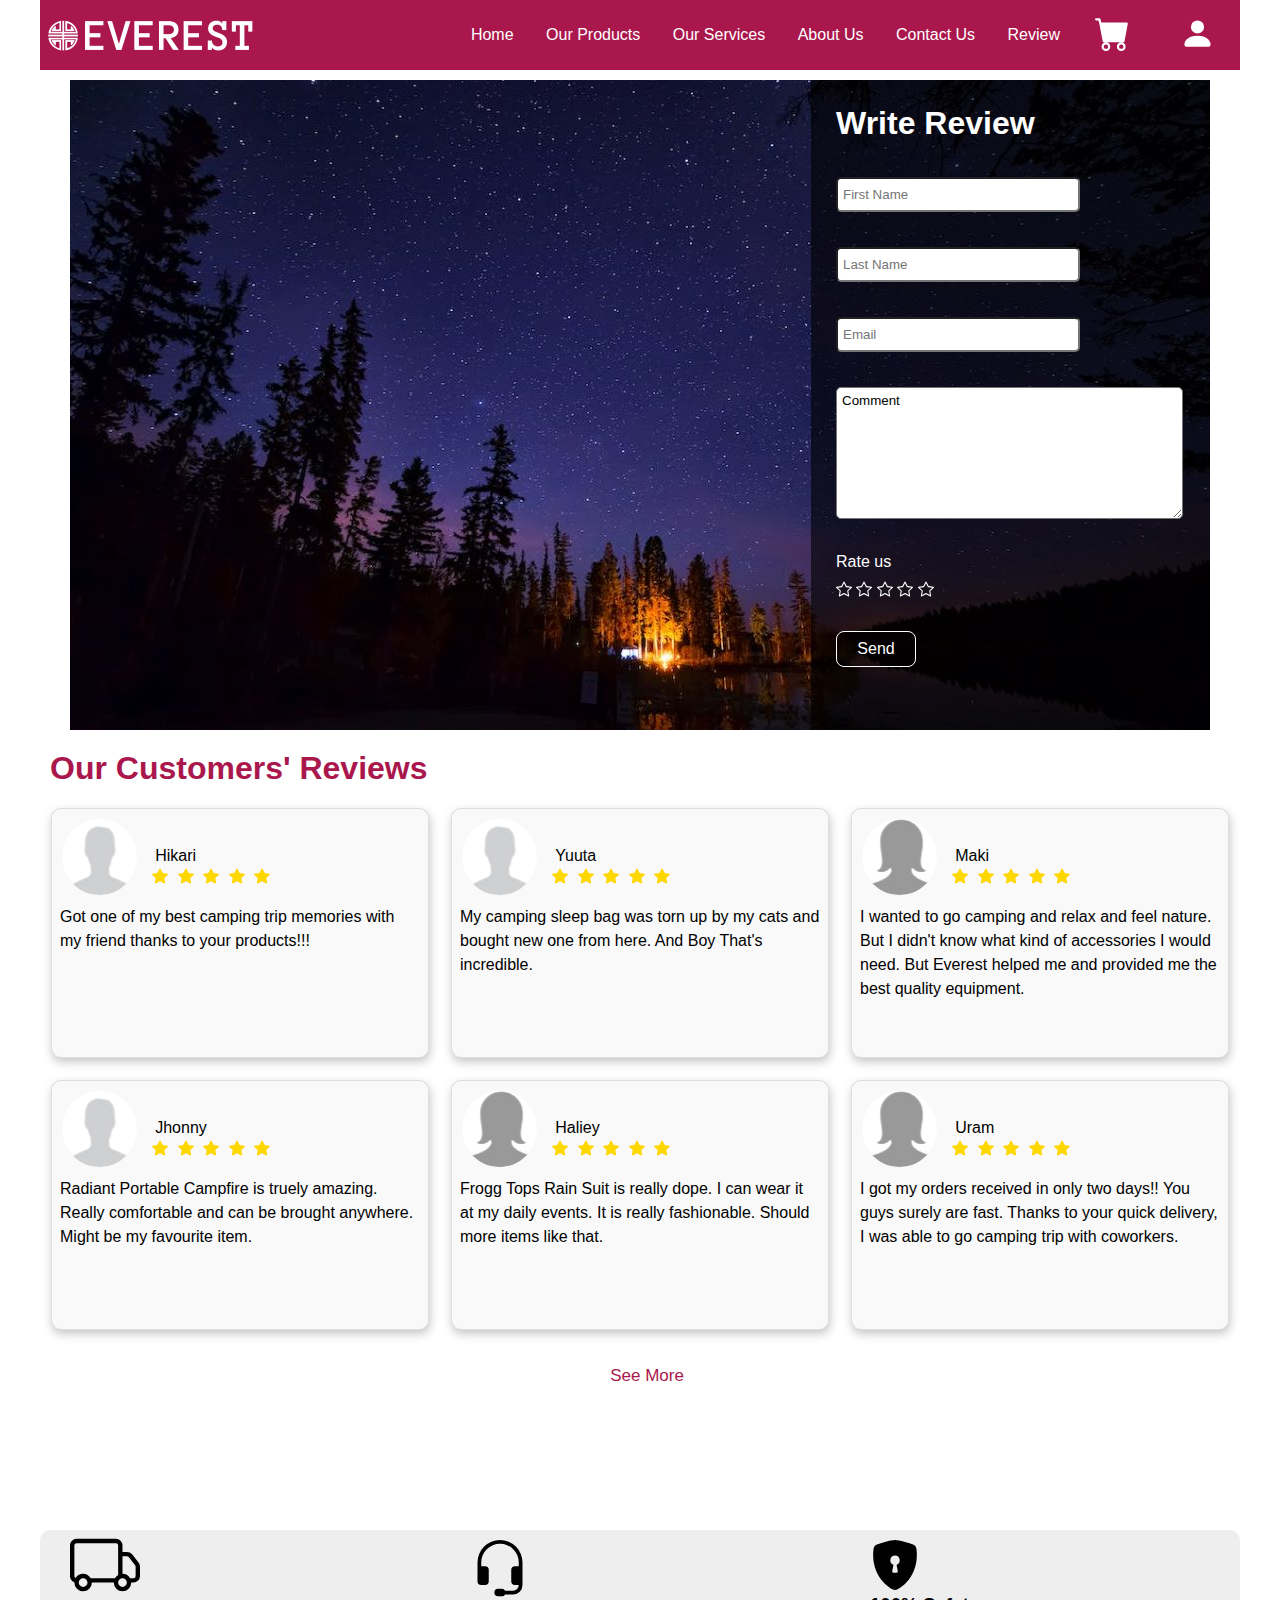
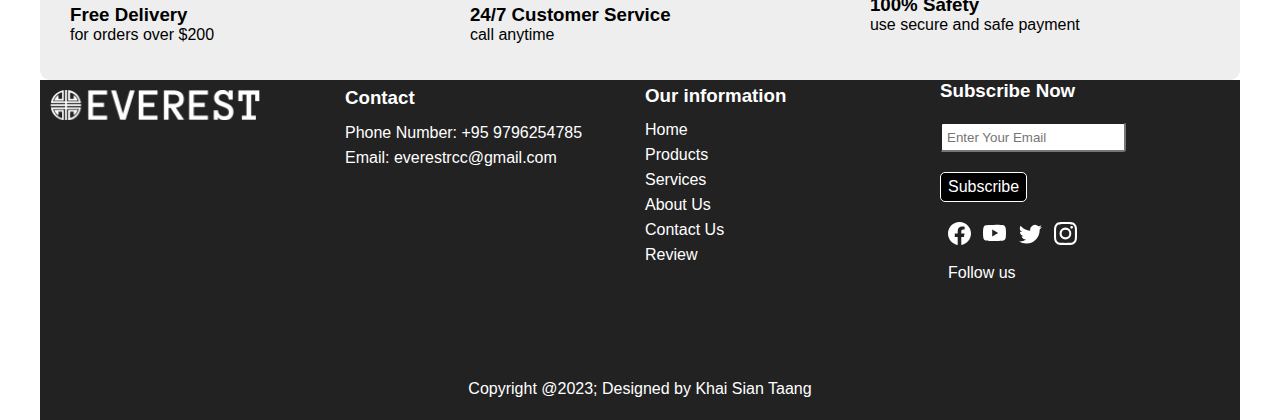
<file: review.html>
<!DOCTYPE html>
<html lang="en">

<head>
  <meta charset="UTF-8">
  <meta http-equiv="X-UA-Compatible" content="IE=edge">
  <meta name="viewport" content="width=device-width, initial-scale=1.0">
  <link rel="stylesheet" href="css/style.css">
  <title>Everest</title>
</head>

<body>
  <div class="container">
    <div class="navbar">
      <div class="brand">
        <a href="index.html"></a>
      </div>
      <div class="login">
        <a href="login.html"><svg xmlns="http://www.w3.org/2000/svg" width="35" height="35" fill="currentColor"
            class="bi bi-person-fill" viewBox="0 0 16 16">
            <path d="M3 14s-1 0-1-1 1-4 6-4 6 3 6 4-1 1-1 1H3Zm5-6a3 3 0 1 0 0-6 3 3 0 0 0 0 6Z" />
          </svg></a>
      </div>
      <div class="login">
        <a href="basket.html">
          <svg xmlns="http://www.w3.org/2000/svg" width="35" height="35" fill="currentColor" class="bi bi-cart-fill"
            viewBox="0 0 16 16">
            <path
              d="M0 1.5A.5.5 0 0 1 .5 1H2a.5.5 0 0 1 .485.379L2.89 3H14.5a.5.5 0 0 1 .491.592l-1.5 8A.5.5 0 0 1 13 12H4a.5.5 0 0 1-.491-.408L2.01 3.607 1.61 2H.5a.5.5 0 0 1-.5-.5zM5 12a2 2 0 1 0 0 4 2 2 0 0 0 0-4zm7 0a2 2 0 1 0 0 4 2 2 0 0 0 0-4zm-7 1a1 1 0 1 1 0 2 1 1 0 0 1 0-2zm7 0a1 1 0 1 1 0 2 1 1 0 0 1 0-2z" />
          </svg>
        </a>
      </div>
      <div class="menu">
        <ul>
          <li><a href="index.html">Home</a></li>
          <li><a href="product.html">Our Products</a></li>
          <li><a href="service.html">Our Services</a></li>
          <li><a href="aboutus.html">About Us</a></li>
          <li><a href="contactus.html">Contact Us</a></li>
          <li><a href="review.html">Review</a></li>
        </ul>
      </div>
    </div>

    <div class="review_slider">
      <!-- <div class="review_img"></div> -->
      <div class="review_form">
        <h1>Write Review</h1>
        <form>
          <input type="text" placeholder="First Name">
          <input type="text" placeholder="Last Name">
          <input type="text" placeholder="Email">
          <textarea cols="40" rows="8">Comment</textarea>
          <p>Rate us</p>
          <svg xmlns="http://www.w3.org/2000/svg" width="16" height="16" fill="currentColor" class="bi bi-star"
            viewBox="0 0 16 16">
            <path
              d="M2.866 14.85c-.078.444.36.791.746.593l4.39-2.256 4.389 2.256c.386.198.824-.149.746-.592l-.83-4.73 3.522-3.356c.33-.314.16-.888-.282-.95l-4.898-.696L8.465.792a.513.513 0 0 0-.927 0L5.354 5.12l-4.898.696c-.441.062-.612.636-.283.95l3.523 3.356-.83 4.73zm4.905-2.767-3.686 1.894.694-3.957a.565.565 0 0 0-.163-.505L1.71 6.745l4.052-.576a.525.525 0 0 0 .393-.288L8 2.223l1.847 3.658a.525.525 0 0 0 .393.288l4.052.575-2.906 2.77a.565.565 0 0 0-.163.506l.694 3.957-3.686-1.894a.503.503 0 0 0-.461 0z" />
          </svg>
          <svg xmlns="http://www.w3.org/2000/svg" width="16" height="16" fill="currentColor" class="bi bi-star"
            viewBox="0 0 16 16">
            <path
              d="M2.866 14.85c-.078.444.36.791.746.593l4.39-2.256 4.389 2.256c.386.198.824-.149.746-.592l-.83-4.73 3.522-3.356c.33-.314.16-.888-.282-.95l-4.898-.696L8.465.792a.513.513 0 0 0-.927 0L5.354 5.12l-4.898.696c-.441.062-.612.636-.283.95l3.523 3.356-.83 4.73zm4.905-2.767-3.686 1.894.694-3.957a.565.565 0 0 0-.163-.505L1.71 6.745l4.052-.576a.525.525 0 0 0 .393-.288L8 2.223l1.847 3.658a.525.525 0 0 0 .393.288l4.052.575-2.906 2.77a.565.565 0 0 0-.163.506l.694 3.957-3.686-1.894a.503.503 0 0 0-.461 0z" />
          </svg>
          <svg xmlns="http://www.w3.org/2000/svg" width="16" height="16" fill="currentColor" class="bi bi-star"
            viewBox="0 0 16 16">
            <path
              d="M2.866 14.85c-.078.444.36.791.746.593l4.39-2.256 4.389 2.256c.386.198.824-.149.746-.592l-.83-4.73 3.522-3.356c.33-.314.16-.888-.282-.95l-4.898-.696L8.465.792a.513.513 0 0 0-.927 0L5.354 5.12l-4.898.696c-.441.062-.612.636-.283.95l3.523 3.356-.83 4.73zm4.905-2.767-3.686 1.894.694-3.957a.565.565 0 0 0-.163-.505L1.71 6.745l4.052-.576a.525.525 0 0 0 .393-.288L8 2.223l1.847 3.658a.525.525 0 0 0 .393.288l4.052.575-2.906 2.77a.565.565 0 0 0-.163.506l.694 3.957-3.686-1.894a.503.503 0 0 0-.461 0z" />
          </svg>
          <svg xmlns="http://www.w3.org/2000/svg" width="16" height="16" fill="currentColor" class="bi bi-star"
            viewBox="0 0 16 16">
            <path
              d="M2.866 14.85c-.078.444.36.791.746.593l4.39-2.256 4.389 2.256c.386.198.824-.149.746-.592l-.83-4.73 3.522-3.356c.33-.314.16-.888-.282-.95l-4.898-.696L8.465.792a.513.513 0 0 0-.927 0L5.354 5.12l-4.898.696c-.441.062-.612.636-.283.95l3.523 3.356-.83 4.73zm4.905-2.767-3.686 1.894.694-3.957a.565.565 0 0 0-.163-.505L1.71 6.745l4.052-.576a.525.525 0 0 0 .393-.288L8 2.223l1.847 3.658a.525.525 0 0 0 .393.288l4.052.575-2.906 2.77a.565.565 0 0 0-.163.506l.694 3.957-3.686-1.894a.503.503 0 0 0-.461 0z" />
          </svg>
          <svg xmlns="http://www.w3.org/2000/svg" width="16" height="16" fill="currentColor" class="bi bi-star"
            viewBox="0 0 16 16">
            <path
              d="M2.866 14.85c-.078.444.36.791.746.593l4.39-2.256 4.389 2.256c.386.198.824-.149.746-.592l-.83-4.73 3.522-3.356c.33-.314.16-.888-.282-.95l-4.898-.696L8.465.792a.513.513 0 0 0-.927 0L5.354 5.12l-4.898.696c-.441.062-.612.636-.283.95l3.523 3.356-.83 4.73zm4.905-2.767-3.686 1.894.694-3.957a.565.565 0 0 0-.163-.505L1.71 6.745l4.052-.576a.525.525 0 0 0 .393-.288L8 2.223l1.847 3.658a.525.525 0 0 0 .393.288l4.052.575-2.906 2.77a.565.565 0 0 0-.163.506l.694 3.957-3.686-1.894a.503.503 0 0 0-.461 0z" />
          </svg>
          <a href="" class="sendreview_btn">Send</a>
        </form>
      </div>
    </div>

    <div class="reviews">
      <h1>Our Customers' Reviews</h1>
      <div class="rev1">
        <div class="cus_profile1"></div>
        <div class="rate">
          <p>Hikari</p>
          <svg xmlns="http://www.w3.org/2000/svg" width="16" height="16" fill="currentColor" class="bi bi-star-fill"
            viewBox="0 0 16 16">
            <path
              d="M3.612 15.443c-.386.198-.824-.149-.746-.592l.83-4.73L.173 6.765c-.329-.314-.158-.888.283-.95l4.898-.696L7.538.792c.197-.39.73-.39.927 0l2.184 4.327 4.898.696c.441.062.612.636.282.95l-3.522 3.356.83 4.73c.078.443-.36.79-.746.592L8 13.187l-4.389 2.256z" />
          </svg>
          <svg xmlns="http://www.w3.org/2000/svg" width="16" height="16" fill="currentColor" class="bi bi-star-fill"
            viewBox="0 0 16 16">
            <path
              d="M3.612 15.443c-.386.198-.824-.149-.746-.592l.83-4.73L.173 6.765c-.329-.314-.158-.888.283-.95l4.898-.696L7.538.792c.197-.39.73-.39.927 0l2.184 4.327 4.898.696c.441.062.612.636.282.95l-3.522 3.356.83 4.73c.078.443-.36.79-.746.592L8 13.187l-4.389 2.256z" />
          </svg>
          <svg xmlns="http://www.w3.org/2000/svg" width="16" height="16" fill="currentColor" class="bi bi-star-fill"
            viewBox="0 0 16 16">
            <path
              d="M3.612 15.443c-.386.198-.824-.149-.746-.592l.83-4.73L.173 6.765c-.329-.314-.158-.888.283-.95l4.898-.696L7.538.792c.197-.39.73-.39.927 0l2.184 4.327 4.898.696c.441.062.612.636.282.95l-3.522 3.356.83 4.73c.078.443-.36.79-.746.592L8 13.187l-4.389 2.256z" />
          </svg>
          <svg xmlns="http://www.w3.org/2000/svg" width="16" height="16" fill="currentColor" class="bi bi-star-fill"
            viewBox="0 0 16 16">
            <path
              d="M3.612 15.443c-.386.198-.824-.149-.746-.592l.83-4.73L.173 6.765c-.329-.314-.158-.888.283-.95l4.898-.696L7.538.792c.197-.39.73-.39.927 0l2.184 4.327 4.898.696c.441.062.612.636.282.95l-3.522 3.356.83 4.73c.078.443-.36.79-.746.592L8 13.187l-4.389 2.256z" />
          </svg>
          <svg xmlns="http://www.w3.org/2000/svg" width="16" height="16" fill="currentColor" class="bi bi-star-fill"
            viewBox="0 0 16 16">
            <path
              d="M3.612 15.443c-.386.198-.824-.149-.746-.592l.83-4.73L.173 6.765c-.329-.314-.158-.888.283-.95l4.898-.696L7.538.792c.197-.39.73-.39.927 0l2.184 4.327 4.898.696c.441.062.612.636.282.95l-3.522 3.356.83 4.73c.078.443-.36.79-.746.592L8 13.187l-4.389 2.256z" />
          </svg>
        </div>
        <div class="clear"></div>
        <p>Got one of my best camping trip memories with my friend thanks to your products!!!</p>
      </div>
      <div class="rev1">
        <div class="cus_profile1"></div>
        <div class="rate">
          <p>Yuuta</p>
          <svg xmlns="http://www.w3.org/2000/svg" width="16" height="16" fill="currentColor" class="bi bi-star-fill"
            viewBox="0 0 16 16">
            <path
              d="M3.612 15.443c-.386.198-.824-.149-.746-.592l.83-4.73L.173 6.765c-.329-.314-.158-.888.283-.95l4.898-.696L7.538.792c.197-.39.73-.39.927 0l2.184 4.327 4.898.696c.441.062.612.636.282.95l-3.522 3.356.83 4.73c.078.443-.36.79-.746.592L8 13.187l-4.389 2.256z" />
          </svg>
          <svg xmlns="http://www.w3.org/2000/svg" width="16" height="16" fill="currentColor" class="bi bi-star-fill"
            viewBox="0 0 16 16">
            <path
              d="M3.612 15.443c-.386.198-.824-.149-.746-.592l.83-4.73L.173 6.765c-.329-.314-.158-.888.283-.95l4.898-.696L7.538.792c.197-.39.73-.39.927 0l2.184 4.327 4.898.696c.441.062.612.636.282.95l-3.522 3.356.83 4.73c.078.443-.36.79-.746.592L8 13.187l-4.389 2.256z" />
          </svg>
          <svg xmlns="http://www.w3.org/2000/svg" width="16" height="16" fill="currentColor" class="bi bi-star-fill"
            viewBox="0 0 16 16">
            <path
              d="M3.612 15.443c-.386.198-.824-.149-.746-.592l.83-4.73L.173 6.765c-.329-.314-.158-.888.283-.95l4.898-.696L7.538.792c.197-.39.73-.39.927 0l2.184 4.327 4.898.696c.441.062.612.636.282.95l-3.522 3.356.83 4.73c.078.443-.36.79-.746.592L8 13.187l-4.389 2.256z" />
          </svg>
          <svg xmlns="http://www.w3.org/2000/svg" width="16" height="16" fill="currentColor" class="bi bi-star-fill"
            viewBox="0 0 16 16">
            <path
              d="M3.612 15.443c-.386.198-.824-.149-.746-.592l.83-4.73L.173 6.765c-.329-.314-.158-.888.283-.95l4.898-.696L7.538.792c.197-.39.73-.39.927 0l2.184 4.327 4.898.696c.441.062.612.636.282.95l-3.522 3.356.83 4.73c.078.443-.36.79-.746.592L8 13.187l-4.389 2.256z" />
          </svg>
          <svg xmlns="http://www.w3.org/2000/svg" width="16" height="16" fill="currentColor" class="bi bi-star-fill"
            viewBox="0 0 16 16">
            <path
              d="M3.612 15.443c-.386.198-.824-.149-.746-.592l.83-4.73L.173 6.765c-.329-.314-.158-.888.283-.95l4.898-.696L7.538.792c.197-.39.73-.39.927 0l2.184 4.327 4.898.696c.441.062.612.636.282.95l-3.522 3.356.83 4.73c.078.443-.36.79-.746.592L8 13.187l-4.389 2.256z" />
          </svg>
        </div>
        <div class="clear"></div>
        <p>My camping sleep bag was torn up by my cats and bought new one from here. And Boy That's incredible.</p>
      </div>
      <div class="rev1">
        <div class="cus_profile2"></div>
        <div class="rate">
          <p>Maki</p>
          <svg xmlns="http://www.w3.org/2000/svg" width="16" height="16" fill="currentColor" class="bi bi-star-fill"
            viewBox="0 0 16 16">
            <path
              d="M3.612 15.443c-.386.198-.824-.149-.746-.592l.83-4.73L.173 6.765c-.329-.314-.158-.888.283-.95l4.898-.696L7.538.792c.197-.39.73-.39.927 0l2.184 4.327 4.898.696c.441.062.612.636.282.95l-3.522 3.356.83 4.73c.078.443-.36.79-.746.592L8 13.187l-4.389 2.256z" />
          </svg>
          <svg xmlns="http://www.w3.org/2000/svg" width="16" height="16" fill="currentColor" class="bi bi-star-fill"
            viewBox="0 0 16 16">
            <path
              d="M3.612 15.443c-.386.198-.824-.149-.746-.592l.83-4.73L.173 6.765c-.329-.314-.158-.888.283-.95l4.898-.696L7.538.792c.197-.39.73-.39.927 0l2.184 4.327 4.898.696c.441.062.612.636.282.95l-3.522 3.356.83 4.73c.078.443-.36.79-.746.592L8 13.187l-4.389 2.256z" />
          </svg>
          <svg xmlns="http://www.w3.org/2000/svg" width="16" height="16" fill="currentColor" class="bi bi-star-fill"
            viewBox="0 0 16 16">
            <path
              d="M3.612 15.443c-.386.198-.824-.149-.746-.592l.83-4.73L.173 6.765c-.329-.314-.158-.888.283-.95l4.898-.696L7.538.792c.197-.39.73-.39.927 0l2.184 4.327 4.898.696c.441.062.612.636.282.95l-3.522 3.356.83 4.73c.078.443-.36.79-.746.592L8 13.187l-4.389 2.256z" />
          </svg>
          <svg xmlns="http://www.w3.org/2000/svg" width="16" height="16" fill="currentColor" class="bi bi-star-fill"
            viewBox="0 0 16 16">
            <path
              d="M3.612 15.443c-.386.198-.824-.149-.746-.592l.83-4.73L.173 6.765c-.329-.314-.158-.888.283-.95l4.898-.696L7.538.792c.197-.39.73-.39.927 0l2.184 4.327 4.898.696c.441.062.612.636.282.95l-3.522 3.356.83 4.73c.078.443-.36.79-.746.592L8 13.187l-4.389 2.256z" />
          </svg>
          <svg xmlns="http://www.w3.org/2000/svg" width="16" height="16" fill="currentColor" class="bi bi-star-fill"
            viewBox="0 0 16 16">
            <path
              d="M3.612 15.443c-.386.198-.824-.149-.746-.592l.83-4.73L.173 6.765c-.329-.314-.158-.888.283-.95l4.898-.696L7.538.792c.197-.39.73-.39.927 0l2.184 4.327 4.898.696c.441.062.612.636.282.95l-3.522 3.356.83 4.73c.078.443-.36.79-.746.592L8 13.187l-4.389 2.256z" />
          </svg>
        </div>
        <div class="clear"></div>
        <p>I wanted to go camping and relax and feel nature. But I didn't know what kind of accessories I would
          need. But Everest helped me and provided me the best quality equipment.</p>
      </div>
      <div class="rev1">
        <div class="cus_profile1"></div>
        <div class="rate">
          <p>Jhonny</p>
          <svg xmlns="http://www.w3.org/2000/svg" width="16" height="16" fill="currentColor" class="bi bi-star-fill"
            viewBox="0 0 16 16">
            <path
              d="M3.612 15.443c-.386.198-.824-.149-.746-.592l.83-4.73L.173 6.765c-.329-.314-.158-.888.283-.95l4.898-.696L7.538.792c.197-.39.73-.39.927 0l2.184 4.327 4.898.696c.441.062.612.636.282.95l-3.522 3.356.83 4.73c.078.443-.36.79-.746.592L8 13.187l-4.389 2.256z" />
          </svg>
          <svg xmlns="http://www.w3.org/2000/svg" width="16" height="16" fill="currentColor" class="bi bi-star-fill"
            viewBox="0 0 16 16">
            <path
              d="M3.612 15.443c-.386.198-.824-.149-.746-.592l.83-4.73L.173 6.765c-.329-.314-.158-.888.283-.95l4.898-.696L7.538.792c.197-.39.73-.39.927 0l2.184 4.327 4.898.696c.441.062.612.636.282.95l-3.522 3.356.83 4.73c.078.443-.36.79-.746.592L8 13.187l-4.389 2.256z" />
          </svg>
          <svg xmlns="http://www.w3.org/2000/svg" width="16" height="16" fill="currentColor" class="bi bi-star-fill"
            viewBox="0 0 16 16">
            <path
              d="M3.612 15.443c-.386.198-.824-.149-.746-.592l.83-4.73L.173 6.765c-.329-.314-.158-.888.283-.95l4.898-.696L7.538.792c.197-.39.73-.39.927 0l2.184 4.327 4.898.696c.441.062.612.636.282.95l-3.522 3.356.83 4.73c.078.443-.36.79-.746.592L8 13.187l-4.389 2.256z" />
          </svg>
          <svg xmlns="http://www.w3.org/2000/svg" width="16" height="16" fill="currentColor" class="bi bi-star-fill"
            viewBox="0 0 16 16">
            <path
              d="M3.612 15.443c-.386.198-.824-.149-.746-.592l.83-4.73L.173 6.765c-.329-.314-.158-.888.283-.95l4.898-.696L7.538.792c.197-.39.73-.39.927 0l2.184 4.327 4.898.696c.441.062.612.636.282.95l-3.522 3.356.83 4.73c.078.443-.36.79-.746.592L8 13.187l-4.389 2.256z" />
          </svg>
          <svg xmlns="http://www.w3.org/2000/svg" width="16" height="16" fill="currentColor" class="bi bi-star-fill"
            viewBox="0 0 16 16">
            <path
              d="M3.612 15.443c-.386.198-.824-.149-.746-.592l.83-4.73L.173 6.765c-.329-.314-.158-.888.283-.95l4.898-.696L7.538.792c.197-.39.73-.39.927 0l2.184 4.327 4.898.696c.441.062.612.636.282.95l-3.522 3.356.83 4.73c.078.443-.36.79-.746.592L8 13.187l-4.389 2.256z" />
          </svg>
        </div>
        <div class="clear"></div>
        <p>Radiant Portable Campfire is truely amazing. Really comfortable and can be brought anywhere. Might be my
          favourite
          item.</p>
      </div>
      <div class="rev1">
        <div class="cus_profile2"></div>
        <div class="rate">
          <p>Haliey</p>
          <svg xmlns="http://www.w3.org/2000/svg" width="16" height="16" fill="currentColor" class="bi bi-star-fill"
            viewBox="0 0 16 16">
            <path
              d="M3.612 15.443c-.386.198-.824-.149-.746-.592l.83-4.73L.173 6.765c-.329-.314-.158-.888.283-.95l4.898-.696L7.538.792c.197-.39.73-.39.927 0l2.184 4.327 4.898.696c.441.062.612.636.282.95l-3.522 3.356.83 4.73c.078.443-.36.79-.746.592L8 13.187l-4.389 2.256z" />
          </svg>
          <svg xmlns="http://www.w3.org/2000/svg" width="16" height="16" fill="currentColor" class="bi bi-star-fill"
            viewBox="0 0 16 16">
            <path
              d="M3.612 15.443c-.386.198-.824-.149-.746-.592l.83-4.73L.173 6.765c-.329-.314-.158-.888.283-.95l4.898-.696L7.538.792c.197-.39.73-.39.927 0l2.184 4.327 4.898.696c.441.062.612.636.282.95l-3.522 3.356.83 4.73c.078.443-.36.79-.746.592L8 13.187l-4.389 2.256z" />
          </svg>
          <svg xmlns="http://www.w3.org/2000/svg" width="16" height="16" fill="currentColor" class="bi bi-star-fill"
            viewBox="0 0 16 16">
            <path
              d="M3.612 15.443c-.386.198-.824-.149-.746-.592l.83-4.73L.173 6.765c-.329-.314-.158-.888.283-.95l4.898-.696L7.538.792c.197-.39.73-.39.927 0l2.184 4.327 4.898.696c.441.062.612.636.282.95l-3.522 3.356.83 4.73c.078.443-.36.79-.746.592L8 13.187l-4.389 2.256z" />
          </svg>
          <svg xmlns="http://www.w3.org/2000/svg" width="16" height="16" fill="currentColor" class="bi bi-star-fill"
            viewBox="0 0 16 16">
            <path
              d="M3.612 15.443c-.386.198-.824-.149-.746-.592l.83-4.73L.173 6.765c-.329-.314-.158-.888.283-.95l4.898-.696L7.538.792c.197-.39.73-.39.927 0l2.184 4.327 4.898.696c.441.062.612.636.282.95l-3.522 3.356.83 4.73c.078.443-.36.79-.746.592L8 13.187l-4.389 2.256z" />
          </svg>
          <svg xmlns="http://www.w3.org/2000/svg" width="16" height="16" fill="currentColor" class="bi bi-star-fill"
            viewBox="0 0 16 16">
            <path
              d="M3.612 15.443c-.386.198-.824-.149-.746-.592l.83-4.73L.173 6.765c-.329-.314-.158-.888.283-.95l4.898-.696L7.538.792c.197-.39.73-.39.927 0l2.184 4.327 4.898.696c.441.062.612.636.282.95l-3.522 3.356.83 4.73c.078.443-.36.79-.746.592L8 13.187l-4.389 2.256z" />
          </svg>
        </div>
        <div class="clear"></div>
        <p>Frogg Tops Rain Suit is really dope. I can wear it at my daily events. It is really fashionable. Should more
          items like that.</p>
      </div>
      <div class="rev1">
        <div class="cus_profile2"></div>
        <div class="rate">
          <p>Uram</p>
          <svg xmlns="http://www.w3.org/2000/svg" width="16" height="16" fill="currentColor" class="bi bi-star-fill"
            viewBox="0 0 16 16">
            <path
              d="M3.612 15.443c-.386.198-.824-.149-.746-.592l.83-4.73L.173 6.765c-.329-.314-.158-.888.283-.95l4.898-.696L7.538.792c.197-.39.73-.39.927 0l2.184 4.327 4.898.696c.441.062.612.636.282.95l-3.522 3.356.83 4.73c.078.443-.36.79-.746.592L8 13.187l-4.389 2.256z" />
          </svg>
          <svg xmlns="http://www.w3.org/2000/svg" width="16" height="16" fill="currentColor" class="bi bi-star-fill"
            viewBox="0 0 16 16">
            <path
              d="M3.612 15.443c-.386.198-.824-.149-.746-.592l.83-4.73L.173 6.765c-.329-.314-.158-.888.283-.95l4.898-.696L7.538.792c.197-.39.73-.39.927 0l2.184 4.327 4.898.696c.441.062.612.636.282.95l-3.522 3.356.83 4.73c.078.443-.36.79-.746.592L8 13.187l-4.389 2.256z" />
          </svg>
          <svg xmlns="http://www.w3.org/2000/svg" width="16" height="16" fill="currentColor" class="bi bi-star-fill"
            viewBox="0 0 16 16">
            <path
              d="M3.612 15.443c-.386.198-.824-.149-.746-.592l.83-4.73L.173 6.765c-.329-.314-.158-.888.283-.95l4.898-.696L7.538.792c.197-.39.73-.39.927 0l2.184 4.327 4.898.696c.441.062.612.636.282.95l-3.522 3.356.83 4.73c.078.443-.36.79-.746.592L8 13.187l-4.389 2.256z" />
          </svg>
          <svg xmlns="http://www.w3.org/2000/svg" width="16" height="16" fill="currentColor" class="bi bi-star-fill"
            viewBox="0 0 16 16">
            <path
              d="M3.612 15.443c-.386.198-.824-.149-.746-.592l.83-4.73L.173 6.765c-.329-.314-.158-.888.283-.95l4.898-.696L7.538.792c.197-.39.73-.39.927 0l2.184 4.327 4.898.696c.441.062.612.636.282.95l-3.522 3.356.83 4.73c.078.443-.36.79-.746.592L8 13.187l-4.389 2.256z" />
          </svg>
          <svg xmlns="http://www.w3.org/2000/svg" width="16" height="16" fill="currentColor" class="bi bi-star-fill"
            viewBox="0 0 16 16">
            <path
              d="M3.612 15.443c-.386.198-.824-.149-.746-.592l.83-4.73L.173 6.765c-.329-.314-.158-.888.283-.95l4.898-.696L7.538.792c.197-.39.73-.39.927 0l2.184 4.327 4.898.696c.441.062.612.636.282.95l-3.522 3.356.83 4.73c.078.443-.36.79-.746.592L8 13.187l-4.389 2.256z" />
          </svg>
        </div>
        <div class="clear"></div>
        <p>I got my orders received in only two days!! You guys surely are fast. Thanks to your quick delivery, I was
          able to go camping trip with coworkers.</p>
      </div>
      <a href="#" class="see_more">See More</a>
    </div>


    <div class="service">
      <div class="free_deli">
        <div class="icon">
          <svg xmlns="http://www.w3.org/2000/svg" width="70" height="70" fill="currentColor" class="bi bi-truck"
            viewBox="0 0 16 16">
            <path
              d="M0 3.5A1.5 1.5 0 0 1 1.5 2h9A1.5 1.5 0 0 1 12 3.5V5h1.02a1.5 1.5 0 0 1 1.17.563l1.481 1.85a1.5 1.5 0 0 1 .329.938V10.5a1.5 1.5 0 0 1-1.5 1.5H14a2 2 0 1 1-4 0H5a2 2 0 1 1-3.998-.085A1.5 1.5 0 0 1 0 10.5v-7zm1.294 7.456A1.999 1.999 0 0 1 4.732 11h5.536a2.01 2.01 0 0 1 .732-.732V3.5a.5.5 0 0 0-.5-.5h-9a.5.5 0 0 0-.5.5v7a.5.5 0 0 0 .294.456zM12 10a2 2 0 0 1 1.732 1h.768a.5.5 0 0 0 .5-.5V8.35a.5.5 0 0 0-.11-.312l-1.48-1.85A.5.5 0 0 0 13.02 6H12v4zm-9 1a1 1 0 1 0 0 2 1 1 0 0 0 0-2zm9 0a1 1 0 1 0 0 2 1 1 0 0 0 0-2z" />
          </svg>
          <p>
          <h3>Free Delivery</h3>
          <p>for orders over $200</p>
        </div>

      </div>
      <div class="cus_service">
        <div class="icon2">
          <svg xmlns="http://www.w3.org/2000/svg" width="60" height="60" fill="currentColor" class="bi bi-headset"
            viewBox="0 0 16 16">
            <path
              d="M8 1a5 5 0 0 0-5 5v1h1a1 1 0 0 1 1 1v3a1 1 0 0 1-1 1H3a1 1 0 0 1-1-1V6a6 6 0 1 1 12 0v6a2.5 2.5 0 0 1-2.5 2.5H9.366a1 1 0 0 1-.866.5h-1a1 1 0 1 1 0-2h1a1 1 0 0 1 .866.5H11.5A1.5 1.5 0 0 0 13 12h-1a1 1 0 0 1-1-1V8a1 1 0 0 1 1-1h1V6a5 5 0 0 0-5-5z" />
          </svg>
          <p>
          <h3>24/7 Customer Service</h3>
          <p>call anytime</p>
        </div>
      </div>
      <div class="secure">
        <div class="icon2">
          <svg xmlns="http://www.w3.org/2000/svg" width="50" height="50" fill="currentColor"
            class="bi bi-shield-lock-fill" viewBox="0 0 16 16">
            <path fill-rule="evenodd"
              d="M8 0c-.69 0-1.843.265-2.928.56-1.11.3-2.229.655-2.887.87a1.54 1.54 0 0 0-1.044 1.262c-.596 4.477.787 7.795 2.465 9.99a11.777 11.777 0 0 0 2.517 2.453c.386.273.744.482 1.048.625.28.132.581.24.829.24s.548-.108.829-.24a7.159 7.159 0 0 0 1.048-.625 11.775 11.775 0 0 0 2.517-2.453c1.678-2.195 3.061-5.513 2.465-9.99a1.541 1.541 0 0 0-1.044-1.263 62.467 62.467 0 0 0-2.887-.87C9.843.266 8.69 0 8 0zm0 5a1.5 1.5 0 0 1 .5 2.915l.385 1.99a.5.5 0 0 1-.491.595h-.788a.5.5 0 0 1-.49-.595l.384-1.99A1.5 1.5 0 0 1 8 5z" />
          </svg>
          <p>
          <h3>100% Safety</h3>
          <p>use secure and safe payment</p>
        </div>
      </div>
    </div>

    <div class="footer">
      <div class="footer_logo">
        <a href="index.html">
          <div class="flogo"></div>
        </a>
      </div>
      <div class="footer_contact">
        <h3>Contact</h3>
        <p>Phone Number: +95 9796254785</p>
        <p>Email: everestrcc@gmail.com</p>
      </div>
      <div class="footer_pages">
        <h3>Our information</h3>
        <ul>
          <li><a href="index.html">Home</a></li>
          <li><a href="index.html">Products</a></li>
          <li><a href="service.html">Services</a></li>
          <li><a href="aboutus.html">About Us</a></li>
          <li><a href="contactus.html">Contact Us</a></li>
          <li><a href="review.html">Review</a></li>
        </ul>
      </div>
      <div class="footer_subscribe">
        <h3>Subscribe Now</h3>
        <input type="text" class="Subscribe" placeholder="Enter Your Email">
        <div class="subscribe_btn">
          <a href="#">Subscribe</a>
        </div>
        <div class="social">
          <a href="https://www.facebook.com/BP4U77">
            <svg xmlns="http://www.w3.org/2000/svg" width="23" height="23" fill="currentColor" class="bi bi-facebook"
              viewBox="0 0 16 16">
              <path
                d="M16 8.049c0-4.446-3.582-8.05-8-8.05C3.58 0-.002 3.603-.002 8.05c0 4.017 2.926 7.347 6.75 7.951v-5.625h-2.03V8.05H6.75V6.275c0-2.017 1.195-3.131 3.022-3.131.876 0 1.791.157 1.791.157v1.98h-1.009c-.993 0-1.303.621-1.303 1.258v1.51h2.218l-.354 2.326H9.25V16c3.824-.604 6.75-3.934 6.75-7.951z" />
            </svg>
          </a>
          <a href="https://www.youtube.com/user/ColemanCompanyEMEA">
            <svg xmlns="http://www.w3.org/2000/svg" width="23" height="23" fill="currentColor" class="bi bi-youtube"
              viewBox="0 0 16 16">
              <path
                d="M8.051 1.999h.089c.822.003 4.987.033 6.11.335a2.01 2.01 0 0 1 1.415 1.42c.101.38.172.883.22 1.402l.01.104.022.26.008.104c.065.914.073 1.77.074 1.957v.075c-.001.194-.01 1.108-.082 2.06l-.008.105-.009.104c-.05.572-.124 1.14-.235 1.558a2.007 2.007 0 0 1-1.415 1.42c-1.16.312-5.569.334-6.18.335h-.142c-.309 0-1.587-.006-2.927-.052l-.17-.006-.087-.004-.171-.007-.171-.007c-1.11-.049-2.167-.128-2.654-.26a2.007 2.007 0 0 1-1.415-1.419c-.111-.417-.185-.986-.235-1.558L.09 9.82l-.008-.104A31.4 31.4 0 0 1 0 7.68v-.123c.002-.215.01-.958.064-1.778l.007-.103.003-.052.008-.104.022-.26.01-.104c.048-.519.119-1.023.22-1.402a2.007 2.007 0 0 1 1.415-1.42c.487-.13 1.544-.21 2.654-.26l.17-.007.172-.006.086-.003.171-.007A99.788 99.788 0 0 1 7.858 2h.193zM6.4 5.209v4.818l4.157-2.408L6.4 5.209z" />
            </svg>
          </a>
          <a href="https://twitter.com/zempirecamping?s=21&t=CDEfsljT4HN2kgls4bRbxg">
            <svg xmlns="http://www.w3.org/2000/svg" width="23" height="23" fill="currentColor" class="bi bi-twitter"
              viewBox="0 0 16 16">
              <path
                d="M5.026 15c6.038 0 9.341-5.003 9.341-9.334 0-.14 0-.282-.006-.422A6.685 6.685 0 0 0 16 3.542a6.658 6.658 0 0 1-1.889.518 3.301 3.301 0 0 0 1.447-1.817 6.533 6.533 0 0 1-2.087.793A3.286 3.286 0 0 0 7.875 6.03a9.325 9.325 0 0 1-6.767-3.429 3.289 3.289 0 0 0 1.018 4.382A3.323 3.323 0 0 1 .64 6.575v.045a3.288 3.288 0 0 0 2.632 3.218 3.203 3.203 0 0 1-.865.115 3.23 3.23 0 0 1-.614-.057 3.283 3.283 0 0 0 3.067 2.277A6.588 6.588 0 0 1 .78 13.58a6.32 6.32 0 0 1-.78-.045A9.344 9.344 0 0 0 5.026 15z" />
            </svg>
          </a>
          <a href="https://instagram.com/camping.store?igshid=MzRlODBiNWFlZA==">
            <svg xmlns="http://www.w3.org/2000/svg" width="23" height="23" fill="currentColor" class="bi bi-instagram"
              viewBox="0 0 16 16">
              <path
                d="M8 0C5.829 0 5.556.01 4.703.048 3.85.088 3.269.222 2.76.42a3.917 3.917 0 0 0-1.417.923A3.927 3.927 0 0 0 .42 2.76C.222 3.268.087 3.85.048 4.7.01 5.555 0 5.827 0 8.001c0 2.172.01 2.444.048 3.297.04.852.174 1.433.372 1.942.205.526.478.972.923 1.417.444.445.89.719 1.416.923.51.198 1.09.333 1.942.372C5.555 15.99 5.827 16 8 16s2.444-.01 3.298-.048c.851-.04 1.434-.174 1.943-.372a3.916 3.916 0 0 0 1.416-.923c.445-.445.718-.891.923-1.417.197-.509.332-1.09.372-1.942C15.99 10.445 16 10.173 16 8s-.01-2.445-.048-3.299c-.04-.851-.175-1.433-.372-1.941a3.926 3.926 0 0 0-.923-1.417A3.911 3.911 0 0 0 13.24.42c-.51-.198-1.092-.333-1.943-.372C10.443.01 10.172 0 7.998 0h.003zm-.717 1.442h.718c2.136 0 2.389.007 3.232.046.78.035 1.204.166 1.486.275.373.145.64.319.92.599.28.28.453.546.598.92.11.281.24.705.275 1.485.039.843.047 1.096.047 3.231s-.008 2.389-.047 3.232c-.035.78-.166 1.203-.275 1.485a2.47 2.47 0 0 1-.599.919c-.28.28-.546.453-.92.598-.28.11-.704.24-1.485.276-.843.038-1.096.047-3.232.047s-2.39-.009-3.233-.047c-.78-.036-1.203-.166-1.485-.276a2.478 2.478 0 0 1-.92-.598 2.48 2.48 0 0 1-.6-.92c-.109-.281-.24-.705-.275-1.485-.038-.843-.046-1.096-.046-3.233 0-2.136.008-2.388.046-3.231.036-.78.166-1.204.276-1.486.145-.373.319-.64.599-.92.28-.28.546-.453.92-.598.282-.11.705-.24 1.485-.276.738-.034 1.024-.044 2.515-.045v.002zm4.988 1.328a.96.96 0 1 0 0 1.92.96.96 0 0 0 0-1.92zm-4.27 1.122a4.109 4.109 0 1 0 0 8.217 4.109 4.109 0 0 0 0-8.217zm0 1.441a2.667 2.667 0 1 1 0 5.334 2.667 2.667 0 0 1 0-5.334z" />
            </svg>
          </a>
          <p>Follow us</p>

        </div>
        <div class="clear"></div>
      </div>


      <div class="clear"></div>

      <div class="copy">
        <p>Copyright @2023; Designed by Khai Sian Taang</p>
      </div>
    </div>

  </div>

</body>

</html>
</file>
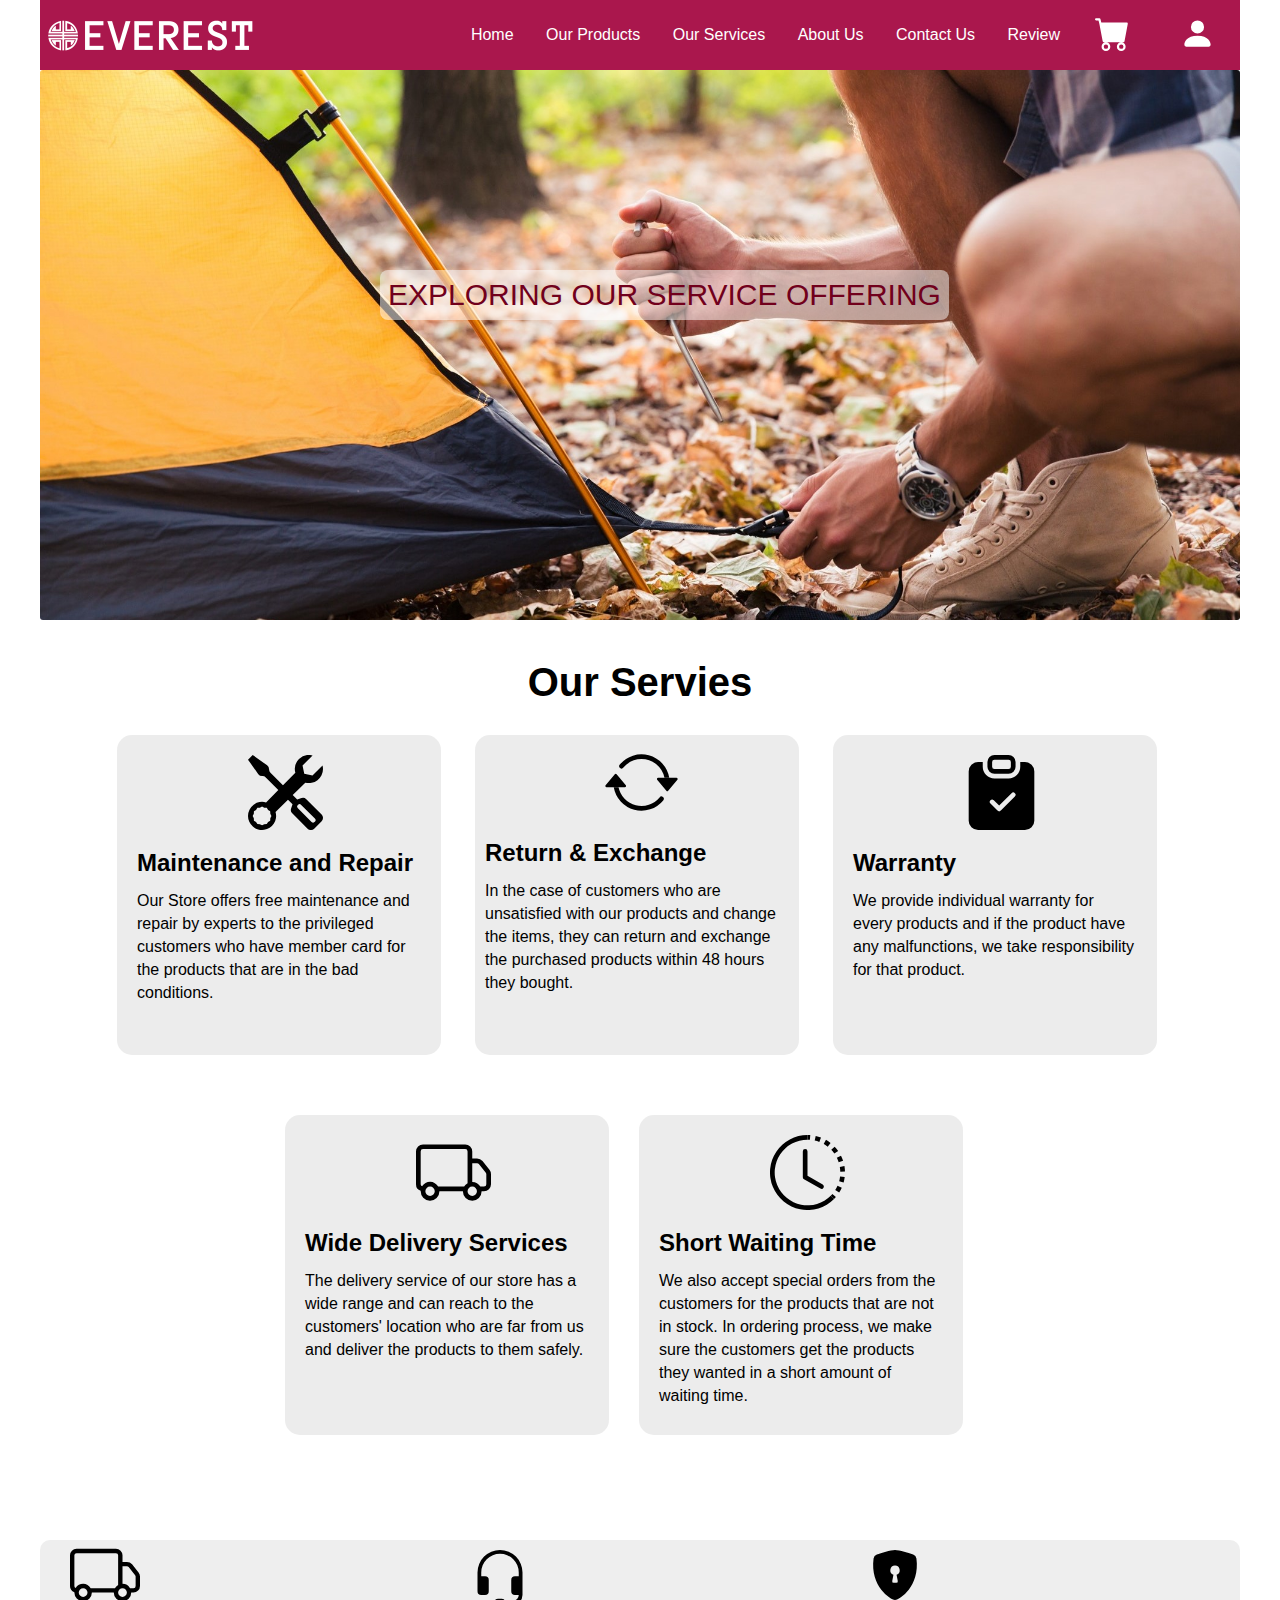
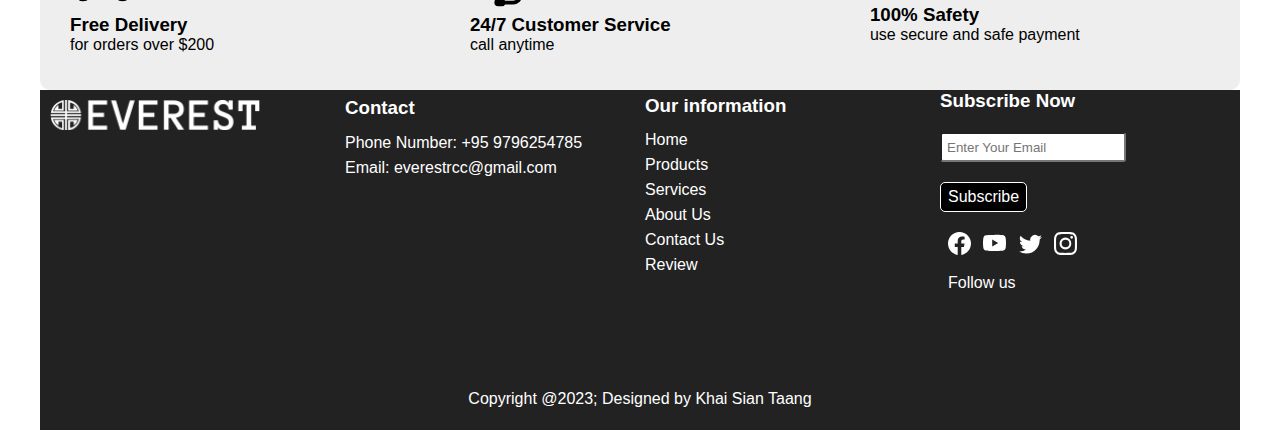
<file: service.html>
<!DOCTYPE html>
<html lang="en">

<head>
    <meta charset="UTF-8">
    <meta http-equiv="X-UA-Compatible" content="IE=edge">
    <meta name="viewport" content="width=device-width, initial-scale=1.0">
    <link rel="stylesheet" href="css/style.css">
    <title>Everest</title>
</head>

<body>
    <div class="container">
        <div class="navbar">
            <div class="brand">
                <a href="index.html"></a>
            </div>
            <div class="login">
                <a href="login.html"><svg xmlns="http://www.w3.org/2000/svg" width="35" height="35" fill="currentColor"
                        class="bi bi-person-fill" viewBox="0 0 16 16">
                        <path d="M3 14s-1 0-1-1 1-4 6-4 6 3 6 4-1 1-1 1H3Zm5-6a3 3 0 1 0 0-6 3 3 0 0 0 0 6Z" />
                    </svg></a>
            </div>
            <div class="login">
                <a href="basket.html">
                    <svg xmlns="http://www.w3.org/2000/svg" width="35" height="35" fill="currentColor"
                        class="bi bi-cart-fill" viewBox="0 0 16 16">
                        <path
                            d="M0 1.5A.5.5 0 0 1 .5 1H2a.5.5 0 0 1 .485.379L2.89 3H14.5a.5.5 0 0 1 .491.592l-1.5 8A.5.5 0 0 1 13 12H4a.5.5 0 0 1-.491-.408L2.01 3.607 1.61 2H.5a.5.5 0 0 1-.5-.5zM5 12a2 2 0 1 0 0 4 2 2 0 0 0 0-4zm7 0a2 2 0 1 0 0 4 2 2 0 0 0 0-4zm-7 1a1 1 0 1 1 0 2 1 1 0 0 1 0-2zm7 0a1 1 0 1 1 0 2 1 1 0 0 1 0-2z" />
                    </svg>
                </a>
            </div>
            <div class="menu">
                <ul>
                    <li><a href="index.html">Home</a></li>
                    <li><a href="product.html">Our Products</a></li>
                    <li><a href="service.html">Our Services</a></li>
                    <li><a href="aboutus.html">About Us</a></li>
                    <li><a href="contactus.html">Contact Us</a></li>
                    <li><a href="review.html">Review</a></li>
                </ul>
            </div>
        </div>

        <!-- Service -->
        <div class="service_slider">
            <div class="service_slider_text">
                <p>EXPLORING OUR SERVICE OFFERING</p>
            </div>
        </div>
        <div class="our_services">
            <h1>Our Servies</h1>
            <div class="service1">
                <svg xmlns="http://www.w3.org/2000/svg" width="75" height="75" fill="currentColor" class="bi bi-tools"
                    viewBox="0 0 16 16">
                    <path
                        d="M1 0 0 1l2.2 3.081a1 1 0 0 0 .815.419h.07a1 1 0 0 1 .708.293l2.675 2.675-2.617 2.654A3.003 3.003 0 0 0 0 13a3 3 0 1 0 5.878-.851l2.654-2.617.968.968-.305.914a1 1 0 0 0 .242 1.023l3.27 3.27a.997.997 0 0 0 1.414 0l1.586-1.586a.997.997 0 0 0 0-1.414l-3.27-3.27a1 1 0 0 0-1.023-.242L10.5 9.5l-.96-.96 2.68-2.643A3.005 3.005 0 0 0 16 3c0-.269-.035-.53-.102-.777l-2.14 2.141L12 4l-.364-1.757L13.777.102a3 3 0 0 0-3.675 3.68L7.462 6.46 4.793 3.793a1 1 0 0 1-.293-.707v-.071a1 1 0 0 0-.419-.814L1 0Zm9.646 10.646a.5.5 0 0 1 .708 0l2.914 2.915a.5.5 0 0 1-.707.707l-2.915-2.914a.5.5 0 0 1 0-.708ZM3 11l.471.242.529.026.287.445.445.287.026.529L5 13l-.242.471-.026.529-.445.287-.287.445-.529.026L3 15l-.471-.242L2 14.732l-.287-.445L1.268 14l-.026-.529L1 13l.242-.471.026-.529.445-.287.287-.445.529-.026L3 11Z" />
                </svg>
                <h2>Maintenance and Repair</h2>
                <p>Our Store offers free maintenance and repair by experts to the privileged customers who have member
                    card for the products that are in the bad conditions. </p>
            </div>
            <div class="service2">
                <svg xmlns="http://www.w3.org/2000/svg" width="75" height="75" fill="currentColor"
                    class="bi bi-arrow-repeat" viewBox="0 0 16 16">
                    <path
                        d="M11.534 7h3.932a.25.25 0 0 1 .192.41l-1.966 2.36a.25.25 0 0 1-.384 0l-1.966-2.36a.25.25 0 0 1 .192-.41zm-11 2h3.932a.25.25 0 0 0 .192-.41L2.692 6.23a.25.25 0 0 0-.384 0L.342 8.59A.25.25 0 0 0 .534 9z" />
                    <path fill-rule="evenodd"
                        d="M8 3c-1.552 0-2.94.707-3.857 1.818a.5.5 0 1 1-.771-.636A6.002 6.002 0 0 1 13.917 7H12.9A5.002 5.002 0 0 0 8 3zM3.1 9a5.002 5.002 0 0 0 8.757 2.182.5.5 0 1 1 .771.636A6.002 6.002 0 0 1 2.083 9H3.1z" />
                </svg>
                <h2>Return & Exchange</h2>
                <p>In the case of customers who are unsatisfied with our products and change the items, they can return
                    and exchange the purchased products within 48 hours they bought.</p>
            </div>
            <div class="service3">
                <svg xmlns="http://www.w3.org/2000/svg" width="75" height="75" fill="currentColor"
                    class="bi bi-clipboard-check-fill" viewBox="0 0 16 16">
                    <path
                        d="M6.5 0A1.5 1.5 0 0 0 5 1.5v1A1.5 1.5 0 0 0 6.5 4h3A1.5 1.5 0 0 0 11 2.5v-1A1.5 1.5 0 0 0 9.5 0h-3Zm3 1a.5.5 0 0 1 .5.5v1a.5.5 0 0 1-.5.5h-3a.5.5 0 0 1-.5-.5v-1a.5.5 0 0 1 .5-.5h3Z" />
                    <path
                        d="M4 1.5H3a2 2 0 0 0-2 2V14a2 2 0 0 0 2 2h10a2 2 0 0 0 2-2V3.5a2 2 0 0 0-2-2h-1v1A2.5 2.5 0 0 1 9.5 5h-3A2.5 2.5 0 0 1 4 2.5v-1Zm6.854 7.354-3 3a.5.5 0 0 1-.708 0l-1.5-1.5a.5.5 0 0 1 .708-.708L7.5 10.793l2.646-2.647a.5.5 0 0 1 .708.708Z" />
                </svg>
                <h2>Warranty</h2>
                <p>We provide individual warranty for every products and if the product have any malfunctions, we take
                    responsibility for that product. </p>
            </div>
            <div class="service4">
                <svg xmlns="http://www.w3.org/2000/svg" width="75" height="75" fill="currentColor" class="bi bi-truck"
                    viewBox="0 0 16 16">
                    <path
                        d="M0 3.5A1.5 1.5 0 0 1 1.5 2h9A1.5 1.5 0 0 1 12 3.5V5h1.02a1.5 1.5 0 0 1 1.17.563l1.481 1.85a1.5 1.5 0 0 1 .329.938V10.5a1.5 1.5 0 0 1-1.5 1.5H14a2 2 0 1 1-4 0H5a2 2 0 1 1-3.998-.085A1.5 1.5 0 0 1 0 10.5v-7zm1.294 7.456A1.999 1.999 0 0 1 4.732 11h5.536a2.01 2.01 0 0 1 .732-.732V3.5a.5.5 0 0 0-.5-.5h-9a.5.5 0 0 0-.5.5v7a.5.5 0 0 0 .294.456zM12 10a2 2 0 0 1 1.732 1h.768a.5.5 0 0 0 .5-.5V8.35a.5.5 0 0 0-.11-.312l-1.48-1.85A.5.5 0 0 0 13.02 6H12v4zm-9 1a1 1 0 1 0 0 2 1 1 0 0 0 0-2zm9 0a1 1 0 1 0 0 2 1 1 0 0 0 0-2z" />
                </svg>
                <h2>Wide Delivery Services</h2>
                <p>The delivery service of our store has a wide range and can reach to the customers' location who are
                    far from us and deliver the products to them safely.</p>
            </div>
            <div class="service5">
                <svg xmlns="http://www.w3.org/2000/svg" width="75" height="75" fill="currentColor"
                    class="bi bi-clock-history" viewBox="0 0 16 16">
                    <path
                        d="M8.515 1.019A7 7 0 0 0 8 1V0a8 8 0 0 1 .589.022l-.074.997zm2.004.45a7.003 7.003 0 0 0-.985-.299l.219-.976c.383.086.76.2 1.126.342l-.36.933zm1.37.71a7.01 7.01 0 0 0-.439-.27l.493-.87a8.025 8.025 0 0 1 .979.654l-.615.789a6.996 6.996 0 0 0-.418-.302zm1.834 1.79a6.99 6.99 0 0 0-.653-.796l.724-.69c.27.285.52.59.747.91l-.818.576zm.744 1.352a7.08 7.08 0 0 0-.214-.468l.893-.45a7.976 7.976 0 0 1 .45 1.088l-.95.313a7.023 7.023 0 0 0-.179-.483zm.53 2.507a6.991 6.991 0 0 0-.1-1.025l.985-.17c.067.386.106.778.116 1.17l-1 .025zm-.131 1.538c.033-.17.06-.339.081-.51l.993.123a7.957 7.957 0 0 1-.23 1.155l-.964-.267c.046-.165.086-.332.12-.501zm-.952 2.379c.184-.29.346-.594.486-.908l.914.405c-.16.36-.345.706-.555 1.038l-.845-.535zm-.964 1.205c.122-.122.239-.248.35-.378l.758.653a8.073 8.073 0 0 1-.401.432l-.707-.707z" />
                    <path d="M8 1a7 7 0 1 0 4.95 11.95l.707.707A8.001 8.001 0 1 1 8 0v1z" />
                    <path
                        d="M7.5 3a.5.5 0 0 1 .5.5v5.21l3.248 1.856a.5.5 0 0 1-.496.868l-3.5-2A.5.5 0 0 1 7 9V3.5a.5.5 0 0 1 .5-.5z" />
                </svg>
                <h2>Short Waiting Time</h2>
                <p>We also accept special orders from the customers for the products that are not in stock. In ordering
                    process, we make sure the customers get the products they wanted in a short amount of waiting time.
                </p>
            </div>
        </div>


        <div class="service">
            <div class="free_deli">
                <div class="icon">
                    <svg xmlns="http://www.w3.org/2000/svg" width="70" height="70" fill="currentColor"
                        class="bi bi-truck" viewBox="0 0 16 16">
                        <path
                            d="M0 3.5A1.5 1.5 0 0 1 1.5 2h9A1.5 1.5 0 0 1 12 3.5V5h1.02a1.5 1.5 0 0 1 1.17.563l1.481 1.85a1.5 1.5 0 0 1 .329.938V10.5a1.5 1.5 0 0 1-1.5 1.5H14a2 2 0 1 1-4 0H5a2 2 0 1 1-3.998-.085A1.5 1.5 0 0 1 0 10.5v-7zm1.294 7.456A1.999 1.999 0 0 1 4.732 11h5.536a2.01 2.01 0 0 1 .732-.732V3.5a.5.5 0 0 0-.5-.5h-9a.5.5 0 0 0-.5.5v7a.5.5 0 0 0 .294.456zM12 10a2 2 0 0 1 1.732 1h.768a.5.5 0 0 0 .5-.5V8.35a.5.5 0 0 0-.11-.312l-1.48-1.85A.5.5 0 0 0 13.02 6H12v4zm-9 1a1 1 0 1 0 0 2 1 1 0 0 0 0-2zm9 0a1 1 0 1 0 0 2 1 1 0 0 0 0-2z" />
                    </svg>
                    <p>
                    <h3>Free Delivery</h3>
                    <p>for orders over $200</p>
                </div>

            </div>
            <div class="cus_service">
                <div class="icon2">
                    <svg xmlns="http://www.w3.org/2000/svg" width="60" height="60" fill="currentColor"
                        class="bi bi-headset" viewBox="0 0 16 16">
                        <path
                            d="M8 1a5 5 0 0 0-5 5v1h1a1 1 0 0 1 1 1v3a1 1 0 0 1-1 1H3a1 1 0 0 1-1-1V6a6 6 0 1 1 12 0v6a2.5 2.5 0 0 1-2.5 2.5H9.366a1 1 0 0 1-.866.5h-1a1 1 0 1 1 0-2h1a1 1 0 0 1 .866.5H11.5A1.5 1.5 0 0 0 13 12h-1a1 1 0 0 1-1-1V8a1 1 0 0 1 1-1h1V6a5 5 0 0 0-5-5z" />
                    </svg>
                    <p>
                    <h3>24/7 Customer Service</h3>
                    <p>call anytime</p>
                </div>
            </div>
            <div class="secure">
                <div class="icon2">
                    <svg xmlns="http://www.w3.org/2000/svg" width="50" height="50" fill="currentColor"
                        class="bi bi-shield-lock-fill" viewBox="0 0 16 16">
                        <path fill-rule="evenodd"
                            d="M8 0c-.69 0-1.843.265-2.928.56-1.11.3-2.229.655-2.887.87a1.54 1.54 0 0 0-1.044 1.262c-.596 4.477.787 7.795 2.465 9.99a11.777 11.777 0 0 0 2.517 2.453c.386.273.744.482 1.048.625.28.132.581.24.829.24s.548-.108.829-.24a7.159 7.159 0 0 0 1.048-.625 11.775 11.775 0 0 0 2.517-2.453c1.678-2.195 3.061-5.513 2.465-9.99a1.541 1.541 0 0 0-1.044-1.263 62.467 62.467 0 0 0-2.887-.87C9.843.266 8.69 0 8 0zm0 5a1.5 1.5 0 0 1 .5 2.915l.385 1.99a.5.5 0 0 1-.491.595h-.788a.5.5 0 0 1-.49-.595l.384-1.99A1.5 1.5 0 0 1 8 5z" />
                    </svg>
                    <p>
                    <h3>100% Safety</h3>
                    <p>use secure and safe payment</p>
                </div>
            </div>
        </div>
        <!-- <div class="clear"></div> -->
        <div class="footer">
            <div class="footer_logo">
                <a href="index.html">
                    <div class="flogo"></div>
                </a>
            </div>
            <div class="footer_contact">
                <h3>Contact</h3>
                <p>Phone Number: +95 9796254785</p>
                <p>Email: everestrcc@gmail.com</p>
            </div>
            <div class="footer_pages">
                <h3>Our information</h3>
                <ul>
                    <li><a href="index.html">Home</a></li>
                    <li><a href="index.html">Products</a></li>
                    <li><a href="service.html">Services</a></li>
                    <li><a href="aboutus.html">About Us</a></li>
                    <li><a href="contactus.html">Contact Us</a></li>
                    <li><a href="review.html">Review</a></li>
                </ul>
            </div>
            <div class="footer_subscribe">
                <h3>Subscribe Now</h3>
                <input type="text" class="Subscribe" placeholder="Enter Your Email">
                <div class="subscribe_btn">
                    <a href="#">Subscribe</a>
                </div>
                <div class="social">
                    <a href="https://www.facebook.com/BP4U77">
                        <svg xmlns="http://www.w3.org/2000/svg" width="23" height="23" fill="currentColor"
                            class="bi bi-facebook" viewBox="0 0 16 16">
                            <path
                                d="M16 8.049c0-4.446-3.582-8.05-8-8.05C3.58 0-.002 3.603-.002 8.05c0 4.017 2.926 7.347 6.75 7.951v-5.625h-2.03V8.05H6.75V6.275c0-2.017 1.195-3.131 3.022-3.131.876 0 1.791.157 1.791.157v1.98h-1.009c-.993 0-1.303.621-1.303 1.258v1.51h2.218l-.354 2.326H9.25V16c3.824-.604 6.75-3.934 6.75-7.951z" />
                        </svg>
                    </a>
                    <a href="https://www.youtube.com/user/ColemanCompanyEMEA">
                        <svg xmlns="http://www.w3.org/2000/svg" width="23" height="23" fill="currentColor"
                            class="bi bi-youtube" viewBox="0 0 16 16">
                            <path
                                d="M8.051 1.999h.089c.822.003 4.987.033 6.11.335a2.01 2.01 0 0 1 1.415 1.42c.101.38.172.883.22 1.402l.01.104.022.26.008.104c.065.914.073 1.77.074 1.957v.075c-.001.194-.01 1.108-.082 2.06l-.008.105-.009.104c-.05.572-.124 1.14-.235 1.558a2.007 2.007 0 0 1-1.415 1.42c-1.16.312-5.569.334-6.18.335h-.142c-.309 0-1.587-.006-2.927-.052l-.17-.006-.087-.004-.171-.007-.171-.007c-1.11-.049-2.167-.128-2.654-.26a2.007 2.007 0 0 1-1.415-1.419c-.111-.417-.185-.986-.235-1.558L.09 9.82l-.008-.104A31.4 31.4 0 0 1 0 7.68v-.123c.002-.215.01-.958.064-1.778l.007-.103.003-.052.008-.104.022-.26.01-.104c.048-.519.119-1.023.22-1.402a2.007 2.007 0 0 1 1.415-1.42c.487-.13 1.544-.21 2.654-.26l.17-.007.172-.006.086-.003.171-.007A99.788 99.788 0 0 1 7.858 2h.193zM6.4 5.209v4.818l4.157-2.408L6.4 5.209z" />
                        </svg>
                    </a>
                    <a href="https://twitter.com/zempirecamping?s=21&t=CDEfsljT4HN2kgls4bRbxg">
                        <svg xmlns="http://www.w3.org/2000/svg" width="23" height="23" fill="currentColor"
                            class="bi bi-twitter" viewBox="0 0 16 16">
                            <path
                                d="M5.026 15c6.038 0 9.341-5.003 9.341-9.334 0-.14 0-.282-.006-.422A6.685 6.685 0 0 0 16 3.542a6.658 6.658 0 0 1-1.889.518 3.301 3.301 0 0 0 1.447-1.817 6.533 6.533 0 0 1-2.087.793A3.286 3.286 0 0 0 7.875 6.03a9.325 9.325 0 0 1-6.767-3.429 3.289 3.289 0 0 0 1.018 4.382A3.323 3.323 0 0 1 .64 6.575v.045a3.288 3.288 0 0 0 2.632 3.218 3.203 3.203 0 0 1-.865.115 3.23 3.23 0 0 1-.614-.057 3.283 3.283 0 0 0 3.067 2.277A6.588 6.588 0 0 1 .78 13.58a6.32 6.32 0 0 1-.78-.045A9.344 9.344 0 0 0 5.026 15z" />
                        </svg>
                    </a>
                    <a href="https://instagram.com/camping.store?igshid=MzRlODBiNWFlZA==">
                        <svg xmlns="http://www.w3.org/2000/svg" width="23" height="23" fill="currentColor"
                            class="bi bi-instagram" viewBox="0 0 16 16">
                            <path
                                d="M8 0C5.829 0 5.556.01 4.703.048 3.85.088 3.269.222 2.76.42a3.917 3.917 0 0 0-1.417.923A3.927 3.927 0 0 0 .42 2.76C.222 3.268.087 3.85.048 4.7.01 5.555 0 5.827 0 8.001c0 2.172.01 2.444.048 3.297.04.852.174 1.433.372 1.942.205.526.478.972.923 1.417.444.445.89.719 1.416.923.51.198 1.09.333 1.942.372C5.555 15.99 5.827 16 8 16s2.444-.01 3.298-.048c.851-.04 1.434-.174 1.943-.372a3.916 3.916 0 0 0 1.416-.923c.445-.445.718-.891.923-1.417.197-.509.332-1.09.372-1.942C15.99 10.445 16 10.173 16 8s-.01-2.445-.048-3.299c-.04-.851-.175-1.433-.372-1.941a3.926 3.926 0 0 0-.923-1.417A3.911 3.911 0 0 0 13.24.42c-.51-.198-1.092-.333-1.943-.372C10.443.01 10.172 0 7.998 0h.003zm-.717 1.442h.718c2.136 0 2.389.007 3.232.046.78.035 1.204.166 1.486.275.373.145.64.319.92.599.28.28.453.546.598.92.11.281.24.705.275 1.485.039.843.047 1.096.047 3.231s-.008 2.389-.047 3.232c-.035.78-.166 1.203-.275 1.485a2.47 2.47 0 0 1-.599.919c-.28.28-.546.453-.92.598-.28.11-.704.24-1.485.276-.843.038-1.096.047-3.232.047s-2.39-.009-3.233-.047c-.78-.036-1.203-.166-1.485-.276a2.478 2.478 0 0 1-.92-.598 2.48 2.48 0 0 1-.6-.92c-.109-.281-.24-.705-.275-1.485-.038-.843-.046-1.096-.046-3.233 0-2.136.008-2.388.046-3.231.036-.78.166-1.204.276-1.486.145-.373.319-.64.599-.92.28-.28.546-.453.92-.598.282-.11.705-.24 1.485-.276.738-.034 1.024-.044 2.515-.045v.002zm4.988 1.328a.96.96 0 1 0 0 1.92.96.96 0 0 0 0-1.92zm-4.27 1.122a4.109 4.109 0 1 0 0 8.217 4.109 4.109 0 0 0 0-8.217zm0 1.441a2.667 2.667 0 1 1 0 5.334 2.667 2.667 0 0 1 0-5.334z" />
                        </svg>
                    </a>
                    <p>Follow us</p>

                </div>
                <div class="clear"></div>
            </div>


            <div class="clear"></div>

            <div class="copy">
                <p>Copyright @2023; Designed by Khai Sian Taang</p>
            </div>
        </div>

    </div>
</body>

</html>
</file>
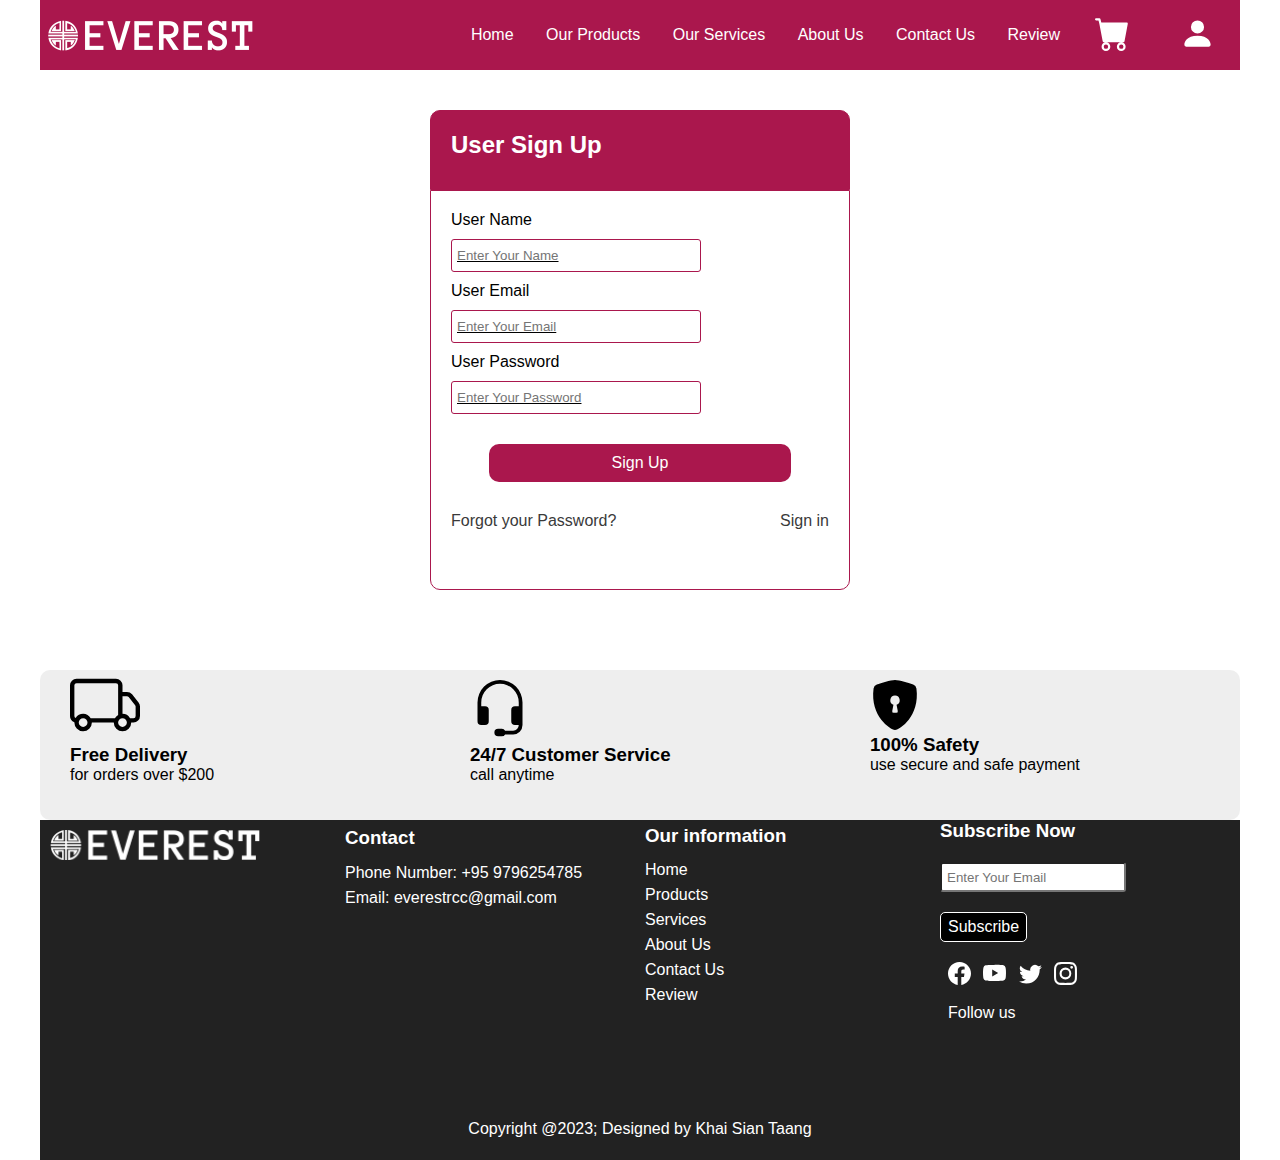
<file: signup.html>
<!DOCTYPE html>
<html lang="en">

<head>
  <meta charset="UTF-8">
  <meta http-equiv="X-UA-Compatible" content="IE=edge">
  <meta name="viewport" content="width=device-width, initial-scale=1.0">
  <link rel="stylesheet" href="css/style.css">
  <title>Everest</title>
</head>

<body>

  <div class="container">

    <div class="navbar">
      <div class="brand">
        <a href="index.html"></a>
      </div>
      <div class="login">
        <a href="login.html"><svg xmlns="http://www.w3.org/2000/svg" width="35" height="35" fill="currentColor"
            class="bi bi-person-fill" viewBox="0 0 16 16">
            <path d="M3 14s-1 0-1-1 1-4 6-4 6 3 6 4-1 1-1 1H3Zm5-6a3 3 0 1 0 0-6 3 3 0 0 0 0 6Z" />
          </svg></a>
      </div>
      <div class="login">
        <a href="basket.html">
          <svg xmlns="http://www.w3.org/2000/svg" width="35" height="35" fill="currentColor" class="bi bi-cart-fill"
            viewBox="0 0 16 16">
            <path
              d="M0 1.5A.5.5 0 0 1 .5 1H2a.5.5 0 0 1 .485.379L2.89 3H14.5a.5.5 0 0 1 .491.592l-1.5 8A.5.5 0 0 1 13 12H4a.5.5 0 0 1-.491-.408L2.01 3.607 1.61 2H.5a.5.5 0 0 1-.5-.5zM5 12a2 2 0 1 0 0 4 2 2 0 0 0 0-4zm7 0a2 2 0 1 0 0 4 2 2 0 0 0 0-4zm-7 1a1 1 0 1 1 0 2 1 1 0 0 1 0-2zm7 0a1 1 0 1 1 0 2 1 1 0 0 1 0-2z" />
          </svg>
        </a>
      </div>
      <div class="menu">
        <ul>
          <li><a href="index.html">Home</a></li>
          <li><a href="product.html">Our Products</a></li>
          <li><a href="service.html">Our Services</a></li>
          <li><a href="aboutus.html">About Us</a></li>
          <li><a href="contactus.html">Contact Us</a></li>
          <li><a href="review.html">Review</a></li>
        </ul>
      </div>
    </div>

    <div class="login_form">
      <div class="login_head">
        <h2>User Sign Up</h2>
      </div>
      <div class="login_body">
        <p>User Name</p>
        <input type="text" placeholder="Enter Your Name">
        <p>User Email</p>
        <input type="text" placeholder="Enter Your Email">
        <p>User Password</p>
        <input type="text" placeholder="Enter Your Password">


        <div class="login_btn">
          <a href="#">Sign Up</a>
        </div>

        <a href="#">Forgot your Password?</a>
        <a href="login.html" class="sigup">Sign in</a>
      </div>
    </div>





    <div class="service">
      <div class="free_deli">
        <div class="icon">
          <svg xmlns="http://www.w3.org/2000/svg" width="70" height="70" fill="currentColor" class="bi bi-truck"
            viewBox="0 0 16 16">
            <path
              d="M0 3.5A1.5 1.5 0 0 1 1.5 2h9A1.5 1.5 0 0 1 12 3.5V5h1.02a1.5 1.5 0 0 1 1.17.563l1.481 1.85a1.5 1.5 0 0 1 .329.938V10.5a1.5 1.5 0 0 1-1.5 1.5H14a2 2 0 1 1-4 0H5a2 2 0 1 1-3.998-.085A1.5 1.5 0 0 1 0 10.5v-7zm1.294 7.456A1.999 1.999 0 0 1 4.732 11h5.536a2.01 2.01 0 0 1 .732-.732V3.5a.5.5 0 0 0-.5-.5h-9a.5.5 0 0 0-.5.5v7a.5.5 0 0 0 .294.456zM12 10a2 2 0 0 1 1.732 1h.768a.5.5 0 0 0 .5-.5V8.35a.5.5 0 0 0-.11-.312l-1.48-1.85A.5.5 0 0 0 13.02 6H12v4zm-9 1a1 1 0 1 0 0 2 1 1 0 0 0 0-2zm9 0a1 1 0 1 0 0 2 1 1 0 0 0 0-2z" />
          </svg>
          <p>
          <h3>Free Delivery</h3>
          <p>for orders over $200</p>
        </div>

      </div>
      <div class="cus_service">
        <div class="icon2">
          <svg xmlns="http://www.w3.org/2000/svg" width="60" height="60" fill="currentColor" class="bi bi-headset"
            viewBox="0 0 16 16">
            <path
              d="M8 1a5 5 0 0 0-5 5v1h1a1 1 0 0 1 1 1v3a1 1 0 0 1-1 1H3a1 1 0 0 1-1-1V6a6 6 0 1 1 12 0v6a2.5 2.5 0 0 1-2.5 2.5H9.366a1 1 0 0 1-.866.5h-1a1 1 0 1 1 0-2h1a1 1 0 0 1 .866.5H11.5A1.5 1.5 0 0 0 13 12h-1a1 1 0 0 1-1-1V8a1 1 0 0 1 1-1h1V6a5 5 0 0 0-5-5z" />
          </svg>
          <p>
          <h3>24/7 Customer Service</h3>
          <p>call anytime</p>
        </div>
      </div>
      <div class="secure">
        <div class="icon2">
          <svg xmlns="http://www.w3.org/2000/svg" width="50" height="50" fill="currentColor"
            class="bi bi-shield-lock-fill" viewBox="0 0 16 16">
            <path fill-rule="evenodd"
              d="M8 0c-.69 0-1.843.265-2.928.56-1.11.3-2.229.655-2.887.87a1.54 1.54 0 0 0-1.044 1.262c-.596 4.477.787 7.795 2.465 9.99a11.777 11.777 0 0 0 2.517 2.453c.386.273.744.482 1.048.625.28.132.581.24.829.24s.548-.108.829-.24a7.159 7.159 0 0 0 1.048-.625 11.775 11.775 0 0 0 2.517-2.453c1.678-2.195 3.061-5.513 2.465-9.99a1.541 1.541 0 0 0-1.044-1.263 62.467 62.467 0 0 0-2.887-.87C9.843.266 8.69 0 8 0zm0 5a1.5 1.5 0 0 1 .5 2.915l.385 1.99a.5.5 0 0 1-.491.595h-.788a.5.5 0 0 1-.49-.595l.384-1.99A1.5 1.5 0 0 1 8 5z" />
          </svg>
          <p>
          <h3>100% Safety</h3>
          <p>use secure and safe payment</p>
        </div>
      </div>
    </div>
    <!-- <div class="clear"></div> -->
    <div class="footer">
      <div class="footer_logo">
        <a href="index.html">
          <div class="flogo"></div>
        </a>
      </div>
      <div class="footer_contact">
        <h3>Contact</h3>
        <p>Phone Number: +95 9796254785</p>
        <p>Email: everestrcc@gmail.com</p>
      </div>
      <div class="footer_pages">
        <h3>Our information</h3>
        <ul>
          <li><a href="index.html">Home</a></li>
          <li><a href="index.html">Products</a></li>
          <li><a href="service.html">Services</a></li>
          <li><a href="aboutus.html">About Us</a></li>
          <li><a href="contactus.html">Contact Us</a></li>
          <li><a href="review.html">Review</a></li>
        </ul>
      </div>
      <div class="footer_subscribe">
        <h3>Subscribe Now</h3>
        <input type="text" class="Subscribe" placeholder="Enter Your Email">
        <div class="subscribe_btn">
          <a href="#">Subscribe</a>
        </div>
        <div class="social">
          <a href="https://www.facebook.com/BP4U77">
            <svg xmlns="http://www.w3.org/2000/svg" width="23" height="23" fill="currentColor" class="bi bi-facebook"
              viewBox="0 0 16 16">
              <path
                d="M16 8.049c0-4.446-3.582-8.05-8-8.05C3.58 0-.002 3.603-.002 8.05c0 4.017 2.926 7.347 6.75 7.951v-5.625h-2.03V8.05H6.75V6.275c0-2.017 1.195-3.131 3.022-3.131.876 0 1.791.157 1.791.157v1.98h-1.009c-.993 0-1.303.621-1.303 1.258v1.51h2.218l-.354 2.326H9.25V16c3.824-.604 6.75-3.934 6.75-7.951z" />
            </svg>
          </a>
          <a href="https://www.youtube.com/user/ColemanCompanyEMEA">
            <svg xmlns="http://www.w3.org/2000/svg" width="23" height="23" fill="currentColor" class="bi bi-youtube"
              viewBox="0 0 16 16">
              <path
                d="M8.051 1.999h.089c.822.003 4.987.033 6.11.335a2.01 2.01 0 0 1 1.415 1.42c.101.38.172.883.22 1.402l.01.104.022.26.008.104c.065.914.073 1.77.074 1.957v.075c-.001.194-.01 1.108-.082 2.06l-.008.105-.009.104c-.05.572-.124 1.14-.235 1.558a2.007 2.007 0 0 1-1.415 1.42c-1.16.312-5.569.334-6.18.335h-.142c-.309 0-1.587-.006-2.927-.052l-.17-.006-.087-.004-.171-.007-.171-.007c-1.11-.049-2.167-.128-2.654-.26a2.007 2.007 0 0 1-1.415-1.419c-.111-.417-.185-.986-.235-1.558L.09 9.82l-.008-.104A31.4 31.4 0 0 1 0 7.68v-.123c.002-.215.01-.958.064-1.778l.007-.103.003-.052.008-.104.022-.26.01-.104c.048-.519.119-1.023.22-1.402a2.007 2.007 0 0 1 1.415-1.42c.487-.13 1.544-.21 2.654-.26l.17-.007.172-.006.086-.003.171-.007A99.788 99.788 0 0 1 7.858 2h.193zM6.4 5.209v4.818l4.157-2.408L6.4 5.209z" />
            </svg>
          </a>
          <a href="https://twitter.com/zempirecamping?s=21&t=CDEfsljT4HN2kgls4bRbxg">
            <svg xmlns="http://www.w3.org/2000/svg" width="23" height="23" fill="currentColor" class="bi bi-twitter"
              viewBox="0 0 16 16">
              <path
                d="M5.026 15c6.038 0 9.341-5.003 9.341-9.334 0-.14 0-.282-.006-.422A6.685 6.685 0 0 0 16 3.542a6.658 6.658 0 0 1-1.889.518 3.301 3.301 0 0 0 1.447-1.817 6.533 6.533 0 0 1-2.087.793A3.286 3.286 0 0 0 7.875 6.03a9.325 9.325 0 0 1-6.767-3.429 3.289 3.289 0 0 0 1.018 4.382A3.323 3.323 0 0 1 .64 6.575v.045a3.288 3.288 0 0 0 2.632 3.218 3.203 3.203 0 0 1-.865.115 3.23 3.23 0 0 1-.614-.057 3.283 3.283 0 0 0 3.067 2.277A6.588 6.588 0 0 1 .78 13.58a6.32 6.32 0 0 1-.78-.045A9.344 9.344 0 0 0 5.026 15z" />
            </svg>
          </a>
          <a href="https://instagram.com/camping.store?igshid=MzRlODBiNWFlZA==">
            <svg xmlns="http://www.w3.org/2000/svg" width="23" height="23" fill="currentColor" class="bi bi-instagram"
              viewBox="0 0 16 16">
              <path
                d="M8 0C5.829 0 5.556.01 4.703.048 3.85.088 3.269.222 2.76.42a3.917 3.917 0 0 0-1.417.923A3.927 3.927 0 0 0 .42 2.76C.222 3.268.087 3.85.048 4.7.01 5.555 0 5.827 0 8.001c0 2.172.01 2.444.048 3.297.04.852.174 1.433.372 1.942.205.526.478.972.923 1.417.444.445.89.719 1.416.923.51.198 1.09.333 1.942.372C5.555 15.99 5.827 16 8 16s2.444-.01 3.298-.048c.851-.04 1.434-.174 1.943-.372a3.916 3.916 0 0 0 1.416-.923c.445-.445.718-.891.923-1.417.197-.509.332-1.09.372-1.942C15.99 10.445 16 10.173 16 8s-.01-2.445-.048-3.299c-.04-.851-.175-1.433-.372-1.941a3.926 3.926 0 0 0-.923-1.417A3.911 3.911 0 0 0 13.24.42c-.51-.198-1.092-.333-1.943-.372C10.443.01 10.172 0 7.998 0h.003zm-.717 1.442h.718c2.136 0 2.389.007 3.232.046.78.035 1.204.166 1.486.275.373.145.64.319.92.599.28.28.453.546.598.92.11.281.24.705.275 1.485.039.843.047 1.096.047 3.231s-.008 2.389-.047 3.232c-.035.78-.166 1.203-.275 1.485a2.47 2.47 0 0 1-.599.919c-.28.28-.546.453-.92.598-.28.11-.704.24-1.485.276-.843.038-1.096.047-3.232.047s-2.39-.009-3.233-.047c-.78-.036-1.203-.166-1.485-.276a2.478 2.478 0 0 1-.92-.598 2.48 2.48 0 0 1-.6-.92c-.109-.281-.24-.705-.275-1.485-.038-.843-.046-1.096-.046-3.233 0-2.136.008-2.388.046-3.231.036-.78.166-1.204.276-1.486.145-.373.319-.64.599-.92.28-.28.546-.453.92-.598.282-.11.705-.24 1.485-.276.738-.034 1.024-.044 2.515-.045v.002zm4.988 1.328a.96.96 0 1 0 0 1.92.96.96 0 0 0 0-1.92zm-4.27 1.122a4.109 4.109 0 1 0 0 8.217 4.109 4.109 0 0 0 0-8.217zm0 1.441a2.667 2.667 0 1 1 0 5.334 2.667 2.667 0 0 1 0-5.334z" />
            </svg>
          </a>
          <p>Follow us</p>

        </div>
        <div class="clear"></div>
      </div>


      <div class="clear"></div>

      <div class="copy">
        <p>Copyright @2023; Designed by Khai Sian Taang</p>
      </div>
    </div>


  </div>

</body>

</html>
</file>
<file: css/style.css>
* {
    margin: 0;
    padding: 0;
    box-sizing: border-box;
    font-family: 'Arial';
}

.container {
    width: 1200px;
    margin: 0 auto;
}

/* ---------------------------------------------------HOME PAGE---------------------------------------------------------------------- */
/* Navigation Bar Starts*/
.navbar {
    width: 100%;
    height: 70px;
    background-color: #AA174D;
    position: sticky;
    top: 0;
    z-index: 1;
}

.brand {
    width: 25%;
    float: left;
}

.brand a {
    width: 224px;
    height: 70px;
    text-decoration: none;
    display: inline-block;
    background-image: url('../images/everest-logo\ \(2\).png');
    background-size: cover;
}

.menu {
    width: 60%;
    float: right;
}

.menu>ul>li {
    display: inline-block;
    margin-left: 8px;
}

.menu>ul {
    list-style-type: none;
    float: right;
}

.menu>ul>li>a {
    text-decoration: none;
    display: inline-block;
    padding: 26px 10px;
    color: white;
}

.menu>ul>li>a:hover {
    background-color: white;
    color: black;
    letter-spacing: 1px;
    transition-duration: 0.7s;
    border-radius: 5px;
}

.login {
    float: right;
}

.login a {
    display: inline-block;
    /* margin: 0 auto; */
    padding: 16px 25px;
    color: white;
}

.login a:hover {
    background-color: white;
    color: black;
    /* border-radius: 5px; */
    transition-duration: 0.8s;
}



/* Navigation Bar Ends */
.slider {
    width: 98%;
    height: 800px;
    text-align: center;
    overflow: hidden;
    position: relative;
    margin: 10px auto;
}

.slides {
    display: flex;
    overflow-x: auto;
    scroll-snap-type: x mandatory;
    scroll-behavior: smooth;
    -webkit-overflow-scrolling: touch;
}

.slides::-webkit-scrollbar {
    width: 10px;
    height: 10px;
}

.slides::-webkit-scrollbar-thumb {
    background: black;
    border-radius: 10px;
}

.slides::-webkit-scrollbar-track {
    background: transparent;
}

.slides>div {
    scroll-snap-align: start;
    flex-shrink: 0;
    width: 1180px;
    height: 700px;
    margin-right: 50px;
    border-radius: 10px;
    background: #eee;
    transform-origin: center center;
    transform: scale(1);
    transition: transform 0.5s;
    position: relative;
    display: flex;
    justify-content: center;
    align-items: center;
    /* font-size: 100px; */
}

.author-info {
    background: rgba(0, 0, 0, 0.75);
    color: white;
    padding: 0.75rem;
    text-align: center;
    position: absolute;
    bottom: 0;
    left: 0;
    width: 100%;
    margin: 0;
}

.author-info a {
    color: white;
}

img {
    object-fit: cover;
    position: absolute;
    top: 0;
    left: 0;
    width: 100%;
    height: 100%;
}

.slider>a {
    display: inline-flex;
    width: 1.5rem;
    height: 1.5rem;
    background: white;
    text-decoration: none;
    align-items: center;
    justify-content: center;
    border-radius: 50%;
    margin: 0 0 0.5rem 0;
    position: relative;
}

.slider>a:active {
    top: 1px;
}

.slider>a:focus {
    background: #000;
}

.slide-1_img {
    border-radius: 10px;
}

.slide-2_img {
    border-radius: 10px;
}

.slide-3_img {
    border-radius: 10px;
}

.slide-4_img {
    border-radius: 10px;
}

.slide-5_img {
    border-radius: 10px;
}

.text_overlay {
    width: 450px;
    height: 300px;
    position: absolute;
    top: 180px;
    left: 120px;
    color: white;
    text-align: left;
}

.text_overlay h2 {
    font-family: 'Bebas Neue', sans-serif;
    letter-spacing: 3px;
    font-size: 56px;

}

.text_overlay p {
    font-size: 17px;
    margin-bottom: 0px;
    line-height: 28px;
}

.text_overlay a {
    padding: 3px;
    display: inline-block;
    text-decoration: none;
    color: rgb(184, 184, 184);
    border-radius: 3px;
    font-size: 20px;
    position: absolute;
    top: 220px;
}

.text_overlay a:hover {
    background-color: rgba(212, 215, 218, 0.729);
    color: black;
}

.text_overlay-2 {
    width: 450px;
    height: 300px;
    position: absolute;
    top: 180px;
    left: 120px;
    color: rgb(0, 0, 0, 0.9);
    text-align: left;
}

.text_overlay-2 h2 {
    font-family: 'Bebas Neue', sans-serif;
    letter-spacing: 3px;
    font-size: 56px;

}

.text_overlay-2 p {
    font-size: 17px;
    margin-bottom: 0px;
    line-height: 28px;
}

.text_overlay-2 a {
    padding: 3px;
    display: inline-block;
    text-decoration: none;
    color: rgb(77, 77, 77);
    border-radius: 3px;
    font-size: 20px;
    position: absolute;
    top: 160px;
}

.text_overlay-2 a:hover {
    background-color: rgba(212, 215, 218, 0.729);
    color: white;
}

.text_overlay-3 {
    width: 470px;
    height: 250px;
    border-radius: 10px;
    position: absolute;
    padding: 10px;
    top: 80px;
    left: 80px;
    color: rgb(0, 0, 0, 0.9);
    text-align: left;
    background-color: rgb(255, 254, 254, .35);
}

.text_overlay-3 h2 {
    font-family: 'Bebas Neue', sans-serif;
    letter-spacing: 3px;
    font-size: 56px;

}

.text_overlay-3 p {
    font-size: 17px;
    margin-bottom: 0px;
    line-height: 28px;
}

.text_overlay-3 a {
    padding: 3px;
    display: inline-block;
    text-decoration: none;
    color: rgb(77, 77, 77);
    border-radius: 3px;
    font-size: 20px;
    position: absolute;
    top: 170px;
}

.text_overlay-3 a:hover {
    background-color: rgba(212, 215, 218, 0.729);
    color: white;
}


.searchbar {
    width: 220px;
    height: 35px;
    position: absolute;
    top: 25px;
    left: 940px;
}

.searchbar input {
    width: 220px;
    height: 35px;
    padding: 0px 5px;
    border-radius: 5px;
    border: rgba(128, 128, 128, 0.37) 1px solid;
}

.weather {
    margin: 20px 0;
}

/* Slider Ends */

/* Blog Starts */
.blog-container {
    width: 100%;
    margin-top: 10px;
    display: flex;
    flex-wrap: wrap;
    padding: 3px;
}

.v-blog-container {
    width: 35%;
    display: flex;
    flex-wrap: wrap;
}

.h-blog {
    width: 63%;
    height: 430px;
    margin-top: 15px;
    margin-left: 20px;
    background-image: url('../images/h-blog2.jpg');
    background-size: cover;
    border-radius: 10px;
}

.h_blog_text {
    width: 400px;
    height: 80px;
    color: white;
    background-color: rgba(0, 0, 0, 0.442);
    margin-top: 350px;
    margin-left: 352px;
    border-bottom-right-radius: 10px;
    padding: 7px;
}

.v-blog {
    width: 100%;
    height: 200px;
    margin: 15px;
    background-image: url('../images/v-blog1.jpeg');
    background-size: cover;
    border-radius: 8px;
}

.v_text {
    color: white;
    width: 62%;
    height: 56px;
    margin-top: 6px;
    margin-left: 147.5px;
    background-color: rgba(0, 0, 0, 0.547);
    padding: 6px;
}

.v-blog2 {
    width: 100%;
    height: 200px;
    background-image: url('../images/v-blog2.jpeg');
    background-size: cover;
    margin: 15px;
    border-radius: 8px;
}

.v2_text {
    width: 50%;
    height: 50px;
    margin-top: 15px;
    margin-left: 10px;
    color: rgb(82, 44, 19);
}

/* Blog Ends */

/* SPECIAL OFFER */
.discount-item {
    width: 100%;
    margin-top: 45px;
    margin-top: 50px;
    margin-bottom: 60px;
}

.discount_item_text {
    width: 30%;
    padding: 25px;
    float: left;
}

.discount_item_text h1 {
    border-left: 7px rgb(23, 211, 211) solid;
    padding-left: 8px;
    margin-bottom: 5px;
}

.discount_item_text p {
    margin-left: 16px;
    line-height: 20px;
}

.discount_item_products {
    width: 70%;
    float: left;
    /* padding: 10px; */
}

.dis_1 {
    width: 30%;
    height: 350px;
    background-color: white;
    border: 1px solid rgba(222, 216, 216, 0.9);
    border-radius: 10px;
    float: left;
    margin: 10px 13px;
    text-align: center;
    text-decoration: none;
    color: black;
}

.dis_1 svg {
    margin: 2px;
    color: gold;
}

.dis_2 svg {
    margin: 2px;
    color: gold;
}

.dis_3 svg {
    margin: 2px;
    color: gold;
}

.dis1_img {
    width: 200px;
    height: 200px;
    margin: 8px auto;
    background-image: url(../images/60days-removebg-preview.png);
    background-size: cover;
    display: inline-block;
}

.dis_1:hover {
    background-color: rgb(209, 209, 209, 0.25);
    border: 1px solid white;
    transform: scale(1.075);
    transition: .2s;
    box-shadow: 1px 3px 10px rgba(15, 15, 15, 0.2);
}

.dis_2 {
    width: 30%;
    height: 350px;
    background-color: white;
    border: 1px solid rgba(222, 216, 216, 0.9);
    border-radius: 10px;
    float: left;
    margin: 10px 13px;
    text-align: center;
    text-decoration: none;
    color: black;
}

.dis2_img {
    width: 200px;
    height: 200px;
    margin: 8px auto;
    background-image: url(../images/dis2-removebg-preview.png);
    background-size: cover;
    display: inline-block;
}

.dis_2:hover {
    background-color: rgb(209, 209, 209, 0.25);
    border: 1px solid white;
    /* color: white; */
    transform: scale(1.075);
    transition: .2s;
    box-shadow: 1px 3px 10px rgba(15, 15, 15, 0.2);
}

.dis_3 {
    width: 30%;
    height: 350px;
    background-color: white;
    border: 1px solid rgba(222, 216, 216, 0.9);
    border-radius: 10px;
    float: left;
    margin: 10px 13px;
    text-align: center;
    text-decoration: none;
    color: black;
}

.dis3_img {
    width: 200px;
    height: 200px;
    /* background-color: aqua; */
    margin: 8px auto;
    background-image: url(../images/dis3-removebg-preview.png);
    background-size: cover;
    display: inline-block;
}

.dis_3:hover {
    background-color: rgb(209, 209, 209, 0.25);
    border: 1px solid white;
    /* color: white; */
    transform: scale(1.075);
    transition: .2s;
    box-shadow: 1px 3px 10px rgba(15, 15, 15, 0.2);
}

.og_price {
    text-decoration: line-through;
}

.clear {
    clear: both;
}

.New_Arrival {
    width: 100%;
    height: 400px;
    margin-top: 40px;
    position: relative;
}

.Banner1 {
    width: 73.25%;
    height: 370px;
    background-color: #AA174D;
    float: left;
    border-bottom-left-radius: 13px;
    border-top-left-radius: 13px;
}

.Banner2 {
    width: 26%;
    height: 370px;
    background-color: rgb(209, 209, 209, 0.5);
    float: right;
    border-top-right-radius: 13px;
    border-bottom-right-radius: 13px;
}

.AP_img {
    width: 300px;
    height: 300px;
    background-image: url(../images/R__8_-removebg-preview.png);
    background-size: cover;
    display: inline-block;
    position: absolute;
    bottom: 50px;
    right: 170px;
}

.arrival_text {
    position: absolute;
    top: 115px;
    line-height: 23px;
    width: 500px;
    color: white;
    margin-left: 30px;
}

.arrival_text h1 {
    margin-bottom: 15px;
}

.arrival_text p {
    line-height: 30px;
}

.buy_now {
    text-decoration: none;
    padding: 4px 10px;
    background-color: white;
    color: black;
    border-radius: 5px;
    display: inline-block;
    margin-top: 5px;
}

.buy_now:hover {
    background-color: #cb185a;
    color: white;
    border: 1px solid #AA174D;
}

.service {
    width: 100%;
    height: 150px;
    background-color: rgb(222, 222, 222, .5);
    margin-top: 80px;
    border-radius: 10px;
}

.free_deli {
    width: 33.33%;
    float: left;
}

.cus_service {
    width: 33.33%;
    float: left;
}

.secure {
    width: 33.33%;
    float: left;
}

.icon {
    display: inline-block;
    margin-left: 30px;
}

.icon2 {
    margin-top: 10px;
    margin-left: 30px;
}

.footer {
    background-color: rgb(34, 34, 34);
    height: 340px;
    width: 100%;
}

.footer_logo {
    width: 25%;
    height: 200px;
    float: left;
    padding: 10px;
}

.flogo {
    width: 210px;
    height: 30px;
    background-image: url(../images/footerlogo3.png);
    background-size: cover;
}

.footer_contact {
    width: 25%;
    height: 200px;
    float: left;
    padding: 5px;
    color: white;
    line-height: 25px;
}

.footer_pages {
    width: 25%;
    height: 200px;
    float: left;
    list-style-type: none;
    padding: 5px;
    color: white;
}

.footer h3 {
    margin-bottom: 10px;
}

.footer_pages ul li {
    list-style-type: none;
}

.footer_pages a {
    display: inline-block;
    text-decoration: none;
    line-height: 25px;
    color: white;
}

.footer_subscribe {
    width: 25%;
    height: 300px;
    float: left;
    color: white;
}

.Subscribe {
    border-radius: 3px;
    margin-top: 10px;
    height: 30px;
    padding-left: 5px;
}

.subscribe_btn a {
    display: inline-block;
    text-decoration: none;
    padding: 5px 7px;
    background-color: black;
    color: white;
    margin: 20px 0;
    border-radius: 5px;
    border: 1px solid white;
}

.subscribe_btn a:hover {
    background-color: rgba(226, 223, 223, 0.7);
    color: white;
}

.social {
    width: 100%;
    height: 50px;
    color: white;
}

.social a {
    display: inline-block;
    margin-left: 8px;
    color: white;
}

.social p {
    margin: 15px 8px;
}

.copy {
    width: 40%;
    height: 30px;
    text-align: center;
    margin: 0 auto;
    color: white;
}

.plugin iframe {
    border: 3px solid rgb(255, 251, 251);
}


/* ----------------------------------------------------ABOUT PAGE---------------------------------------------------------------------- */
.abt_img {
    width: 100%;
    height: 500px;
    background-image: url('../images/aboutus.jpg');
    background-size: cover;
    position: relative;
    margin-bottom: 40px;
}

.abtimg_text {
    position: absolute;
    top: 200px;
    left: 460px;
    color: #AA174D;
    font-size: 30px;
    background-color: rgb(255, 255, 255, 0.6);
    padding: 8px;
    border-radius: 8px;
}

.abtimg_text h1 {
    font-family: 'Bebas Neue', sans-serif;
}

.aboutus_text {
    width: 85%;
    height: 150px;
    margin: 0 auto;
    line-height: 26px;
    display: flex;
}

.aboutus_heading {
    width: 20%;
    height: 150px;
}

.aboutus_text h1 {
    margin-bottom: 10px;
    border-left: 5px #AA174D solid;
    padding-left: 5px;
}

.aboutus_p {
    width: 77%;
    height: 200px;
}

.line {
    height: 1px;
    width: 100%;
    background-color: #AA174D;
    margin: 20px 0;
}

.content_bunner {
    width: 70%;
    height: 1350px;
    margin: 0 auto;
    display: flex;
    flex-wrap: wrap;
}

.vision_img {
    width: 50%;
    height: 450px;
    margin: 0 auto;
    background-image: url(../images/vision1.jpeg);
    background-size: cover;
    border-top-left-radius: 15px;

}

.vision_text {
    width: 50%;
    height: 450px;
    margin: 0 auto;
    padding: 20px;
    line-height: 25px;
}

.vision_text h1 {
    margin-top: 100px;
    border-left: 5px #AA174D solid;
    padding-left: 5px;
    margin-bottom: 10px;
}

.mission_img {
    width: 50%;
    height: 450px;
    margin: 0 auto;
    background-image: url(../images/mission1.jpg);
    background-size: cover;
}

.mission_text {
    width: 50%;
    height: 450px;
    margin: 0 auto;
    padding: 20px;
    line-height: 25px;
}

.mission_text h1 {
    margin-top: 100px;
    border-left: 5px #AA174D solid;
    padding-left: 5px;
    margin-bottom: 10px;
}

.process_img {
    width: 50%;
    height: 450px;
    margin: 0 auto;
    background-image: url(../images/process.jpg);
    background-size: cover;
    border-bottom-left-radius: 15px;
}

.process_text {
    width: 50%;
    height: 450px;
    margin: 0 auto;
    padding: 20px;
    line-height: 25px;
}

.process_text h1 {
    margin-top: 100px;
    border-left: 5px #AA174D solid;
    padding-left: 5px;
    margin-bottom: 10px;
}


/* ------------------------------------------------------Contact Page--------------------------------------------------------------- */

.contactus {
    width: 75%;
    height: 660px;
    border: #AA174D 2px solid;
    position: relative;
    margin-top: 15px;
    margin-bottom: 200px;
    border-radius: 10px;
}

.map {
    width: 650px;
    height: 400px;
    margin: 15px;
    margin-left: 40px;
}

.contact_info {
    width: 75%;
    height: 200px;
    margin-left: 15px;
}

.contact_info h2 {
    color: #AA174D;
}

.contact_info h4 {
    margin: 8px 0px;
    color: #AA174D;
}

.sendmsg {
    width: 45%;
    height: 480px;
    background-color: rgb(236, 236, 236);
    position: absolute;
    top: 100px;
    left: 770px;
    border-radius: 10px;
    border: 3px solid white;
}

.sendmsg_text {
    height: 350px;
    margin: 20px 30px;
}

.sendmsg_text h1 {
    color: rgb(0, 0, 0, 0.8);
    margin-bottom: 32px;
}

.sendmsg_textarea {
    padding: 5px;
    display: block;
}

.sendmsg_btn {
    width: 100px;
    padding: 5px 8px;
    display: inline-block;
    color: black;
    text-decoration: none;
    margin-top: 20px;
    border-radius: 8px;
    border: 1px solid black;
    margin-left: 200px;
    margin-top: 30px;
    font-size: 16px;
}

.sendmsg_btn:hover {
    background-color: rgba(0, 0, 0, 0.648);
    color: white;
    border: 1px solid white;
}

.form {
    display: block;
    width: 250px;
    height: 33px;
    margin: 20px 0px;
    border: 1px solid rgb(0, 0, 0, 0.7);
    border-radius: 3px;
    padding: 5px;
}

.message {
    display: block;
    width: 330px;
    height: 40px;
    margin: 20px 0px;
    border: #cb185a;
    border-radius: 3px;
    padding: 5px;
}

/* ------------------------------------------------------------Services---------------------------------------------------------------- */
.service_slider {
    width: 100%;
    height: 550px;
    background-image: url('../images/serviceslider2.jpg');
    background-size: cover;
    border-radius: 3px;
    position: relative;
}

.service_slider_text {
    position: absolute;
    top: 200px;
    left: 340px;
    color: #71001c;
    font-size: 30px;
    background-color: rgb(255, 255, 255, 0.5);
    padding: 8px;
    border-radius: 8px;
    /* opacity: 1; */
}

.our_services {
    width: 90%;
    height: 800px;
    margin: 0 auto;
}

.our_services h1 {
    text-align: center;
    margin-top: 40px;
    font-size: 40px;
}

.service1 {
    width: 30%;
    height: 320px;
    background-color: rgba(235, 235, 235, 0.936);
    float: left;
    margin: 30px 17px;
    border-radius: 15px;
    padding: 20px;
    line-height: 23px;
}

.service1 svg {
    margin-left: 39%;
    display: inline-block;
}

.service1 h2 {
    margin: 15px 0px;
}

.service2 {
    width: 30%;
    height: 320px;
    background-color: rgba(235, 235, 235, 0.936);
    float: left;
    margin: 30px 17px;
    border-radius: 15px;
    padding: 10px;
    line-height: 23px;
}

.service2 svg {
    margin-left: 39%;
    display: inline-block;
}

.service2 h2 {
    margin: 15px 0px;
}

.service3 {
    width: 30%;
    height: 320px;
    background-color: rgba(235, 235, 235, 0.936);
    float: left;
    margin: 30px 17px;
    border-radius: 15px;
    padding: 20px;
    line-height: 23px;
}

.service3 svg {
    margin-left: 39%;
    display: inline-block;
}

.service3 h2 {
    margin: 15px 0px;
}

.service4 {
    width: 30%;
    height: 320px;
    background-color: rgba(235, 235, 235, 0.936);
    float: left;
    margin-top: 30px;
    margin-left: 185px;
    border-radius: 15px;
    padding: 20px;
    line-height: 23px;
}

.service4 svg {
    margin-left: 39%;
    display: inline-block;
}

.service4 h2 {
    margin: 15px 0px;
}

.service5 {
    width: 30%;
    height: 320px;
    background-color: rgba(235, 235, 235, 0.936);
    float: left;
    margin-top: 30px;
    margin-left: 30px;
    border-radius: 15px;
    padding: 20px;
    line-height: 23px;
}

.service5 svg {
    /* margin: 20px; */
    margin-left: 39%;
    display: inline-block;
}

.service5 h2 {
    margin: 15px 0px;
}


/*--------------------------------------------------- LOG IN-------------------------------------------------------------------- */
.login_form {
    width: 35%;
    margin: 40px auto;
}

.login_head {
    width: 100%;
    height: 80px;
    background-color: #AA174D;
    color: white;
    border: 1px solid #AA174D;
    border-top-right-radius: 10px;
    border-top-left-radius: 10px;
    padding: 20px 20px;
}

.login_body {
    width: 100%;
    height: 400px;
    background-color: white;
    border-bottom-left-radius: 10px;
    border-bottom-right-radius: 10px;
    padding: 20px 20px;
    border: 1px solid #AA174D;
}

.login_body input {
    display: block;
    width: 250px;
    height: 33px;
    margin: 10px 0px;
    border: 1px solid #AA174D;
    border-radius: 3px;
    padding: 5px;
    text-decoration: underline;
}

.login_body a {
    text-decoration: none;
    color: rgb(58, 58, 58);
}

.login_btn a {
    width: 80%;
    text-decoration: none;
    margin: 30px auto;
    padding: 10px;
    background-color: #AA174D;
    display: block;
    text-align: center;
    color: white;
    border-radius: 10px;
}

.sigup {
    float: right;
}

/*--------------------------------------------------PRODUCT PAGE---------------------------------------------------------------------- */

.product_slider {
    width: 100%;
    height: 500px;
    margin-top: 20px;

}

.pro_slider_img {
    width: 800px;
    height: 500px;
    background-image: url(../images/radiateslider2.jpg);
    float: left;
    border-bottom-left-radius: 20px;
    border-top-left-radius: 20px;
}

.pro_slider2 {
    width: 400px;
    height: 500px;
    background-color: #983624;
    float: left;
    border-bottom-right-radius: 20px;
    border-top-right-radius: 20px;
}

.pro_slider2 h1 {
    padding: 90px 30px;
    color: white;
    line-height: 50px;
    font-family: 'Bebas Neue', sans-serif;
    font-size: 40px;
    letter-spacing: 2px;
}

.product_heading {
    width: 100%;
    height: 60px;
}

.catalog_heading {
    text-align: center;
    margin-left: 450px;
    width: 300px;
    height: 35px;
    padding: 3px 25px;
    margin-top: 20px;
    display: inline-block;
}

.pro_searchbar {
    width: 200px;
    height: 35px;
    float: right;
    margin-top: 20px;
}

.Pro_searchbar {
    width: 200px;
    height: 35px;
    border-radius: 7px;
    border: 1px solid #71001c;
    padding: 5px;
}

.category {
    display: inline-block;
    padding: 8px;
    text-decoration: none;
    margin: 20px;
    border: 2px solid #AA174D;
    font-size: 18px;
    border-radius: 10px;
    color: black;
}

.category:hover {
    background-color: #AA174D;
    color: white;
}

.category_center {
    margin-top: 20px;
    margin-bottom: 40px;
    text-align: center;
}

#equipment {
    width: 100%;
    height: 860px;
}

#equipment h2 {
    margin: 10px 20px;
    border-left: 7px solid #AA174D;
    padding-left: 5px;
}

.eq_1 {
    width: 23%;
    height: 350px;
    background-color: white;
    border: 1px solid rgba(222, 216, 216, 0.9);
    border-radius: 10px;
    float: left;
    margin: 15px 12px;
    text-align: center;
    text-decoration: none;
    color: black;
}

.eq_1 svg {
    margin: 2px;
    color: gold;
}

.eq1_img {
    width: 200px;
    height: 200px;
    /* background-color: aqua; */
    margin: 8px auto;
    background-image: url(../images/ep1\,.png);
    background-size: cover;
    display: inline-block;
}

.eq_1:hover {
    background-color: rgb(209, 209, 209, 0.25);
    border: 1px solid white;
    /* color: white; */
    transform: scale(1.075);
    transition: .2s;
    box-shadow: 1px 3px 10px rgba(15, 15, 15, 0.2);
}

.eq_2 {
    width: 23%;
    height: 350px;
    background-color: white;
    border: 1px solid rgba(222, 216, 216, 0.9);
    border-radius: 10px;
    float: left;
    margin: 15px 12px;
    text-align: center;
    text-decoration: none;
    color: black;
}

.eq_2 svg {
    margin: 2px;
    color: gold;
}

.eq2_img {
    width: 200px;
    height: 200px;
    /* background-color: aqua; */
    margin: 8px auto;
    background-image: url(../images/condor-convoy-outdoor-pack-preview.png);
    background-size: cover;
    display: inline-block;
}

.eq_2:hover {
    background-color: rgb(209, 209, 209, 0.25);
    border: 1px solid white;
    /* color: white; */
    transform: scale(1.075);
    transition: .2s;
    box-shadow: 1px 3px 10px rgba(15, 15, 15, 0.2);
}

.eq_3 {
    width: 23%;
    height: 350px;
    background-color: white;
    border: 1px solid rgba(222, 216, 216, 0.9);
    border-radius: 10px;
    float: left;
    margin: 15px 12px;
    text-align: center;
    text-decoration: none;
    color: black;
}

.eq_3 svg {
    margin: 2px;
    color: gold;
}

.eq3_img {
    width: 200px;
    height: 200px;
    margin: 8px auto;
    background-image: url(../images/solo_stove.png);
    background-size: cover;
    display: inline-block;
}

.eq_3:hover {
    background-color: rgb(209, 209, 209, 0.25);
    border: 1px solid white;
    /* color: white; */
    transform: scale(1.075);
    transition: .2s;
    box-shadow: 1px 3px 10px rgba(15, 15, 15, 0.2);
}

.eq_4 {
    width: 23%;
    height: 350px;
    background-color: white;
    border: 1px solid rgba(222, 216, 216, 0.9);
    border-radius: 10px;
    float: left;
    margin: 15px 12px;
    text-align: center;
    text-decoration: none;
    color: black;
}

.eq_4 svg {
    margin: 2px;
    color: gold;
}

.eq4_img {
    width: 200px;
    height: 200px;
    margin: 8px auto;
    background-image: url(../images/marmothelium15.png);
    background-size: cover;
    display: inline-block;
}

.eq_4:hover {
    background-color: rgb(209, 209, 209, 0.25);
    border: 1px solid white;
    transform: scale(1.075);
    transition: .2s;
    box-shadow: 1px 3px 10px rgba(15, 15, 15, 0.2);
}

.eq_5 {
    width: 23%;
    height: 350px;
    background-color: white;
    border: 1px solid rgba(222, 216, 216, 0.9);
    border-radius: 10px;
    float: left;
    margin: 15px 12px;
    text-align: center;
    text-decoration: none;
    color: black;
}

.eq_5 svg {
    margin: 2px;
    color: gold;
}

.eq5_img {
    width: 200px;
    height: 200px;
    margin: 8px auto;
    background-image: url(../images/koveastove.png);
    background-size: cover;
    display: inline-block;
}

.eq_5:hover {
    background-color: rgb(209, 209, 209, 0.25);
    border: 1px solid white;
    transform: scale(1.075);
    transition: .2s;
    box-shadow: 1px 3px 10px rgba(15, 15, 15, 0.2);
}

.eq_6 {
    width: 23%;
    height: 350px;
    background-color: white;
    border: 1px solid rgba(222, 216, 216, 0.9);
    border-radius: 10px;
    float: left;
    margin: 15px 12px;
    text-align: center;
    text-decoration: none;
    color: black;
}

.eq_6 svg {
    margin: 2px;
    color: gold;
}

.eq6_img {
    width: 200px;
    height: 200px;
    margin: 8px auto;
    background-image: url(../images/camping_first_aid-removebg-preview.png);
    background-size: cover;
    display: inline-block;
}

.eq_6:hover {
    background-color: rgb(209, 209, 209, 0.25);
    border: 1px solid white;
    transform: scale(1.075);
    transition: .2s;
    box-shadow: 1px 3px 10px rgba(15, 15, 15, 0.2);
}

.eq_7 {
    width: 23%;
    height: 350px;
    background-color: white;
    border: 1px solid rgba(222, 216, 216, 0.9);
    border-radius: 10px;
    float: left;
    margin: 15px 12px;
    text-align: center;
    text-decoration: none;
    color: black;
}

.eq_7 svg {
    margin: 2px;
    color: gold;
}

.eq7_img {
    width: 200px;
    height: 200px;
    margin: 8px auto;
    background-image: url(../images/NW1776.png);
    background-size: cover;
    display: inline-block;
}

.eq_7:hover {
    background-color: rgb(209, 209, 209, 0.25);
    border: 1px solid white;
    transform: scale(1.075);
    transition: .2s;
    box-shadow: 1px 3px 10px rgba(15, 15, 15, 0.2);
}

.eq_8 {
    width: 23%;
    height: 350px;
    background-color: white;
    border: 1px solid rgba(222, 216, 216, 0.9);
    border-radius: 10px;
    float: left;
    margin: 15px 12px;
    text-align: center;
    text-decoration: none;
    color: black;
}

.eq_8 svg {
    margin: 2px;
    color: gold;
}

.eq8_img {
    width: 200px;
    height: 200px;
    /* background-color: aqua; */
    margin: 8px auto;
    background-image: url(../images/800lumen_led-removebg-preview.png);
    background-size: cover;
    display: inline-block;
}

.eq_8:hover {
    background-color: rgb(209, 209, 209, 0.25);
    border: 1px solid white;
    /* color: white; */
    transform: scale(1.075);
    transition: .2s;
    box-shadow: 1px 3px 10px rgba(15, 15, 15, 0.2);
}

.see_more {
    display: inline-block;
    text-decoration: none;
    color: #AA174D;
    width: 85px;
    height: auto;
    padding: 5px;
    /* background-color: aqua; */
    margin-top: 20px;
    margin-left: 565.2px;
    font-size: 17px;
}

.see_more:hover {
    background-color: rgb(178, 178, 178);
    border-radius: 5px;
    color: white;
}


#furniture {
    width: 100%;
    height: 860px;
    /* background-color: aqua; */
    margin-top: 40px;
}

#furniture h2 {
    margin: 10px 20px;
    border-left: 7px solid #AA174D;
    padding-left: 5px;
}

.f_1 {
    width: 23%;
    height: 350px;
    background-color: white;
    border: 1px solid rgba(222, 216, 216, 0.9);
    border-radius: 10px;
    float: left;
    margin: 15px 12px;
    text-align: center;
    text-decoration: none;
    color: black;
}

.f_1 svg {
    margin: 2px;
    color: gold;
}

.f1_img {
    width: 200px;
    height: 200px;
    margin: 8px auto;
    background-image: url(../images/fundago.png);
    background-size: cover;
    display: inline-block;
}

.f_1:hover {
    background-color: rgb(209, 209, 209, 0.25);
    border: 1px solid white;
    transform: scale(1.075);
    transition: .2s;
    box-shadow: 1px 3px 10px rgba(15, 15, 15, 0.2);
}

.f_2 {
    width: 23%;
    height: 350px;
    background-color: white;
    border: 1px solid rgba(222, 216, 216, 0.9);
    border-radius: 10px;
    float: left;
    margin: 15px 12px;
    text-align: center;
    text-decoration: none;
    color: black;
}

.f_2 svg {
    margin: 2px;
    color: gold;
}

.f2_img {
    width: 200px;
    height: 200px;
    margin: 8px auto;
    background-image: url(../images/ozarktrail-removebg-preview.png);
    background-size: cover;
    display: inline-block;
}

.f_2:hover {
    background-color: rgb(209, 209, 209, 0.25);
    border: 1px solid white;
    transform: scale(1.075);
    transition: .2s;
    box-shadow: 1px 3px 10px rgba(15, 15, 15, 0.2);
}

.f_3 {
    width: 23%;
    height: 350px;
    background-color: white;
    border: 1px solid rgba(222, 216, 216, 0.9);
    border-radius: 10px;
    float: left;
    margin: 15px 12px;
    text-align: center;
    text-decoration: none;
    color: black;
}

.f_3 svg {
    margin: 2px;
    color: gold;
}

.f3_img {
    width: 200px;
    height: 200px;
    margin: 8px auto;
    background-image: url(../images/life_time_folding.png);
    background-size: cover;
    display: inline-block;
}

.f_3:hover {
    background-color: rgb(209, 209, 209, 0.25);
    border: 1px solid white;
    transform: scale(1.075);
    transition: .2s;
    box-shadow: 1px 3px 10px rgba(15, 15, 15, 0.2);
}

.f_4 {
    width: 23%;
    height: 350px;
    background-color: white;
    border: 1px solid rgba(222, 216, 216, 0.9);
    border-radius: 10px;
    float: left;
    margin: 15px 12px;
    text-align: center;
    text-decoration: none;
    color: black;
}

.f_4 svg {
    margin: 2px;
    color: gold;
}

.f4_img {
    width: 200px;
    height: 200px;
    margin: 8px auto;
    background-image: url(../images/timber_ridge.png);
    background-size: cover;
    display: inline-block;
}

.f_4:hover {
    background-color: rgb(209, 209, 209, 0.25);
    border: 1px solid white;
    transform: scale(1.075);
    transition: .2s;
    box-shadow: 1px 3px 10px rgba(15, 15, 15, 0.2);
}

.f_5 {
    width: 23%;
    height: 350px;
    background-color: white;
    border: 1px solid rgba(222, 216, 216, 0.9);
    border-radius: 10px;
    float: left;
    margin: 15px 12px;
    text-align: center;
    text-decoration: none;
    color: black;
}

.f_5 svg {
    margin: 2px;
    color: gold;
}

.f5_img {
    width: 200px;
    height: 200px;
    margin: 8px auto;
    background-image: url(../images/R-removebg-preview.png);
    background-size: cover;
    display: inline-block;
}

.f_5:hover {
    background-color: rgb(209, 209, 209, 0.25);
    border: 1px solid white;
    transform: scale(1.075);
    transition: .2s;
    box-shadow: 1px 3px 10px rgba(15, 15, 15, 0.2);
}

.f_6 {
    width: 23%;
    height: 350px;
    background-color: white;
    border: 1px solid rgba(222, 216, 216, 0.9);
    border-radius: 10px;
    float: left;
    margin: 15px 12px;
    text-align: center;
    text-decoration: none;
    color: black;
}

.f_6 svg {
    margin: 2px;
    color: gold;
}

.f6_img {
    width: 200px;
    height: 200px;
    margin: 8px auto;
    background-image: url(../images/rio-removebg-preview.png);
    background-size: cover;
    display: inline-block;
}

.f_6:hover {
    background-color: rgb(209, 209, 209, 0.25);
    border: 1px solid white;
    transform: scale(1.075);
    transition: .2s;
    box-shadow: 1px 3px 10px rgba(15, 15, 15, 0.2);
}

.f_7 {
    width: 23%;
    height: 350px;
    background-color: white;
    border: 1px solid rgba(222, 216, 216, 0.9);
    border-radius: 10px;
    float: left;
    margin: 15px 12px;
    text-align: center;
    text-decoration: none;
    color: black;
}

.f_7 svg {
    margin: 2px;
    color: gold;
}

.f7_img {
    width: 200px;
    height: 200px;
    margin: 8px auto;
    background-image: url(../images/ozarkfoldingwagon-removebg-preview.png);
    background-size: cover;
    display: inline-block;
}

.f_7:hover {
    background-color: rgb(209, 209, 209, 0.25);
    border: 1px solid white;
    transform: scale(1.075);
    transition: .2s;
    box-shadow: 1px 3px 10px rgba(15, 15, 15, 0.2);
}

.f_8 {
    width: 23%;
    height: 350px;
    background-color: white;
    border: 1px solid rgba(222, 216, 216, 0.9);
    border-radius: 10px;
    float: left;
    margin: 15px 12px;
    text-align: center;
    text-decoration: none;
    color: black;
}

.f_8 svg {
    margin: 2px;
    color: gold;
}

.f8_img {
    width: 200px;
    height: 200px;
    margin: 8px auto;
    background-image: url(../images/gymaxoutdoorkitchen-removebg-preview.png);
    background-size: cover;
    display: inline-block;
}

.f_8:hover {
    background-color: rgb(209, 209, 209, 0.25);
    border: 1px solid white;
    transform: scale(1.075);
    transition: .2s;
    box-shadow: 1px 3px 10px rgba(15, 15, 15, 0.2);
}

/* Best Selling Items Starts */

.special-item {
    width: 100%;
    margin-top: 45px;
    margin-bottom: 60px;
}

.special_item_text {
    width: 30%;
    padding: 25px;
    float: left;
}

.special_item_text h1 {
    border-left: 7px rgb(23, 211, 211) solid;
    padding-left: 8px;
    margin-bottom: 5px;
}

.special_item_text p {
    margin-left: 16px;
    line-height: 20px;
}

.special_item_products {
    width: 70%;
    float: left;
}

.product_1 {
    width: 30%;
    height: 300px;
    background-color: white;
    border: 1px solid rgba(222, 216, 216, 0.9);
    border-radius: 10px;
    float: left;
    margin: 10px 13px;
    text-align: center;
    text-decoration: none;
    color: black;
}

.product_1 svg {
    margin: 2px;
    color: gold;
}

.product_2 svg {
    margin: 2px;
    color: gold;
}

.product_3 svg {
    margin: 2px;
    color: gold;
}

.p1_img {
    width: 200px;
    height: 150px;
    margin: 8px auto;
    background-image: url(../images/product1.png);
    background-size: cover;
    display: inline-block;
}

.product_1:hover {
    background-color: rgb(209, 209, 209, 0.25);
    border: 1px solid white;
    transform: scale(1.075);
    transition: .2s;
    box-shadow: 1px 3px 10px rgba(15, 15, 15, 0.2);
}

.product_2 {
    width: 30%;
    height: 300px;
    background-color: white;
    border: 1px solid rgba(222, 216, 216, 0.9);
    border-radius: 10px;
    float: left;
    margin: 10px 13px;
    text-align: center;
    text-decoration: none;
    color: black;
}

.p2_img {
    width: 200px;
    height: 150px;
    margin: 8px auto;
    background-image: url(../images/product2.png);
    background-size: cover;
    display: inline-block;
}

.product_2:hover {
    background-color: rgb(209, 209, 209, 0.25);
    border: 1px solid white;
    transform: scale(1.075);
    transition: .2s;
    box-shadow: 1px 3px 10px rgba(15, 15, 15, 0.2);
}

.product_3 {
    width: 30%;
    height: 300px;
    background-color: white;
    border: 1px solid rgba(222, 216, 216, 0.9);
    border-radius: 10px;
    float: left;
    margin: 10px 13px;
    text-align: center;
    text-decoration: none;
    color: black;
}

.p3_img {
    width: 200px;
    height: 150px;
    margin: 8px auto;
    background-image: url(../images/product3.png);
    background-size: cover;
    display: inline-block;
}

.product_3:hover {
    background-color: rgb(209, 209, 209, 0.25);
    border: 1px solid white;
    transform: scale(1.075);
    transition: .2s;
    box-shadow: 1px 3px 10px rgba(15, 15, 15, 0.2);
}

/* Best Selling Item Ends */


/* ----------------------------------------------------Review Page Design------------------------------------- ---------------*/
.review_slider {
    width: 95%;
    height: 650px;
    margin: 10px auto;
    background-image: url('../images/rev.jpg');
    background-size: cover;
}

.review_form {
    width: 35%;
    height: 100%;
    background-color: rgba(0, 0, 0, 0.6);
    float: right;
    padding: 25px;
}

.review_form h1 {
    color: white;
}

.review_form input {
    display: block;
    margin: 35px 0;
    height: 35px;
    width: 70%;
    padding: 5px;
    border-radius: 5px;
}

.review_form textarea {
    padding: 5px;
    border-radius: 5px;
}

.review_form p {
    color: white;
    margin-top: 30px;
}

.review_form svg {
    color: white;
    margin-top: 10px;
}

.sendreview_btn {
    width: 80px;
    padding: 8px;
    text-align: center;
    display: block;
    color: white;
    text-decoration: none;
    margin-top: 20px;
    border-radius: 8px;
    border: 1px solid white;
    margin-top: 30px;
    font-size: 16px;
}

.sendreview_btn:hover {
    background-color: white;
    color: black;
    border: 1px solid black;
}

.reviews {
    width: 100%;
    height: 700px;
    margin-top: 20px;
}

.reviews h1 {
    margin: 10px;
    color: #AA174D;
}

.rev1 {
    width: 31.5%;
    height: 250px;
    float: left;
    margin: 11px;
    border: 1px solid rgb(0, 0, 0, 0.1);
    border-radius: 10px;
    background-color: rgb(249, 249, 249);
    box-shadow: 1px 4px 10px rgba(27, 26, 26, 0.25);
}

.cus_profile1 {
    width: 20%;
    height: 75.6px;
    background-color: white;
    background-image: url('../images/profile.png');
    background-size: cover;
    border-radius: 75.6px;
    margin: 10px;
    float: left;
}

.rev1 p {
    margin: 0 8px;
    line-height: 24px;
}

.cus_profile2 {
    width: 20%;
    height: 75.6px;
    background-color: white;
    background-image: url('../images/womanplace-removebg-preview.png');
    background-size: cover;
    border-radius: 75.6px;
    margin: 10px;
    float: left;
}

.rate {
    width: 35%;
    height: 20px;
    float: left;
    margin-top: 35px;
}

.rate svg {
    margin-left: 5px;
    color: gold;
}

.shp_cart {
    width: 99%;
    height: 680px;
    margin: 10px auto;
}

.cart {
    width: 70%;
    height: 100%;
    background-color: rgb(209, 209, 209, .4);
    float: left;
    border-top-left-radius: 20px;
    border-bottom-left-radius: 20px;
}

.cart_heading {
    padding-left: 15px;
    padding-top: 20px;
}

.cart_heading h2 {
    display: inline-block;
}

.cart_heading a {
    display: inline-block;
    margin-left: 590px;
    margin-top: 5px;
    color: rgb(80, 80, 80);
}

.cart1 {
    width: 100%;
    height: 148px;
    margin: 50px 0;
}

.cart_item {
    width: 18%;
    height: 100%;
    background-image: url(../images/cart1.png);
    background-size: cover;
    float: left;
    margin-left: 30px;
}

.item_info {
    width: 27%;
    height: 100%;
    float: left;
    padding: 20px 30px;
}

.item_info p {
    margin: 5px;
}

.item_info svg {
    color: gold;
    margin: 3px;
}

.quantity {
    width: 25%;
    height: 100%;
    float: left;
    padding: 60px 20px;
}

.quantity p {
    display: inline-block;
}

.qty {
    width: 50%;
    height: 30px;
    text-align: center;
    border-radius: 5px;
    margin-left: 5px;
    display: inline-block;
}

.cart_total {
    width: 25%;
    height: 100%;
    float: left;
    padding: 60px;
}

.cart2_item {
    width: 18%;
    height: 100%;
    background-image: url(../images/cart2.png);
    background-size: cover;
    float: left;
    margin-left: 30px;
}

.cart3_item {
    width: 18%;
    height: 100%;
    background-image: url(../images/cart3.png);
    background-size: cover;
    float: left;
    margin-left: 30px;
}

.total {
    width: 30%;
    height: 100%;
    background-color: rgb(21, 21, 21, .95);
    float: left;
    border-top-right-radius: 20px;
    border-bottom-right-radius: 20px;
    color: white;
}

.total_heading {
    padding: 20px 15px;
}

.summary {
    width: 100%;
    height: 300px;
    display: flex;
    /* background-color: aqua; */
    margin-top: 15px;
}

.summary1 {
    width: 65%;
    height: 100%;
    /* background-color: chocolate; */
    padding: 10px;
}

.summary1 p {
    margin-bottom: 20px;
}

.summary2 {
    width: 35%;
    height: 100%;
    /* background-color: khaki; */
    padding: 10px;
}

.summary1 h3 {
    margin-top: 30px;
}

.summary2 p {
    margin-bottom: 20px;
}

.summary2 h3 {
    margin-top: 30px;
}

.Checkout {
    width: 70%;
    text-decoration: none;
    display: block;
    color: black;
    background-color: white;
    padding: 13px 11.5px;
    border-radius: 5px;
    margin: 0 auto;
    text-align: center;
}

.Checkout:hover {
    background: black;
    color: white;
    border: 1px solid white;
    letter-spacing: 2px;
    transition-duration: .5s;
}
</file>
